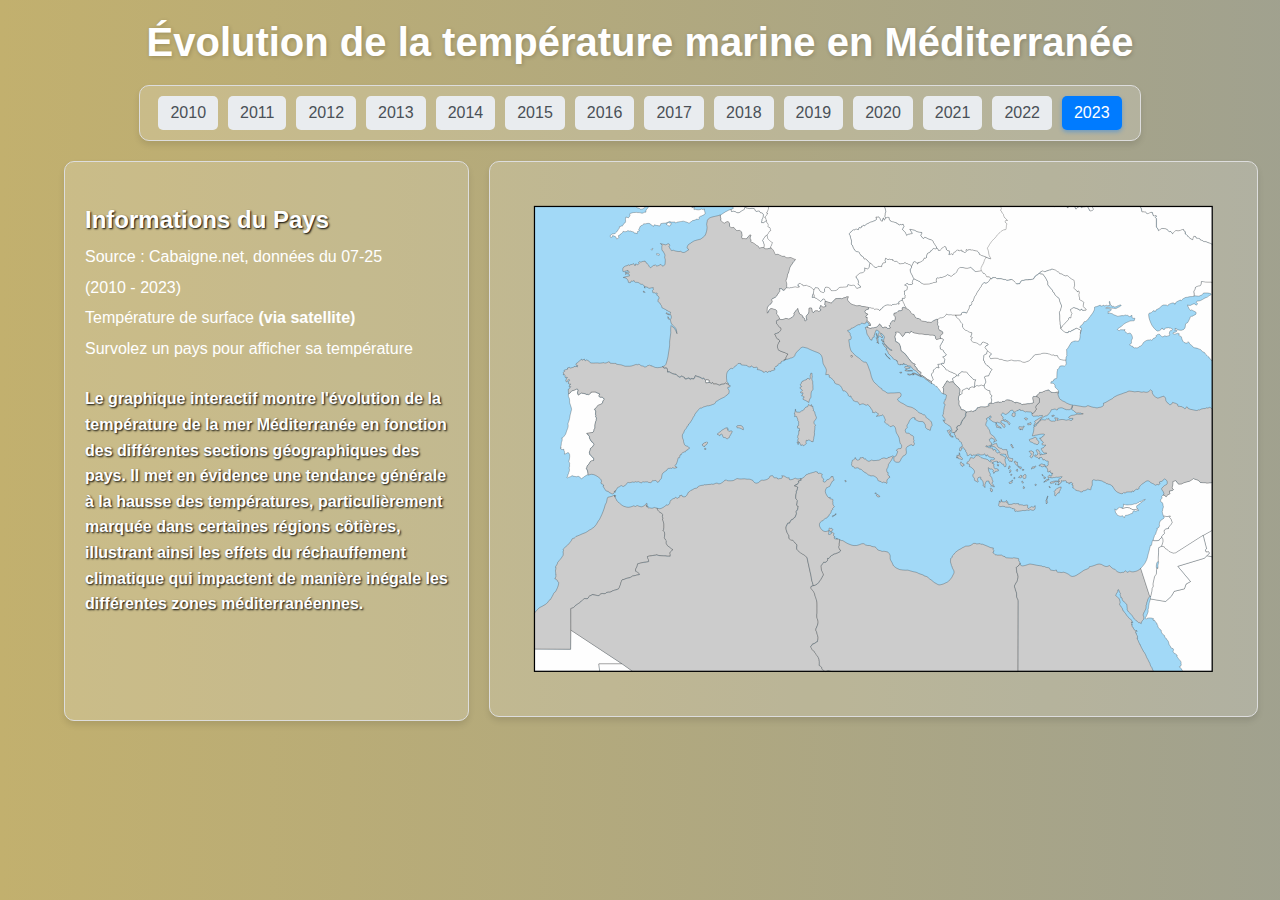
<file: newtemp.html>
<!DOCTYPE html>
<html lang="fr">
<head>
    <meta charset="UTF-8">
    <meta name="viewport" content="width=device-width, initial-scale=1.0">
    <title>Carte de la Méditerranée</title>
    <style>
        body {
            font-family: 'Roboto', sans-serif;
            margin: 0;
            padding: 0;
            background-color: #01181f;
            color: #ffffff;
            display: flex;
            flex-direction: column;
            align-items: center;
        }

        h1 {
            margin: 20px 0;
            font-size: 2.5rem;
            color: #ffffff;
            text-align: center;
            text-shadow: 1px 1px 4px rgba(0, 0, 0, 0.2);
        }

        /* Frise chronologique */
        #timeline {
            display: flex;
            justify-content: center;
            flex-wrap: wrap;
            gap: 10px;
            padding: 10px 0;
            background-color: #ffffff2b;
            border: 1px solid #ddd;
            border-radius: 10px;
            width: 90%;
            max-width: 1000px;
            box-shadow: 0 4px 6px rgba(0, 0, 0, 0.1);
        }

        .year {
            padding: 8px 12px;
            cursor: pointer;
            border-radius: 5px;
            background-color: #e9ecef;
            color: #495057;
            font-weight: 500;
            transition: all 0.3s ease;
        }

        .year:hover {
            background-color: #d6e4f5;
        }

        .year.selected {
            background-color: #007bff;
            color: #fff;
            box-shadow: 0 2px 4px rgba(0, 123, 255, 0.4);
        }

        /* Main container */
        #main-container {
            display: flex;
            flex-wrap: wrap;
            justify-content: center;
            gap: 20px;
            margin: 20px auto;
            width: 90%;
            max-width: 1200px;
        }

        /* Info box */
        #info-box {
            flex: 1;
            min-width: 300px;
            max-width: 400px;
            padding: 20px;
            background-color: #ffffff2b;
            border: 1px solid #ddd;
            border-radius: 10px;
            box-shadow: 0 4px 6px rgba(0, 0, 0, 0.1);
        }

        #info-box h3 {
            font-size: 1.5rem;
            margin-bottom: 10px;
            color: #ffffff;
        }

        #info-box p {
            margin: 5px 0;
            line-height: 1.6;
        }

        /* Map container */
        #map-container {
            position: relative;
            flex: 2;
            max-width: 800px;
            text-align: center;
        }

        svg {
            flex: 1;
            min-width: 400px;
            max-width: 8000px;
            padding: 20px;
            background-color: #ffffff2b;
            border: 1px solid #ddd;
            border-radius: 10px;
            box-shadow: 0 4px 6px rgba(0, 0, 0, 0.1);
            width: 100%;
            height: auto;
        }

        /* Interactive styles */
        path:hover {
            fill: rgb(244, 228, 137) !important;
            cursor: pointer;
            filter: brightness(1.2);

        }

        path.fixed {
            fill: rgb(239, 219, 105) !important;
        }

       /* Style pour le body */
    body {
      font-family: 'Roboto', sans-serif;
      margin: 0;
      padding: 0;
      background: linear-gradient(to right, #c2b06e, #909A9F, #19242D);
      background-size: 300% 300%; /* Agrandit la zone du dégradé pour permettre l'animation */
      animation: gradientAnimation 8s ease infinite; /* Animation fluide et infinie */
      color: #ffffff;
      display: flex;
      flex-direction: column;
      align-items: center;
      justify-content: center; /* Centre verticalement et horizontalement le contenu */
    }

    /* Animation des couleurs */
    @keyframes gradientAnimation {
      0% {
        background-position: 0% 50%;
      }
      50% {
        background-position: 100% 50%;
      }
      100% {
        background-position: 0% 50%;
      }
    }
/* Encadré de Température */
#temperature-box {
    position: absolute;
    background-color: rgba(0, 0, 0, 0.7);
    color: white;
    padding: 10px;
    border-radius: 5px;
    font-size: 14px;
    pointer-events: none; /* Pour éviter que l'encadré n'interfère avec l'interaction sur la carte */
    transition: all 0.3s ease;
    z-index: 10; /* S'assurer que l'encadré est au-dessus de la carte */
}

    </style>
</head>
<body>
    <h1>Évolution de la température marine en Méditerranée</h1>

    <!-- Frise chronologique -->
    <div id="timeline">
        <span class="year" data-year="2010">2010</span>
        <span class="year" data-year="2011">2011</span>
        <span class="year" data-year="2012">2012</span>
        <span class="year" data-year="2013">2013</span>
        <span class="year" data-year="2014">2014</span>
        <span class="year" data-year="2015">2015</span>
        <span class="year" data-year="2016">2016</span>
        <span class="year" data-year="2017">2017</span>
        <span class="year" data-year="2018">2018</span>
        <span class="year" data-year="2019">2019</span>
        <span class="year" data-year="2020">2020</span>
        <span class="year" data-year="2021">2021</span>
        <span class="year" data-year="2022">2022</span>
        <span class="year selected" data-year="2023">2023</span>
    </div>

    <div id="main-container">
        <!-- Info box -->
        <div id="info-box">
          <h3 style="text-shadow: 1px 1px 2px black;">Informations du Pays</h3>
            <p>Source : Cabaigne.net, données du 07-25</p>
            <p>(2010 - 2023)</p>
            <p>Température de surface <B>(via satellite)</B></p>
            <p style="margin-bottom: 25px;">Survolez un pays pour afficher sa température</p>
            <p style="text-shadow: 1px 1px 2px black;"></pstyle><b>Le graphique interactif montre l'évolution de la température de la mer Méditerranée en fonction des différentes sections géographiques des pays. Il met en évidence une tendance générale à la hausse des températures, particulièrement marquée dans certaines régions côtières, illustrant ainsi les effets du réchauffement climatique qui impactent de manière inégale les différentes zones méditerranéennes.</b></p>
        </div>
<!-- Encadré de Température -->
<div id="temperature-box" style="display:none;">
  <p id="temp-info"></p>
</div>

        <!-- Map container -->
        <div id="map-container">
            <!-- Place SVG here -->
        <div id="map-container">
    <!-- Conteneur principal avec la carte et l'encadré des informations -->
            <svg xmlns="http://www.w3.org/2000/svg" xml:space="preserve" width="297mm" height="210mm" version="1.1" style="shape-rendering:geometricPrecision; text-rendering:geometricPrecision; image-rendering:optimizeQuality; fill-rule:evenodd; clip-rule:evenodd"
            viewBox="0 0 29700 21000"
             xmlns:xlink="http://www.w3.org/1999/xlink">
             <defs>
                <style type="text/css">
                    .str1 {stroke:black;stroke-width:10;stroke-opacity:0.501961}
                    .str3 {stroke:black;stroke-width:50}
                    .str5 {stroke:#434242;stroke-width:10}
                    .str0 {stroke:black;stroke-width:10}
                    .str2 {stroke:black;stroke-width:10}
                    .str6 {stroke:#2B2A29;stroke-width:7.62}
                    .str4 {stroke:black;stroke-width:7.62}
                    .fil4 {fill:none}
                    .fil2 {fill:none;fill-rule:nonzero}
                    .fil3 {fill:#FEFEFE}
                    .fil9 {fill:#D9DADA}
                    .fil0 {fill:#A2D9F7}
                    .fil1 {fill:#FEFEFE;fill-rule:nonzero}
                    .fil7 {fill:#D9DADA;fill-rule:nonzero}
                    .fil8 {fill:#434242;fill-rule:nonzero}
                    .fil6 {fill:black;fill-rule:nonzero}
                    .fil5 {fill:#FEFEFE;fill-rule:nonzero;fill-opacity:0.501961}
                </style>            
             </defs>
             <g id="Plan_x0020_1">
              <metadata id="CorelCorpID_0Corel-Layer"/>
              <rect class="fil0" x="1000" y="1000" width="27700" height="19000"/>
              <path id="Maroc" class="fil1 str0" d="M1000 19098l1481 5 12 -789 0 0 -3 -883c64,-21 111,-30 155,-80 15,-17 17,-34 36,-48 21,-15 37,-18 60,-30 15,-8 20,-19 33,-30 28,-24 51,-31 83,-51 30,-19 41,-38 66,-63 33,-33 49,-55 89,-78 19,-10 28,-30 51,-30 23,0 37,9 60,9 29,0 55,-1 72,-24 18,-25 24,-45 42,-72 10,-16 25,-16 42,-24 38,-17 60,-25 95,-48l203 39 59 0c38,0 38,-51 72,-66 4,-1 8,1 12,0 22,-6 36,-18 60,-18 25,0 40,9 66,9 37,0 60,-5 89,-27 10,-7 9,-22 21,-27 10,-4 18,-3 30,-3 16,0 26,-6 42,-6l61 0c10,0 16,-5 25,-9 24,-10 37,-21 60,-33 34,-18 57,-27 95,-36 47,-11 75,-18 119,-36 31,-12 54,-19 72,-48 15,-25 14,-45 24,-72 10,-28 25,-42 33,-72 3,-13 2,-22 6,-36 9,-33 13,-52 27,-83 4,-10 9,-16 12,-27 6,-22 6,-45 27,-54 27,-11 47,-7 75,-15 43,-13 64,-32 107,-45 51,-16 84,-11 134,-30 19,-7 30,-14 48,-24 24,-13 35,-28 60,-39 13,-5 22,-4 36,-6 33,-4 52,-9 83,-18 22,-6 37,-14 60,-18 43,-7 72,-5 110,-27 -1,-4 1,-8 0,-12 -3,-5 -9,-4 -12,-9 -13,-23 -28,-34 -48,-51 -8,-7 -12,-16 -21,-21 -12,-7 -22,-7 -36,-12 -9,-4 -15,-10 -24,-15 -9,-4 -25,-1 -25,-12 0,-14 5,-22 4,-36 -1,-9 -4,-15 -4,-24 0,-15 8,-22 13,-36 5,-14 7,-25 15,-39 28,-47 48,-77 48,-131 0,-9 -4,-16 -6,-24 40,-20 67,-23 110,-33 52,-12 81,-25 134,-33 47,-7 75,-6 122,-12 19,-2 29,-7 48,-9 14,-1 24,3 36,-3 13,-7 18,-18 18,-33 0,-54 -26,-81 -45,-131 -3,-9 -6,-15 -9,-24 -1,-5 -9,-6 -9,-12 0,-13 15,-16 27,-21 22,-8 37,-10 60,-15 37,-7 60,-8 98,-15 8,-2 16,-4 24,-6 50,-10 80,-7 131,-15 14,-2 21,-12 36,-12 24,0 37,10 60,15 13,3 22,7 36,9 48,6 75,8 122,12 57,4 89,2 146,6 33,2 51,11 84,11l118 0 0 -69c0,-23 -12,-36 -12,-59 0,-34 21,-54 48,-75 30,-23 42,-48 78,-60 -12,-15 -25,-19 -42,-27 -15,-7 -22,-19 -36,-27 -35,-22 -46,-48 -80,-69 -28,-17 -52,-21 -72,-48 -15,-21 -18,-37 -30,-60 -7,-13 -18,-20 -18,-35l0 -61c0,-12 9,-17 9,-29 0,-20 -17,-27 -30,-42 -17,-20 -24,-36 -36,-60 -9,-18 -21,-28 -21,-48 0,-14 7,-22 9,-36 1,-8 -1,-15 0,-24 2,-28 9,-44 9,-72 0,-28 -6,-44 -9,-72 -3,-25 -15,-40 -36,-54 -8,-5 -24,-4 -24,-15 0,-21 18,-28 24,-48 4,-13 1,-22 3,-36 2,-13 7,-21 7,-35l0 -148c0,-33 -12,-51 -19,-83 -5,-23 -6,-38 -15,-60 -7,-18 -21,-28 -21,-48 0,-20 21,-37 24,-57 -16,-30 -36,-49 -36,-83 0,-25 18,-36 36,-54 -37,-52 -77,-69 -131,-101 -19,-12 -31,-25 -48,-42 -37,-37 -64,-70 -68,-124l0 0c-19,-5 -38,-10 -59,-12 -43,-5 -48,-19 -57,-19 -30,0 -28,33 -105,33 -55,0 -64,-15 -83,-15 -48,0 -73,25 -76,-52l0 0 -46 -5 -21 -42 30 -41 0 0c-1,-5 -1,-10 -1,-15 1,-100 -54,41 -137,82 -66,33 -72,39 -149,21 -32,-8 -64,-20 -94,-33 -13,-6 -11,-19 -42,1 -45,29 -49,44 -95,10 -35,-25 14,-12 -125,28l-51 15c-109,24 -154,-6 -247,-31 -61,-17 -135,-91 -185,-128 -31,-23 -41,-49 -72,-70 -63,-42 -26,-31 -55,-82 -24,-43 -54,-71 -48,-119l0 0 -26 -15 -2 -45 0 0c-59,12 -65,43 -129,57 -47,10 -95,16 -142,31 -31,10 -37,159 -60,219 -2,4 -51,86 -58,124 -18,95 -119,359 -174,461 -13,24 -41,94 -55,110 -41,44 -92,143 -128,201 -15,24 -37,43 -55,66 -33,39 -22,41 -76,67 -23,11 -51,41 -75,57 -26,18 -45,21 -72,36 -50,28 -88,72 -154,101l-146 57c-66,23 -119,63 -204,88 -52,15 -36,12 -67,43 -67,67 -68,30 -115,60 -22,14 -31,8 -34,37 -5,41 -84,126 -115,168 -30,41 -91,93 -131,124 -12,9 -110,99 -110,107 0,16 35,22 7,86 -6,13 -9,-1 -9,24 0,30 21,85 4,131 -11,30 -16,13 -33,51 -36,79 -134,164 -170,222 -24,39 -30,22 -27,49 4,35 -73,122 -81,158 0,8 1,13 1,21 7,1 11,2 18,2 -2,33 -5,75 -15,106 -4,14 -13,21 -13,36 0,27 16,5 16,114l6 29 -3 -6c2,32 6,51 6,83 0,24 -42,82 -45,103 12,4 6,2 19,2 20,0 65,53 73,58 9,6 12,-7 15,15 7,57 52,50 52,86 0,63 -45,199 -75,253 -10,18 -18,32 -25,51 -13,35 -23,66 -52,76 -31,11 -62,63 -72,95 -22,71 -79,124 -97,179 -14,42 -18,31 -46,43 -35,15 -65,93 -97,121 -76,64 -54,52 -140,101 -19,11 -93,55 -109,61 -146,63 -87,69 -140,101 -19,12 -99,103 -118,134 -5,9 -17,31 -22,38l0 1446z"/>
              <polygon class="fil1 str0" points="1000,20000 3665,20000 3632,19696 4592,19696 4592,19696 2493,18314 2493,18314 2481,19103 1000,19098 "/>
              <polygon class="fil1 str0" points="3666,20000 3632,19697 4592,19696 4592,19696 5019,20000 "/>
              <path id="Algérie" class="fil1 str0" d="M13155 20000c-2,-1 -4,-2 -6,-3 -13,-5 -22,-5 -36,-9 -34,-10 -52,-24 -88,-24 -29,0 -46,1 -73,12 -19,7 -29,24 -51,24 -42,0 -56,-37 -92,-57 -19,-10 -37,-11 -48,-30 -10,-16 -10,-29 -15,-48 -3,-13 -4,-22 -6,-36 -1,-11 -10,-16 -18,-24 -11,-11 -19,-19 -33,-27 -13,-7 -24,-12 -36,-21 -3,-2 -10,0 -12,-3 -10,-16 3,-31 3,-50l0 -112c0,-13 -5,-22 -6,-35 -1,-14 2,-22 0,-36 -1,-9 -6,-15 -9,-24 -16,-49 -28,-79 -57,-122 -20,-31 -42,-42 -60,-75 -7,-13 -10,-22 -18,-36 -8,-16 -22,-20 -30,-36 -14,-28 -23,-46 -42,-72 -18,-9 -36,-11 -51,-24 -16,-13 -18,-29 -27,-48 -16,-33 -32,-49 -45,-83 -2,-7 -9,-10 -9,-18 0,-26 31,-29 45,-51 5,-8 10,-15 15,-24 1,-4 -2,-9 0,-12 6,-8 15,-11 24,-15 22,-9 38,-10 60,-21 24,-13 37,-24 60,-39 18,-12 28,-22 48,-30 8,-4 19,-1 24,-9 2,-3 -1,-8 0,-12 4,-13 6,-22 9,-36 12,-48 18,-76 18,-125 0,-60 -32,-89 -42,-149 -2,-13 -1,-22 -3,-36 -4,-25 -15,-37 -24,-60 -10,-25 -24,-39 -24,-66 0,-51 22,-78 42,-125 19,-45 30,-74 42,-122 3,-13 9,-21 9,-35l0 -61c0,-53 -22,-80 -39,-130 -12,-36 -12,-59 -12,-97 0,-42 -4,-69 9,-109 1,-148 0,-237 0,-385 0,-54 -4,-85 -18,-136 -4,-15 -8,-24 -12,-39 -4,-18 -7,-30 -12,-48 -10,-37 -25,-58 -36,-95 -17,-60 -16,-101 -48,-155 -19,-34 -34,-54 -60,-83 -19,-22 -24,-41 -45,-60 -7,-6 -18,-7 -18,-17l0 -63c4,-4 4,-10 9,-12 31,-16 52,-25 84,-41l0 0c-8,-34 -17,-50 -27,-82 -5,-17 -5,-31 -12,-48 -22,-54 -29,-88 -39,-146 -4,-22 -2,-37 -6,-60 -7,-42 -14,-66 -21,-107 -2,-13 -7,-22 -9,-36 -5,-32 -7,-52 -18,-83l-116 -529c-1,-15 0,-22 0,-37 0,-16 -16,-22 -27,-33 -25,-25 -45,-34 -69,-60 -22,-24 -42,-32 -72,-48 -20,-11 -31,-22 -51,-33 -52,-30 -83,-50 -125,-92 -34,-34 -61,-45 -83,-89 -3,-13 -6,-25 -6,-39 0,-34 1,-53 6,-86 1,-8 6,-15 6,-24 0,-25 -10,-39 -24,-60 -10,-13 -26,-13 -36,-27 -17,-24 -25,-42 -48,-60 -8,-6 -16,-10 -21,-18 -5,-8 -4,-16 -9,-24 -12,-22 -29,-31 -54,-36 -19,-4 -31,1 -51,-3 -15,-4 -22,-11 -36,-18 -27,-14 -48,-32 -48,-63 0,-42 5,-69 -9,-107 -15,-41 -40,-57 -60,-95 -6,-13 -7,-22 -12,-36 -9,-22 -15,-36 -21,-60 -11,-45 -21,-72 -21,-119 0,-9 5,-16 6,-24 4,-28 7,-47 21,-72 16,-28 27,-44 42,-72 1,-4 -2,-8 0,-12 5,-10 18,-9 30,-9 12,0 18,6 30,6 19,0 25,-21 30,-39 4,-15 10,-22 18,-36 4,-24 17,-37 36,-51 4,-2 2,-10 6,-12 7,-4 16,-3 24,-6 42,-17 54,-48 92,-72 40,-25 48,-58 66,-101 13,-34 27,-53 27,-89 0,-28 -12,-43 -12,-72 0,-13 13,-17 21,-27 20,-24 31,-42 42,-72 16,-45 7,-77 24,-122 -18,-7 -33,-5 -48,-18 -15,-13 -18,-28 -18,-48 0,-15 7,-22 12,-36 9,-28 4,-46 9,-75 2,-18 12,-29 12,-48 0,-17 -16,-23 -27,-36 -25,-28 -45,-46 -45,-83 0,-52 4,-83 12,-134 5,-35 18,-54 18,-89 0,-16 -7,-26 -3,-42 5,-22 25,-28 33,-48 9,-21 7,-37 9,-60 1,-26 12,-39 12,-66 0,-10 -14,-13 -24,-15 -14,-4 -22,-7 -36,-12 -27,-11 -45,-11 -72,-24 12,-15 25,-19 42,-27 28,-12 45,-19 72,-33 25,-12 31,-31 48,-54 6,-9 15,-15 15,-27 0,-17 -9,-28 -18,-42 4,-4 4,-10 9,-12 43,-22 81,-13 116,-48 -4,-3 -8,-5 -12,-9 -3,-3 -12,-1 -12,-6 0,-14 0,-22 4,-35l0 0c-169,50 -225,-16 -231,-16 -19,0 -80,70 -211,70 -44,0 -32,-53 -32,-80 -107,0 -76,2 -142,-36 -14,-8 -25,-10 -37,-21 -37,-31 -54,-16 -100,-25 -62,-13 -1,3 -1,43 0,66 -70,69 -110,69 -24,0 -35,16 -59,16 -50,0 -21,-36 -47,-45 -16,-5 -76,0 -101,-3 -51,-6 -42,-28 -52,-48 -31,-58 -40,-39 -104,-31 -26,3 -60,28 -60,57 0,30 6,23 -24,43 -70,47 -77,51 -151,70 -121,31 -96,-11 -142,9 -81,36 -47,19 -88,67 -15,18 -66,47 -98,49 -41,3 -19,16 -72,-6 -23,-10 -34,-17 -52,-33 -56,-51 17,-43 -97,-92 -89,-39 -98,-28 -183,-28 -51,0 -78,-15 -103,-15 -49,0 -76,4 -125,6 -150,3 -135,-19 -151,-19 -18,0 -26,9 -44,10 -47,5 -28,14 -69,34 -58,30 -65,48 -128,48 -74,0 -215,17 -218,-30 -10,-2 -70,4 -80,12 -2,2 -4,20 -13,24 -40,16 -11,23 -110,79 -43,24 -48,40 -108,40 -81,0 -31,-28 -102,-27 -59,1 -130,68 -188,43 -4,-2 -7,-7 -12,-7 -15,0 -22,12 -38,12 -97,0 -141,18 -234,22 -10,0 -23,-10 -24,-10 -18,0 -11,17 -43,24 -43,9 -72,-1 -127,18 -67,23 -29,9 -61,16 -14,3 -24,36 -30,46 -9,18 -30,13 -46,24 -18,12 -10,24 -47,24 -33,0 -10,-13 -66,15 -31,16 -75,51 -104,60 -20,5 -18,-6 -34,13 -35,42 -52,31 -88,64 -36,33 -53,132 -115,173 -35,23 -21,21 -61,21 -80,0 -91,-9 -95,-63 -34,-4 -40,12 -92,12 0,98 -23,62 -57,86 -13,9 -18,25 -34,25 -10,0 -76,-29 -82,-37 -33,14 -21,24 -40,43l-10 -10c-9,0 -19,13 -40,21 -65,23 -66,55 -107,69 -38,13 -13,126 -80,171 -23,15 -57,48 -70,7 -66,32 -101,96 -241,151 -63,24 -111,7 -165,-7l0 0c4,54 31,86 68,124 16,16 28,30 48,42 54,33 94,49 131,101 -18,18 -36,28 -36,54 0,34 19,54 36,83 -3,20 -24,37 -24,57 0,20 13,30 21,48 9,22 10,37 15,60 7,32 19,50 19,83l0 148c0,14 -5,22 -7,35 -2,13 1,22 -3,36 -6,19 -24,27 -24,48 0,10 16,10 24,15 21,14 33,28 36,54 3,28 9,44 9,72 0,28 -7,44 -9,72 -1,9 1,16 0,24 -2,13 -9,22 -9,36 0,20 12,30 21,48 12,24 19,40 36,60 13,15 30,22 30,42 0,12 -9,17 -9,29l0 61c0,15 11,22 18,35 12,22 15,39 30,60 19,27 43,31 72,48 34,21 45,47 80,69 14,8 21,19 36,27 17,8 30,12 42,27 -36,12 -48,37 -78,60 -27,21 -48,40 -48,75 0,23 12,36 12,59l0 69 -118 0c-33,0 -51,-9 -84,-11 -57,-4 -89,-1 -146,-6 -48,-4 -75,-6 -122,-12 -14,-1 -22,-6 -36,-9 -23,-5 -36,-15 -60,-15 -15,0 -22,10 -36,12 -51,8 -81,5 -131,15 -8,1 -16,4 -24,6 -38,7 -61,7 -98,15 -23,4 -37,7 -60,15 -12,4 -27,7 -27,21 0,6 7,7 9,12 3,9 6,15 9,24 19,50 45,78 45,131 0,15 -5,26 -18,33 -12,6 -22,1 -36,3 -19,2 -29,7 -48,9 -48,6 -75,5 -122,12 -53,7 -82,21 -134,33 -43,10 -70,13 -110,33 2,8 6,15 6,24 0,54 -20,84 -48,131 -7,13 -10,25 -15,39 -5,13 -13,21 -13,36 0,9 4,15 4,24 1,14 -4,22 -4,36 0,10 16,7 25,12 9,4 15,11 24,15 13,5 24,4 36,12 9,5 13,14 21,21 20,17 34,28 48,51 3,4 9,4 12,9 1,4 -1,8 0,12 -38,22 -67,20 -110,27 -23,4 -37,12 -60,18 -31,9 -51,14 -83,18 -14,2 -23,1 -36,6 -25,11 -36,26 -60,39 -18,10 -28,17 -48,24 -50,19 -83,14 -134,30 -43,13 -64,31 -107,45 -28,8 -48,4 -75,15 -21,9 -21,31 -27,54 -3,10 -8,17 -12,27 -13,31 -18,51 -27,83 -4,13 -3,22 -6,36 -7,30 -22,43 -33,72 -10,27 -9,47 -24,72 -17,28 -41,36 -72,48 -45,18 -72,25 -119,36 -38,9 -61,18 -95,36 -22,12 -36,22 -60,33 -9,4 -14,9 -25,9l-61 0c-16,0 -26,6 -42,6 -12,0 -19,-2 -30,3 -12,5 -10,19 -21,27 -29,22 -53,27 -89,27 -25,0 -40,-9 -66,-9 -24,0 -37,12 -60,18 -4,1 -8,-1 -12,0 -34,15 -34,66 -72,66l-59 0 -203 -39c-35,23 -57,31 -95,48 -16,7 -31,8 -42,24 -18,27 -24,46 -42,72 -16,23 -42,24 -72,24 -23,0 -37,-9 -60,-9 -22,0 -31,19 -51,30 -40,22 -57,45 -89,78 -25,25 -36,44 -66,63 -32,19 -55,27 -83,51 -13,10 -18,22 -33,30 -22,12 -39,15 -60,30 -19,13 -21,31 -36,48 -44,51 -91,60 -155,80l3 883 0 0 2099 1383 0 0 427 304 8137 0z"/>
              <path id="Libye" class="fil1 str0" d="M20765 20000l7 -2885c2,-35 -20,-61 -36,-92 -13,-26 -18,-43 -27,-72 0,-47 -3,-79 -3,-126 0,-60 -24,-89 -45,-145 -10,-27 -7,-47 -15,-75 -8,-31 -27,-45 -27,-78 0,-38 22,-57 39,-89 12,-22 14,-40 30,-60 10,-13 21,-19 30,-33 21,-32 13,-60 24,-95 12,-43 27,-68 27,-113 0,-12 -4,-19 -6,-30 -10,-51 -16,-83 -36,-131 -4,-9 -10,-14 -12,-24 -7,-26 -7,-44 -9,-72 -1,-14 -7,-21 -7,-35 0,-37 -2,-59 -2,-96 9,-16 22,-19 39,-27 20,-10 31,-19 48,-36 34,-34 38,-62 65,-103l0 0c-7,-23 -20,-53 -46,-90 -43,-63 12,-43 -21,-103l-184 -31c-42,-4 -15,26 -130,13 -57,-6 -117,-8 -174,-13 -31,-3 -44,-22 -72,-37 1,-4 3,-7 4,-12 -79,-6 -125,-57 -133,-60 -67,0 -105,1 -173,1 -22,0 -32,-16 -54,-16 -22,0 -19,13 -40,-6 -26,-24 -31,-47 -69,-61 -20,-8 -19,-7 -19,-28 0,-25 8,-23 27,-24 0,-29 12,-45 12,-48 0,-20 -52,-38 -25,-89 4,-8 10,-7 12,-16 -43,-10 -86,-11 -128,-22 -45,-12 -76,-43 -121,-55l-206 -83c-18,-3 -56,6 -69,0 -13,-6 -14,-25 -28,-25 -23,0 -85,15 -125,15 -47,0 8,-24 -136,-24 -13,0 -119,112 -223,112 -195,0 -74,4 -189,46 -86,31 -81,58 -152,83 -48,18 -175,116 -204,151 -27,32 -50,68 -78,100 -26,31 -30,16 -33,51 -2,28 -31,73 -61,78 0,48 -9,89 -9,137 0,23 25,69 31,97 4,25 2,41 9,58 5,12 20,7 24,40 10,92 85,128 85,223 0,66 -61,129 -80,190 -9,29 -120,160 -143,180 -67,58 -117,60 -183,100 -37,22 -153,51 -193,51 -45,0 -63,-11 -99,-33 -33,-20 -57,-37 -94,-52 -50,-20 -69,-71 -128,-104 -145,-82 -144,-154 -270,-170 -81,-10 -17,-25 -79,-48 -58,-21 -121,-33 -179,-60 -65,-30 -68,-45 -162,-60 -82,-12 -276,-75 -278,-75 -86,0 -140,7 -227,-7 -161,-27 -61,1 -203,-58 -38,-16 -72,-39 -103,-66 -47,-40 -48,-26 -75,-86 -37,-83 -30,-81 -83,-161 -77,-115 5,-180 -58,-280 -5,-8 -58,-73 -63,-76 -22,-14 -150,-37 -179,-37 -33,0 -69,14 -98,-7 -33,-24 -49,-21 -89,-27 -92,-14 -103,-133 -171,-146 -26,-5 -42,-2 -69,-6 -95,-14 -100,-48 -138,-48 -61,0 -120,0 -177,-25 -31,-14 -46,-70 -146,-49 -41,8 -35,12 -73,27 -18,7 -113,40 -151,45 -146,18 -222,-24 -346,-73 -54,-21 -209,-126 -218,-127 -40,-4 -38,11 -75,-10 -17,-10 -25,-21 -43,-28 -2,-1 -5,-2 -7,-2l0 0c-11,46 -10,81 -17,127 -3,21 -15,32 -15,54 0,20 9,31 9,51 0,27 -21,39 -21,66 0,28 8,45 18,72 7,19 10,36 27,48 7,4 16,1 24,6 6,3 9,10 9,18 0,29 -17,47 -42,63 -4,2 -8,-2 -12,0 -9,5 -13,12 -21,18 -21,16 -42,18 -66,27 -31,11 -45,27 -78,33 -8,1 -16,-2 -24,0 -25,6 -37,20 -60,33 -15,8 -23,16 -39,24 -28,15 -49,20 -69,45 -14,18 -24,31 -36,51 -13,22 -28,39 -54,39 -13,0 -19,-3 -32,-3 0,33 7,51 0,83 -5,22 -21,31 -39,45 -25,19 -45,30 -78,30 -16,0 -25,-3 -41,-3 -10,0 -10,15 -15,24 -11,21 -23,32 -39,51 -15,17 -23,29 -36,48 -10,14 -21,24 -21,42 0,39 7,62 12,101 2,23 1,38 9,60 16,44 30,69 51,110 9,19 13,31 18,51 1,4 6,7 6,12 0,45 -24,69 -48,107 -5,9 -7,17 -12,27 -19,32 -30,51 -48,83 -11,21 -27,28 -39,48 -17,28 -27,45 -45,72 -32,47 -66,61 -116,86 -31,16 -49,33 -84,33 -4,0 -9,-2 -14,-2l0 0c-32,16 -52,24 -84,41 -5,2 -4,8 -9,12l0 63c0,10 11,11 18,17 21,19 26,38 45,60 26,30 40,50 60,83 31,54 31,95 48,155 10,37 25,58 36,95 5,18 7,30 12,48 4,15 8,24 12,39 14,51 18,83 18,136 0,148 1,237 0,385 -13,40 -9,66 -9,109 0,38 0,61 12,97 16,50 39,78 39,130l0 61c0,14 -6,22 -9,35 -12,48 -23,77 -42,122 -19,47 -42,74 -42,125 0,27 14,41 24,66 9,23 19,35 24,60 2,13 1,22 3,36 10,60 42,89 42,149 0,49 -6,78 -18,125 -3,13 -5,22 -9,36 -1,4 2,9 0,12 -5,7 -16,5 -24,9 -19,8 -30,18 -48,30 -22,15 -36,26 -60,39 -22,11 -37,12 -60,21 -9,4 -18,7 -24,15 -2,3 1,8 0,12 -4,9 -10,16 -15,24 -14,22 -45,25 -45,51 0,7 7,11 9,18 13,34 28,51 45,83 9,19 11,35 27,48 15,13 33,15 51,24 19,25 28,43 42,72 7,16 22,20 30,36 7,13 10,22 18,36 18,32 39,44 60,75 28,43 40,73 57,122 3,9 7,15 9,24 2,13 -1,22 0,36 1,13 6,22 6,35l0 112c0,19 -13,34 -3,50 1,3 9,1 12,3 12,9 22,14 36,21 14,7 22,16 33,27 8,8 16,13 18,24 2,13 3,22 6,36 4,19 5,31 15,48 11,19 29,19 48,30 37,20 50,57 92,57 22,0 31,-16 51,-24 27,-11 44,-12 73,-12 36,0 54,14 88,24 13,4 23,4 36,9 2,1 4,2 6,3l7609 0z"/>
              <path id="Égypte" class="fil1 str0" d="M20765 20000l7 -2885c2,-35 -20,-61 -36,-92 -13,-26 -18,-43 -27,-72 0,-47 -3,-79 -3,-126 0,-60 -24,-89 -45,-145 -10,-27 -7,-47 -15,-75 -8,-31 -27,-45 -27,-78 0,-38 22,-57 39,-89 12,-22 14,-40 30,-60 10,-13 21,-19 30,-33 21,-32 13,-60 24,-95 12,-43 27,-68 27,-113 0,-12 -4,-19 -6,-30 -10,-51 -16,-83 -36,-131 -4,-9 -10,-14 -12,-24 -7,-26 -7,-44 -9,-72 -1,-14 -7,-21 -7,-35 0,-37 -2,-59 -2,-96 9,-16 22,-19 39,-27 20,-10 31,-19 48,-36 34,-34 38,-62 65,-103l0 0c23,73 -12,88 84,104 7,1 11,4 18,4 73,0 178,-44 252,-66 69,-20 87,-3 167,6 115,13 190,55 312,55 73,0 66,34 109,34 80,0 41,-8 105,25 36,19 152,15 157,40 17,100 73,75 139,91 82,20 62,0 139,-19 7,21 7,34 16,54 31,63 60,34 113,39l71 13c26,2 74,-15 83,-15 17,0 94,25 107,30 18,6 24,16 42,22 131,48 116,122 233,122 124,0 225,-102 301,-140l72 -51c146,-110 132,-65 255,-130 109,-58 5,-85 104,-85 26,0 148,-41 180,-54 97,-38 149,-63 259,-34 45,12 170,135 289,67 74,-42 43,-5 112,46 36,27 59,60 106,77 54,20 47,-2 82,49 6,9 19,17 27,27 33,39 112,67 164,75 35,0 54,-15 89,-15 9,0 15,4 24,4 38,0 84,-65 100,-73 68,80 44,77 110,51 31,-12 51,-31 51,-31 57,0 63,57 231,13 91,-23 111,-34 183,-88 25,-18 37,-31 47,-42l0 0 373 1155 0 0c-2,2 -4,5 -7,7 -45,37 -92,116 -94,174 -1,23 -43,61 -33,124 4,26 -25,31 -25,56 0,97 9,113 -37,198 -8,14 -19,20 -22,36 -11,55 -16,33 -31,64 -61,125 -1,143 -1,178 0,39 7,83 -23,113 -59,59 -29,33 -55,70 -5,7 -11,9 -15,16 -20,36 0,54 -13,72 -46,-23 -14,-20 -67,-39 -52,-18 -17,-2 -43,-2 -11,0 -55,-50 -60,-60 -18,-34 -107,-45 -155,-152 -7,-15 -16,-16 -21,-25 -9,-18 5,-19 -18,-42 -33,-29 -102,-120 -125,-136 -55,-38 -47,-52 -72,-92 -35,-57 -4,-75 -4,-86 0,-8 -19,-6 -19,-102 0,-76 -12,-38 -46,-82 -26,-33 -7,-33 -76,-76 -13,-8 -17,-17 -30,-24 -24,-13 -16,-13 -22,-36 -2,-7 -9,-10 -13,-16 -8,-13 -4,-44 -12,-70 -8,-26 -16,-17 -48,-17 -4,-20 -4,-32 -6,-53 -4,-43 -21,-34 -21,-46 0,-31 -14,-52 12,-78 -10,-13 -49,-58 -49,-67 0,-32 14,-16 -15,-51 -12,-14 -5,-11 -18,-39 -52,17 -24,24 -24,63 0,19 -34,59 -43,76 -19,34 -33,15 -33,72 0,15 -16,20 -16,36 0,5 8,5 12,7 25,16 42,38 64,57 40,34 40,20 66,61 22,36 21,79 34,119 19,59 -13,59 -13,106 0,55 10,19 28,57 54,113 69,42 91,152 13,63 6,52 30,61 31,12 30,29 45,54 26,42 54,57 89,125 15,28 38,47 60,69 16,16 47,67 64,75 39,17 31,2 64,51 22,32 34,22 66,109 -24,-4 -41,-34 -72,-24 2,9 4,9 12,15 32,27 19,27 19,40 5,20 13,30 21,49 -20,-5 -7,-7 -34,-7 -2,2 -3,3 -6,4 27,27 29,21 30,70 0,27 13,22 30,34 26,19 26,48 36,75 18,50 25,26 55,49 12,9 15,24 30,24 13,0 20,-9 33,-9 7,0 24,31 25,37 -50,-24 -81,4 -63,57 8,22 8,15 28,15 0,25 0,40 10,63 37,83 40,24 40,75 -25,4 -22,35 -15,39 15,9 19,-3 19,36 -11,2 -11,2 -21,-4 -14,18 2,39 16,52 25,23 48,108 67,145 12,22 22,34 33,57l-3 -7 63 134c14,32 68,121 73,137 12,37 11,20 31,40l64 112c33,57 31,94 49,118 42,56 59,120 91,176 76,131 30,62 58,137 29,78 43,72 58,92 10,13 20,68 45,112 16,29 6,17 6,33 0,6 3,10 7,14l-5523 0z"/>
              <path class="fil1 str0" d="M28700 15317l-212 -44 0 0 -115 107 -1082 328 522 623 -182 104 -66 194 -417 101 -119 203 -232 212 -622 -104 0 0c-16,62 -55,168 -55,193 0,65 -18,53 -18,156 0,42 -25,66 -25,94 0,40 29,39 -25,165 -19,44 -37,87 -58,130 -10,20 -27,26 -34,48 40,23 -2,36 54,36 5,-45 100,-45 168,-45 21,0 112,21 127,39 -14,6 -23,8 -36,16 26,15 15,42 33,55 7,-13 11,-22 24,-30 13,20 56,69 58,91 4,40 44,9 49,54 8,73 51,76 51,98 0,31 -16,33 6,61 20,27 35,58 67,75 84,42 57,96 57,116l66 98c80,53 59,23 75,85 0,1 38,78 46,82 26,12 17,-10 30,24 16,42 82,63 95,180 11,91 63,89 66,127 8,108 122,54 122,108 0,15 -5,59 -12,69 -16,26 6,49 25,72 14,17 16,40 43,39 24,-1 19,-4 30,18 12,25 63,31 63,48 0,91 -22,26 55,139 29,43 58,50 101,130 6,11 5,22 9,34 -41,20 7,28 7,63 0,14 -15,19 -15,32 0,39 2,57 -60,61 0,3 -3,3 -3,6 0,7 9,6 12,12 3,7 3,12 6,18 22,45 60,47 69,63 8,15 -1,30 31,63 18,18 27,30 31,38l1192 0 0 -4683z"/>
              <path class="fil1 str0" d="M28700 14234l-370 209 0 0 140 549c-13,16 -22,22 -34,31 -8,6 -21,10 -21,21 0,6 8,7 9,12 7,28 13,45 24,72 33,-5 51,-1 83,-6 8,-1 15,-6 24,-6 13,0 12,18 15,30 2,11 9,18 9,30 0,7 -7,9 -12,15 -7,9 -13,15 -21,24 -19,22 -41,37 -58,60l0 0 212 44 0 -1083z"/>
              <path class="fil1 str0" d="M28700 12272c-25,7 -36,13 -62,17 -18,2 -29,-2 -48,0 -43,5 -67,12 -110,12 -28,0 -42,-15 -69,-15l-73 0c-25,0 -39,-1 -63,-3 -23,-2 -38,2 -60,-6 -21,-7 -25,-25 -42,-39 -11,-10 -20,-15 -30,-27 -10,-12 -16,-22 -30,-30 -22,-13 -39,-9 -63,-18 -28,-11 -47,-12 -75,-24 -9,-4 -15,-8 -24,-12 -5,-2 -6,-9 -12,-9 -16,0 -22,10 -36,18 -13,7 -22,14 -33,24 -12,10 -22,16 -36,24 -19,11 -28,23 -48,33 -30,15 -51,16 -83,24 -28,7 -49,19 -78,21 -37,12 -60,14 -95,30 -13,6 -22,10 -36,15 -15,6 -21,18 -36,24 -25,10 -44,7 -72,9 -21,2 -33,6 -54,6 -23,0 -31,-21 -45,-39 -20,-27 -36,-41 -54,-69 -10,-15 -14,-36 -33,-36 -50,0 -74,30 -122,42 1,10 6,15 6,25l0 73c0,42 -10,65 -21,105 -3,11 -9,18 -9,30 0,23 7,39 21,57 7,9 15,13 24,21 4,4 12,5 12,12 0,12 -11,19 -21,24 -17,10 -28,15 -48,18 -37,6 -60,12 -98,12l0 44c0,20 2,33 9,51 2,6 12,5 12,12 0,21 -22,28 -42,36 -19,7 -29,11 -48,18 -13,4 -25,10 -30,24 -7,21 -7,51 -30,51 -10,0 -16,-9 -24,-15 -13,-10 -20,-18 -33,-27 -23,-16 -41,-21 -70,-21l0 0c-4,6 -9,12 -13,20 -22,32 -10,22 -43,42 16,39 34,49 4,83 -52,60 -30,35 -30,61 0,10 -24,19 -24,37 0,6 10,9 21,31 17,34 43,-1 75,60l-6 3c18,36 16,71 22,110 5,28 17,1 10,48 -5,32 -18,47 -25,79 -5,22 -2,43 -9,66 -11,36 -21,-5 -9,55 13,68 10,56 34,130 4,12 11,25 18,39l0 0 143 19c12,0 18,-4 30,-6 38,-4 60,-4 95,-18 -9,18 -15,29 -21,48 -1,5 -9,6 -9,12 0,16 17,18 30,27 9,6 13,13 18,24 10,18 16,29 24,48 11,27 16,44 24,72 2,9 9,14 9,24 0,25 -13,37 -24,60 -30,60 -69,89 -119,134 -3,25 -3,38 -3,63 -35,4 -55,4 -89,9 -13,2 -25,1 -36,9 -7,6 -9,16 -15,24 -6,9 -17,12 -24,21 -13,18 -21,31 -21,54 0,29 21,42 21,72 0,18 -17,25 -30,36 -17,15 -24,30 -42,45 -27,22 -51,40 -51,75 0,10 12,17 17,25l0 0c31,31 40,56 40,100l0 61c0,53 -18,81 -36,130 -10,27 -14,43 -21,72l0 0c28,2 49,15 78,18 14,2 25,-6 36,3 7,5 5,15 9,24 12,29 25,50 54,63 13,5 23,8 36,15 10,5 13,13 24,18 34,19 43,45 75,69 32,24 57,30 95,42 34,10 51,30 87,30 28,0 46,-5 74,-6l1134 -723 0 0 370 -209 0 -1962z"/>
              <path id="Turquie" class="fil1 str0" d="M28700 9276c-36,-20 -77,-69 -100,-69 -10,0 -15,7 -24,12 -80,49 -101,-12 -143,25 -25,22 -4,15 -79,16 -18,0 -90,17 -109,22 -32,9 -42,39 -75,39 -8,0 -10,-10 -18,-10 -11,0 -37,28 -101,28 -70,0 -160,-43 -217,-45 -50,-1 -42,-15 -76,-24 -12,-3 -20,-1 -31,-6 -27,-12 9,-44 -54,-64 -9,-3 -15,-7 -24,-10 -80,161 -78,37 -146,16 -9,-3 -15,-2 -24,-4 -21,-6 3,-18 -63,-24 -21,-2 -59,-13 -69,-13 -50,0 -53,13 -58,-67 -2,-29 -22,-24 -36,-28 -22,-7 -22,-22 -95,-36 -31,-6 -44,-24 -75,-27 -39,61 -36,95 -123,95 -29,0 -42,-51 -60,-58 -12,-5 -38,-20 -46,-40 -16,-38 -54,-32 -54,-116 0,-69 -20,-67 -60,-121 -4,-5 -5,-12 -12,-12 -75,0 -198,78 -250,78 -21,0 -131,-60 -146,-82 -28,-40 -83,-106 -83,-158 0,-73 26,-11 -64,-101 -60,42 -76,103 -178,103 -64,0 -88,-18 -102,-18 -52,0 -71,34 -165,-3 -74,-29 -160,5 -213,1 -67,-5 -209,-48 -268,-19 -27,13 -53,45 -85,45 -38,0 -163,59 -209,70 -89,22 -197,73 -273,119 -57,35 -15,43 -118,88 -87,38 -256,164 -320,164 6,61 24,92 -45,133 -55,33 -74,28 -134,39 -15,3 -67,19 -78,19 -43,0 -69,-12 -110,-21 -7,0 -11,4 -18,4 -65,-8 -165,-43 -227,-70 -33,-14 -16,-11 -48,10 -88,59 -178,26 -268,12 -87,-14 -172,-32 -259,-43 -10,-1 -15,-5 -24,-9 -26,35 -50,40 -51,42 -6,11 -6,43 -13,61 -4,10 1,25 -5,35 -7,13 -23,13 -31,26 27,40 63,39 85,61 21,21 16,24 43,39 14,8 11,23 45,34 23,8 9,15 18,30 12,21 61,-6 94,-6 15,0 22,9 37,9 24,0 49,-10 73,0 22,10 -8,18 72,22 8,0 13,0 21,3 -41,20 -144,21 -199,21 -10,0 -14,-9 -24,-9 -5,0 -9,13 -33,13 -61,0 -23,6 -107,27 -49,13 -124,9 -152,30 -26,19 -72,37 -86,67 52,16 19,46 55,45 41,-3 81,-6 122,-6l4 36c-51,0 -10,51 -87,51 -36,0 -48,-30 -104,-30 -35,0 -53,21 -89,21 -16,0 -125,-57 -259,-21 -42,11 -68,13 -113,28 -14,-43 1,-25 36,-60 28,-28 1,-33 -46,-36 -58,-4 -32,-12 -83,-12 -5,17 17,42 22,61 7,27 38,12 27,48 -3,4 -8,2 -12,4 -16,9 -13,27 -56,27 -16,0 -25,-4 -40,-4 -33,0 -60,12 -93,0 -13,-7 -18,-15 -31,-21 -9,-4 -55,-19 -55,-42 0,-14 17,-14 4,-36 -14,-25 -36,15 -64,15 -23,0 -30,-26 -51,3 -53,73 -90,14 -168,27 -61,10 -68,-4 -80,39 -8,26 -87,103 -113,113 -37,15 -16,29 -39,69 -22,38 -44,49 -86,55 -46,7 -19,37 -19,68 0,94 -14,152 -43,239 -16,48 -15,15 -15,78 18,2 90,-25 113,-30 24,-6 40,-3 64,-7 27,-5 81,-23 119,-28 31,-4 69,-13 100,-13 12,0 18,4 30,4 33,0 63,-17 63,25 0,35 -46,38 -63,55 -7,7 -7,21 -18,21 -7,0 -4,-11 -16,7 -9,13 -8,27 -21,36 -56,38 -31,7 -69,7l-2 43c14,6 57,14 57,30 0,34 -17,32 49,67 16,8 40,35 40,54 0,16 -50,27 -55,31 -9,7 -6,73 34,73 31,0 41,-7 45,-7 2,0 12,10 21,10 19,0 29,-9 48,-10 -4,26 -14,40 -36,49 -17,7 -19,22 -34,33 -35,26 9,30 -40,40 -41,9 -77,8 -66,51 14,53 20,25 40,76 13,32 46,48 58,67 25,41 21,-12 128,22 -44,29 -151,43 -207,57 -7,-15 -8,-28 -19,-40l-45 69c-8,-33 -2,-35 -18,-70 -10,-21 -12,-13 0,-28 26,-34 -10,-32 -21,-58 -14,-32 -24,-76 -80,-76 -76,0 -32,52 -25,66 10,18 6,39 18,54 10,13 30,15 30,31 0,10 -19,57 -25,64 -10,11 -60,27 -67,9 -19,-45 -25,7 -43,45l70 39c11,0 17,-7 28,-7l54 40c15,25 11,33 43,43 14,-93 -8,-63 57,-63 20,0 21,-9 34,-6 0,27 43,35 51,88 9,63 21,-4 52,-4l67 49c37,45 108,-9 106,45l-10 76c0,4 33,74 -48,100 -44,14 -25,10 -78,10 -3,27 45,31 76,68 6,7 36,72 36,78 -3,20 -12,72 3,89 47,-10 24,-3 43,-3 4,0 22,-22 34,-30 11,-7 19,-10 30,-16l1 6c-25,33 -36,35 3,66 4,-4 6,-7 10,-10 15,15 -6,28 32,28 -1,9 -1,15 0,24 19,5 28,-15 46,-22 6,22 -20,40 -27,54 -13,26 5,60 -34,69 -72,16 -32,-78 -86,-33 -27,23 -21,27 -34,40 -22,22 0,15 0,80 39,0 36,-39 61,-39l37 2c5,8 4,-8 4,28 21,0 22,-10 42,-10 21,0 35,7 57,-3 6,-3 8,-9 15,-9 38,0 24,15 82,-7 42,-16 20,1 91,-1 9,-1 15,-6 24,-6 19,0 1,8 48,-3 48,-11 -9,-12 107,-12 -11,19 -39,34 -51,51 -34,49 -36,23 -85,36 13,45 -18,18 -18,55 0,14 16,45 -18,39 -105,-20 -125,0 -152,0 -8,0 -13,-4 -21,-4 -16,0 1,15 -43,22 -124,20 -70,27 -106,46 -2,1 -2,4 -4,6 12,6 38,27 48,27 13,0 35,-25 75,-25 15,0 34,13 51,-21 18,-37 12,-27 62,-27 38,0 21,8 75,0 55,-8 20,-6 80,-36 7,28 -42,66 -60,79l48 39c-5,9 -10,9 -19,15 -8,5 -18,28 -41,1l0 33c24,0 52,-15 70,-30 26,-22 21,-49 45,-54 48,-9 36,-59 39,-95l7 -1c18,32 45,16 75,25 4,-11 6,-20 15,-28 28,59 54,-20 94,24 3,4 10,4 10,9 0,9 -12,13 -12,28 0,35 35,19 43,21 96,18 51,39 86,67 50,-41 1,-32 1,-49 0,-11 45,-14 75,-31 17,41 63,44 63,57 0,23 -34,7 -34,54 24,3 32,1 49,12 -16,28 -14,21 -7,36 15,33 -13,42 -13,69 0,9 27,10 33,13 24,19 42,23 60,51 11,16 25,24 27,27 20,31 14,17 46,16 22,3 31,21 53,21 79,0 44,-1 70,18 45,33 23,16 54,16 9,0 20,20 51,4 28,-14 -14,-13 18,-21 35,-8 22,-31 46,-31 21,0 34,15 73,-10 12,-8 5,-3 20,-3 26,0 21,-51 77,-51 39,0 80,42 95,42 5,0 18,-24 21,-28 17,-30 1,-66 18,-95 30,-51 43,-58 43,-118 0,-44 -9,-4 -3,-90 3,-50 3,-67 52,-86 38,-15 29,18 101,22 63,4 44,-18 113,-2 36,9 70,17 107,22 69,11 21,27 140,64 71,23 53,55 84,55 59,0 29,4 53,15 54,24 48,-10 122,46 18,13 34,15 46,33l-7 0c17,22 32,12 49,55 9,22 75,118 89,133 61,61 123,87 204,116 57,21 98,7 133,-39 17,7 26,16 45,16 47,0 36,-1 58,-27 12,-14 21,-6 78,-12l63 -2c10,0 15,4 25,4 4,0 15,-9 27,-9 15,0 22,10 36,16 26,-65 25,-69 75,-19 8,-51 54,-54 83,-83 15,-15 32,-50 57,0 23,-26 73,-19 76,-46 4,-32 -8,-58 51,-107 62,-53 46,-64 128,-110 76,-43 137,-140 246,-79 8,4 18,40 137,94 18,8 35,9 52,19 18,12 36,46 61,46 29,0 38,-31 67,-31 42,0 79,49 104,-30 3,-10 16,-11 21,-30 -29,-5 -27,-2 -27,-25 0,-43 36,-34 65,-34 72,0 56,-48 114,-91 23,-17 31,-23 54,-4 55,46 85,46 85,157 0,68 -71,76 -112,101 -16,10 -121,110 -121,131 0,38 65,109 72,128 31,92 37,73 -6,134l0 0c29,0 47,5 70,21 13,9 20,17 33,27 8,6 13,15 24,15 22,0 22,-30 30,-51 5,-13 16,-19 30,-24 19,-7 29,-10 48,-18 19,-7 42,-15 42,-36 0,-7 -10,-6 -12,-12 -7,-19 -9,-31 -9,-51l0 -44c38,0 61,-6 98,-12 19,-3 31,-7 48,-18 10,-5 21,-12 21,-24 0,-7 -7,-8 -12,-12 -9,-7 -17,-12 -24,-21 -13,-18 -21,-34 -21,-57 0,-12 6,-19 9,-30 11,-40 21,-63 21,-105l0 -73c0,-10 -4,-15 -6,-25 48,-12 72,-42 122,-42 19,0 23,21 33,36 18,28 34,42 54,69 13,18 22,39 45,39 21,0 33,-4 54,-6 28,-2 46,2 72,-9 15,-6 21,-18 36,-24 13,-5 22,-9 36,-15 35,-16 59,-18 95,-30 28,-2 50,-14 78,-21 33,-8 54,-9 83,-24 19,-10 29,-22 48,-33 13,-8 24,-13 36,-24 11,-10 19,-16 33,-24 13,-7 20,-18 36,-18 6,0 7,7 12,9 9,4 15,8 24,12 28,12 46,13 75,24 23,9 41,5 63,18 13,7 20,18 30,30 10,12 19,17 30,27 16,14 21,31 42,39 22,7 37,4 60,6 25,2 39,3 63,3l73 0c28,0 42,15 69,15 43,0 67,-7 110,-12 19,-2 30,2 48,0 25,-4 36,-10 62,-17l0 -2996zm-7365 194c7,30 -2,39 14,71 4,9 31,34 40,34 14,0 25,-4 39,-3 58,5 120,-23 176,0 21,-28 43,-20 73,-22 29,-2 53,-9 84,-9 0,36 -10,77 -54,77 0,45 -40,-4 -127,72 -40,34 -140,76 -140,94 0,24 28,34 28,49 0,3 -59,109 -61,133 46,5 91,-70 119,-101 59,-65 83,-71 92,-80 11,-11 36,-42 39,-55 8,-37 14,13 45,-48 7,-14 39,-27 55,-36 27,-15 38,-45 118,-79 24,-10 28,4 78,-21 45,-22 84,-97 119,-133 47,-47 38,-109 70,-113 10,-1 15,0 25,1l115 -24c24,1 9,37 66,37 71,0 4,-47 67,-63 94,-23 132,-45 255,30 32,19 57,9 61,12 7,6 3,22 13,22 25,0 37,-16 61,-16 23,0 27,33 116,-22 36,-22 46,-62 46,-97 0,-23 26,-43 28,-70 -85,0 -37,-2 -103,-13 -54,-9 -61,-34 -112,-49 -66,-20 -45,-45 -191,-97 -17,-6 -23,-16 -37,-27 -48,-36 -85,-37 -113,-119 -20,-57 -46,-112 -51,-173l30 7c2,-8 1,-36 -3,-64l0 0c-28,7 -55,3 -82,12 -28,9 -43,18 -72,18l-67 0c-40,0 -69,-2 -96,-30 -8,-8 -18,-8 -27,-15 -30,-22 -34,-63 -72,-63 -34,0 -51,17 -83,24 -8,1 -16,-1 -24,0 -10,2 -15,8 -24,12 -42,17 -65,32 -107,48 -27,10 -43,21 -72,21 -19,0 -28,-3 -47,-3 -14,0 -15,17 -21,30 -12,25 -22,43 -45,57 -18,10 -36,8 -48,24 -2,3 -1,8 -3,12 -8,18 -12,29 -18,48l0 0c34,14 60,22 89,45 14,10 22,20 30,36 2,4 7,6 7,11l0 127c0,12 2,22 -7,29 -8,5 -16,5 -24,12 -7,7 -10,16 -15,24 -14,21 -31,25 -48,45 -22,26 -32,42 -48,72 -7,13 -15,21 -15,36 0,16 13,21 18,36 6,19 9,33 9,54 0,28 -31,34 -45,57 -10,16 -10,30 -18,48 -10,26 -37,28 -63,39 -15,7 -33,25 -45,34l0 0zm-174 396l0 57c10,1 15,3 25,3 22,0 35,-7 57,-9 19,-2 34,6 48,-6 10,-9 9,-22 9,-36 0,-9 -1,-16 -3,-24 -3,-10 -4,-24 -15,-24 -10,0 -16,5 -24,9 -15,7 -21,19 -36,24 -22,8 -37,6 -61,6zm1073 -334c-10,0 -16,-1 -26,-1 -9,0 -15,-2 -23,1 -4,2 -6,7 -10,9 -7,2 -11,-1 -18,-1l-10 0 0 18c0,8 3,13 6,21 2,5 1,12 6,12 4,0 8,-2 12,-3 15,-3 23,-6 37,-12 9,-4 15,-6 24,-10 9,-4 18,-8 18,-18 0,-7 -9,-12 -15,-15z"/>
              <path class="fil1 str0" d="M25794 1000l-14 54c13,18 26,27 33,48 6,19 4,31 6,51 1,19 4,30 9,48 4,13 7,30 21,30 14,0 22,-9 36,-9 16,0 24,9 39,12 22,5 37,-1 60,3 23,4 24,31 39,48 10,11 20,18 36,18 22,0 34,-10 54,-15 42,-12 63,-29 101,-51 3,4 2,10 6,12 16,7 28,4 45,6 0,33 6,54 18,83 5,14 9,24 18,36 10,13 16,27 33,27 22,0 30,-21 51,-21l29 0c1,12 3,18 3,30 0,20 -33,19 -33,39 0,8 7,11 12,18 13,19 30,28 30,50l0 279c0,19 -5,30 0,47 9,28 28,36 45,60 22,34 27,59 45,95 17,-17 30,-25 51,-36 18,-10 25,-20 42,-33 24,-18 44,-24 75,-24 25,0 38,4 63,6 36,2 60,5 89,24 30,19 48,30 72,57 16,19 22,45 48,45 19,0 29,-9 48,-9 12,0 16,10 24,18 13,13 25,20 33,36 9,17 16,39 36,39 10,0 13,-13 18,-21 5,-8 9,-16 15,-24 11,-15 21,-22 33,-36 25,-28 45,-51 83,-51 12,0 19,7 30,9 18,3 29,6 48,6 69,0 100,-37 167,-54 13,-3 22,-9 36,-9 10,0 9,14 12,24 4,13 7,24 15,36 5,8 10,14 18,18 12,5 30,4 30,17l0 73c0,20 20,27 36,38 15,11 22,22 36,36 28,28 48,42 72,75 20,27 42,37 69,57 17,13 28,22 48,30 13,6 22,15 37,15l26 0c0,-31 -1,-49 9,-77 8,-24 16,-36 24,-60 31,10 66,-3 80,27 6,13 2,24 9,36 7,13 18,21 34,21l58 0c19,0 31,4 48,12 13,7 13,22 21,36 8,14 21,17 36,24 28,12 48,13 75,27 20,11 26,30 48,36 28,7 46,-1 75,3 22,3 36,13 57,21 48,19 78,37 128,48 19,0 35,1 48,15 14,16 19,33 35,49l0 -1573 -2906 0zm2906 3090c-20,-3 -35,-10 -59,-10l-133 0c-64,0 -101,-5 -165,-15 -14,-2 -22,-9 -37,-9 -19,0 -28,1 -47,1 0,28 -7,43 -9,71 -3,33 -9,52 -24,80 -4,9 -7,19 -15,24 -16,10 -29,-2 -48,0 -24,3 -39,7 -60,18 -9,4 -14,11 -24,15 -25,9 -47,9 -63,30 -11,16 -7,31 -12,51 -5,24 -8,39 -21,60 -16,26 -36,40 -36,72 0,39 15,60 15,98 0,31 -5,53 -9,83l0 0 45 -7c48,-1 107,16 161,16 16,0 39,-24 73,-36 60,-21 59,-16 92,-66 18,-27 14,-31 37,-31 40,0 113,-4 151,1 36,6 116,19 140,37 37,28 -26,46 -51,60 -93,51 -31,56 -191,107 -37,12 -163,122 -252,122 -98,0 -55,-6 -113,52 15,11 18,24 33,34 53,34 -8,83 -33,83 -22,0 -57,-57 -82,-57 -8,0 -89,35 -95,39 -39,22 -34,30 -90,30 -104,0 -110,-67 -62,54 16,41 61,121 94,154 49,-49 58,-11 134,19 19,8 27,22 48,27 45,11 49,40 49,83 0,40 -70,57 -100,75 -6,4 -22,22 -22,22 -68,30 -114,-12 -128,82 -2,17 -61,128 -75,158 -28,63 -82,52 -100,78 -19,27 1,186 -69,221 -89,44 -82,51 -180,40 -86,-9 -119,-72 -186,-72 -5,16 27,42 4,57 -59,39 50,19 51,19 42,0 37,12 13,40 -26,30 -23,31 -69,37 -31,4 -42,18 -69,25 -60,16 29,60 54,60 16,0 113,-43 138,-43 15,0 21,10 35,15 57,18 -10,32 -10,67 0,10 102,50 110,63 15,23 16,117 78,198 23,30 44,47 82,54 39,6 95,24 115,-25 3,-8 0,-17 3,-25 55,55 51,45 61,86 2,9 114,88 121,98 16,24 20,45 46,58 52,27 130,9 176,37 33,20 26,14 61,28 37,14 73,25 89,61 33,72 102,44 122,82 30,57 48,79 97,116 15,12 20,22 34,34 79,68 44,35 101,119 0,0 47,36 72,63l0 -3220z"/>
              <g>
               <path class="fil1" d="M23316 1000c4,8 8,16 13,24 6,9 12,16 21,21 4,2 6,9 12,9 5,0 7,-5 12,-6 20,-4 31,-12 51,-18 30,-10 49,-5 80,-9 31,-4 47,-18 78,-18 13,0 17,10 27,18 7,6 14,10 21,18 38,40 25,91 66,128 12,10 16,27 33,27 14,0 22,-6 36,-9 7,-2 13,-3 21,-7 8,-10 18,-8 26,-11 24,-9 42,-28 42,-54 0,-21 -16,-29 -24,-48 -5,-13 -11,-22 -15,-36 -3,-11 -4,-21 -4,-30l-495 0zm-237 0c5,22 17,38 30,60 14,23 23,38 39,60 18,-25 23,-49 51,-63 13,-7 23,-5 36,-12 10,-5 7,-20 18,-24 8,-2 16,1 24,-3 10,-5 15,-11 22,-18l-219 0zm-328 0c0,2 0,1 0,3 3,16 11,27 24,36 16,12 29,18 48,27 4,-27 2,-45 8,-66l-80 0zm-507 0c6,9 21,11 33,15 2,-6 3,-10 4,-15l-37 0zm-2223 0c3,4 7,9 9,14l0 0c5,-7 9,-9 13,-14l-23 0z"/>
               <path id="1" class="fil2 str0" d="M23316 1000c4,8 8,16 13,24 6,9 12,16 21,21 4,2 6,9 12,9 5,0 7,-5 12,-6 20,-4 31,-12 51,-18 30,-10 49,-5 80,-9 31,-4 47,-18 78,-18 13,0 17,10 27,18 7,6 14,10 21,18 38,40 25,91 66,128 12,10 16,27 33,27 14,0 22,-6 36,-9 7,-2 13,-3 21,-7 8,-10 18,-8 26,-11 24,-9 42,-28 42,-54 0,-21 -16,-29 -24,-48 -5,-13 -11,-22 -15,-36 -3,-11 -4,-21 -4,-30l-495 0zm-237 0c5,22 17,38 30,60 14,23 23,38 39,60 18,-25 23,-49 51,-63 13,-7 23,-5 36,-12 10,-5 7,-20 18,-24 8,-2 16,1 24,-3 10,-5 15,-11 22,-18m-546 0c0,2 0,1 0,3 3,16 11,27 24,36 16,12 29,18 48,27 4,-27 2,-45 8,-66l-80 0zm-507 0c6,9 21,11 33,15 2,-6 3,-10 4,-15l-37 0zm-2223 0c3,4 7,9 9,14l0 0c5,-7 9,-9 13,-14l-23 0z"/>
              </g>
              <path class="fil1 str0" d="M28700 2573c-1,-1 -1,-1 -2,-2 -16,-16 -19,-32 -33,-48 -13,-13 -28,-15 -48,-15 -51,-11 -80,-28 -128,-48 -21,-8 -34,-18 -57,-21 -28,-4 -47,4 -75,-3 -22,-6 -28,-25 -48,-36 -26,-14 -47,-15 -75,-27 -15,-7 -28,-10 -36,-24 -7,-13 -7,-29 -21,-36 -17,-8 -29,-12 -48,-12l-58 0c-16,0 -26,-7 -34,-21 -7,-12 -3,-23 -9,-36 -14,-30 -49,-16 -80,-27 -7,24 -16,36 -24,60 -10,28 -9,47 -9,77l-26 0c-15,0 -23,-9 -37,-15 -19,-8 -31,-17 -48,-30 -27,-20 -48,-30 -69,-57 -24,-32 -43,-46 -72,-75 -13,-13 -21,-25 -36,-36 -16,-11 -36,-18 -36,-38l0 -73c0,-13 -18,-12 -30,-17 -8,-4 -13,-10 -18,-18 -7,-12 -10,-22 -15,-36 -3,-10 -2,-24 -12,-24 -14,0 -22,6 -36,9 -67,16 -98,54 -167,54 -19,0 -30,-3 -48,-6 -11,-1 -18,-9 -30,-9 -38,0 -59,22 -83,51 -12,14 -22,21 -33,36 -6,8 -10,16 -15,24 -5,8 -7,21 -18,21 -20,0 -27,-22 -36,-39 -8,-16 -20,-23 -33,-36 -8,-8 -12,-18 -24,-18 -19,0 -29,9 -48,9 -25,0 -32,-26 -48,-45 -23,-27 -42,-38 -72,-57 -30,-19 -54,-22 -89,-24 -25,-2 -38,-6 -63,-6 -31,0 -51,6 -75,24 -16,13 -24,23 -42,33 -21,11 -34,19 -51,36 -18,-37 -22,-62 -45,-95 -16,-24 -36,-32 -45,-60 -5,-17 0,-28 0,-47l0 -279c0,-22 -17,-31 -30,-50 -4,-7 -12,-10 -12,-18 0,-20 33,-19 33,-39 0,-12 -2,-18 -3,-30l-29 0c-22,0 -30,21 -51,21 -16,0 -23,-14 -33,-27 -9,-12 -13,-22 -18,-36 -12,-30 -18,-51 -18,-83 -17,-2 -29,1 -45,-6 -4,-1 -3,-8 -6,-12 -38,22 -60,39 -101,51 -20,5 -32,15 -54,15 -16,0 -26,-7 -36,-18 -15,-17 -16,-44 -39,-48 -22,-4 -37,2 -60,-3 -15,-3 -23,-12 -39,-12 -14,0 -22,9 -36,9 -14,0 -17,-16 -21,-30 -5,-18 -7,-29 -9,-48 -2,-20 0,-32 -6,-51 -7,-21 -19,-30 -33,-48l13 -54 -1981 0c1,10 1,19 4,30 4,14 10,22 15,36 7,19 24,27 24,48 0,26 -18,44 -42,54 -9,3 -19,1 -26,11 -8,4 -14,5 -21,7 -13,3 -22,9 -36,9 -16,0 -21,-16 -33,-27 -40,-37 -28,-88 -66,-128 -7,-7 -13,-12 -21,-18 -10,-8 -14,-18 -27,-18 -31,0 -47,14 -78,18 -31,4 -51,-1 -80,9 -19,6 -31,14 -51,18 -4,1 -7,6 -12,6 -6,0 -7,-7 -12,-9 -9,-5 -15,-12 -21,-21 -6,-9 -9,-16 -14,-24l-18 0c-6,7 -12,13 -22,18 -7,4 -16,1 -24,3 -11,4 -7,19 -18,24 -13,7 -22,5 -36,12 -28,13 -33,38 -51,63 -16,-22 -25,-37 -39,-60 -14,-22 -25,-38 -30,-60l-248 0c-5,20 -4,40 -8,66 -19,-9 -31,-15 -48,-27 -13,-9 -21,-20 -24,-36 0,-1 0,-2 0,-3l-470 0c-1,5 -2,10 -4,15 -12,-4 -28,-6 -33,-15l-2200 0c-4,4 -10,8 -14,14l0 0c13,24 32,28 32,55 0,10 -12,14 -15,24 -10,26 -10,43 -15,72 27,11 38,32 48,60 5,14 6,25 18,36 22,19 40,29 48,57 6,19 3,34 9,54 11,35 22,54 42,83 6,10 16,10 24,18 37,37 66,51 92,95 -11,-2 -18,-6 -30,-6 -12,0 -19,4 -30,6 -8,1 -17,1 -24,6 -11,9 -12,21 -12,36 0,45 38,60 72,89 -26,45 -21,81 -27,134 -1,19 -4,29 -6,48 -1,19 5,34 -6,48 -6,7 -15,7 -24,9 -28,7 -44,5 -72,12 -25,6 -38,19 -60,33 -24,15 -39,22 -60,42 -21,21 -37,45 -63,60 -25,25 -45,36 -69,63 -25,30 -39,50 -60,83 -26,42 -51,58 -86,89 -22,19 -29,35 -51,54 -38,33 -50,62 -80,101 -18,24 -30,38 -45,63 -17,28 -23,46 -39,75 -10,19 -22,29 -33,48 -9,15 -21,24 -21,42 0,7 6,11 9,18 14,31 22,50 30,83 10,41 13,65 18,107 3,28 8,44 15,72 3,13 3,23 9,36 9,19 27,23 36,42 13,27 9,51 27,75 -30,-4 -45,-14 -72,-27 -13,-6 -21,-11 -36,-12 -9,-1 -16,0 -24,-3 -10,-4 -9,-24 -21,-24 -13,0 -21,-1 -34,0l0 0c-12,24 -23,42 -35,66 -14,29 -31,42 -39,75 -9,38 -13,61 -30,95 -16,34 -23,54 -42,86 -8,14 -17,22 -24,36 -6,13 -6,23 -12,36 -13,26 -27,42 -27,72 0,33 10,56 10,89l0 0c38,22 54,51 74,90 4,9 4,18 12,24 7,5 16,1 24,3 19,4 31,8 48,18 26,14 28,39 42,66 4,9 13,12 18,21 7,13 3,28 15,36 7,4 15,2 24,3 16,1 24,3 40,3 17,0 27,-3 44,-3 12,0 19,10 24,21 10,18 15,28 24,46l0 0c16,8 44,7 63,7 8,0 11,-8 15,-15 9,-15 16,-24 24,-39l74 0c20,0 33,-1 51,6 11,4 10,15 18,24 10,12 22,16 36,21l24 -6c50,1 78,3 127,3 54,0 80,36 135,36 23,0 38,-7 60,0 23,7 29,33 54,33 49,0 78,-9 125,-21 21,-5 32,-18 54,-18 13,0 18,8 30,12 34,10 55,25 75,54 22,34 42,50 72,78 19,18 28,36 51,48 34,-13 54,-18 89,-18 9,0 16,2 24,0 4,-1 3,-8 6,-12 17,-19 21,-35 33,-57 16,-28 29,-48 60,-60 19,-7 31,-1 51,-3 20,-2 35,-8 54,-15 25,-1 39,-9 63,-9l76 0c16,0 24,-12 40,-12l64 0c31,0 48,-7 78,-12 8,-1 16,-1 24,-3 19,-6 26,-22 36,-39 13,-22 22,-33 36,-54 19,-29 31,-50 63,-66 13,-7 22,-8 36,-15 21,-10 28,-27 48,-39 13,-7 28,-15 41,-23l0 0c19,-34 38,-48 73,-67 19,-10 31,-24 54,-24 37,0 54,25 91,27l189 -69c9,4 14,9 24,9 8,0 11,-7 18,-12 23,-15 37,-33 66,-33 37,0 57,14 92,27 23,8 39,10 60,21 29,16 36,42 66,57 27,13 58,6 72,33 9,19 5,39 24,48 13,6 22,4 36,6 24,3 37,7 60,12 19,4 25,19 39,33 14,14 29,13 48,18 21,6 28,27 51,27 5,0 7,-5 12,-6 18,-5 29,-12 48,-12 23,0 34,16 54,27 34,18 46,40 75,69 28,28 48,42 83,57 23,9 41,7 60,24 18,16 15,36 21,60 7,28 8,45 12,75 0,4 4,7 4,11l0 91c0,37 -31,54 -31,92 0,12 12,14 18,24 16,26 33,40 60,54 37,19 53,45 69,83 4,-2 9,-1 12,-3 10,-7 8,-19 18,-27 8,-6 17,-6 27,-9 7,28 21,42 21,72 0,31 -18,47 -18,78 0,16 4,26 6,42 3,18 -1,31 6,48 7,18 18,28 18,47l0 61c0,15 14,19 27,26 23,12 39,18 63,30 13,7 22,14 36,21 19,10 37,15 45,36l-30 173c22,31 45,42 78,63 15,10 19,23 30,36 13,14 19,25 21,45 -33,0 -51,4 -83,9 -16,2 -25,9 -42,9 -17,0 -22,-16 -33,-30 -12,-16 -25,-24 -45,-27 -11,27 -25,40 -48,57 -10,-11 -13,-22 -24,-33 -10,-10 -22,-10 -36,-15 -24,-10 -35,-22 -60,-30 -19,-6 -32,-8 -51,-15 -31,-11 -48,-27 -80,-27 -34,0 -48,25 -78,42 -13,7 -22,14 -36,21 -12,6 -27,7 -27,21 0,54 23,83 42,134 5,14 21,20 21,36 0,12 -13,13 -18,24 -15,27 -16,45 -24,75l0 63c-9,1 -14,3 -23,3 -12,0 -19,-9 -31,-9 -16,0 -32,4 -39,18 -7,14 3,25 3,42 0,19 -14,26 -27,39 -20,20 -31,37 -51,57 -17,17 -22,34 -42,48 -18,13 -31,20 -45,36 -27,29 -40,50 -66,80 -11,13 -25,16 -36,30 -20,25 -40,70 -57,98l0 0c29,31 42,54 78,75 16,10 22,22 36,36 37,37 71,54 123,54 24,0 44,0 64,1 13,-9 22,-38 25,-55 4,0 7,-3 11,-3 21,0 31,18 51,18 22,0 29,-22 48,-33 8,-4 15,-7 24,-12 23,-11 37,-18 60,-30 19,-10 31,-17 51,-27 35,-17 54,-39 92,-39 18,0 21,21 36,30 17,10 29,11 48,18 31,11 63,24 63,57 0,36 -21,54 -21,89 0,12 5,21 10,32l0 0c26,-90 49,-92 57,-225 3,-45 -79,-7 -79,-42 0,-9 16,-21 26,-37 31,-49 137,-74 126,-142 27,-5 20,-32 43,-54 21,18 24,13 48,0 56,-29 109,-83 140,-139 51,-91 43,-47 82,-112 11,-19 29,-31 40,-51 36,-59 48,-65 80,-137 27,-60 24,-57 24,-122 0,-59 53,-38 55,-38 19,0 106,-39 134,-52 111,-51 -20,18 113,18 47,0 77,-70 77,-19 25,0 32,15 45,15 24,0 29,-31 54,-31 21,0 9,28 118,16 49,-5 30,-29 25,-63 -7,-54 -15,-24 -15,-60 0,-119 31,1 36,45 12,107 50,70 78,91 12,10 2,36 18,36 13,0 47,-34 66,-4 13,20 21,11 36,10 75,-4 108,-46 112,-46 5,0 7,4 12,4 10,0 62,-39 85,-39 129,0 -73,103 -104,113 -25,8 -60,40 -86,37l-95 -15c-66,-8 -73,19 -145,-19 -106,-58 -232,33 -116,33 9,0 12,-18 34,-18 28,0 136,47 158,66 -26,19 -48,57 -75,63 -112,22 -58,13 -58,54 0,82 -21,12 49,12 11,0 17,8 27,12 29,12 72,11 95,25 17,10 14,19 48,36 45,22 69,19 131,49 71,34 28,11 130,0 41,-4 85,-16 127,-12 17,2 19,12 49,-4 13,-7 18,-22 33,-22 18,0 48,17 70,18 11,0 26,-8 37,-3 10,5 -2,10 39,30 60,30 17,44 107,-18 9,-6 17,-8 26,-15 0,157 34,122 119,122 2,27 1,9 -4,27 -25,86 -3,78 -87,78 -140,0 -128,33 -243,69 -10,3 -100,56 -110,63 -31,21 -98,93 -106,98 -49,33 -110,55 -149,101 -16,18 -18,15 -6,36 10,17 56,34 75,34 23,0 22,-37 45,-37 43,0 97,6 127,6 23,0 35,-10 59,-12 -48,65 -8,63 43,115 101,101 37,42 104,42 22,0 31,-19 54,-19 11,0 88,92 95,159 4,43 21,49 -15,109 -38,63 -19,54 -19,130 0,57 -61,50 -80,83 15,9 52,48 67,52 11,3 48,8 60,12 8,3 18,36 19,45 57,9 33,24 51,24 16,0 25,-10 41,-10 7,0 85,28 153,-27 10,-8 9,-18 18,-27 18,-18 71,5 122,-91 34,-64 44,-78 106,-119 59,-40 110,-51 178,-51 21,0 31,-13 53,-13 43,0 29,72 83,-25 28,-50 51,-21 107,-63 59,-44 6,-79 54,-103 40,-20 88,-57 127,-18 18,18 77,82 86,89 20,15 11,6 24,-1 8,-4 27,-3 43,-7 17,-5 40,-31 51,-31 11,0 62,37 101,16 5,-3 6,-9 10,-12 19,-10 92,5 92,-40 0,-27 -21,-40 -21,-67 0,-21 25,-73 25,-80 19,-12 30,-46 42,-46 13,0 9,42 46,-2 15,-18 16,-27 7,-48 -8,-19 -3,-10 -18,-12 -16,-2 -17,-24 -33,-24 -25,0 -41,8 -66,-4 -56,-28 -38,-5 -139,2 -48,3 -24,20 -46,45 -20,22 -64,15 -86,0 -12,-8 -14,-36 -27,-49 -10,8 -12,18 -18,30 -9,16 -21,21 -31,36 -27,40 -34,40 -80,51 -42,10 -45,22 -83,0 -46,-26 -167,-161 -197,-216 -59,-107 -139,-300 -139,-420 0,-58 -9,-65 48,-91 9,-4 14,-9 24,-10 7,30 29,0 46,-10 15,-9 19,-21 30,-34 22,-25 44,-28 70,-48 27,53 37,13 51,45 23,-18 17,-68 69,-92 51,-24 17,0 91,-46 54,-34 88,-101 165,-130 19,-7 32,-3 52,-3 116,0 62,4 131,37 42,-57 4,-51 133,-100 54,-20 48,-21 107,-21 42,0 25,22 51,57 5,-79 140,-137 204,-165 71,-31 40,46 79,-13 24,-36 90,-68 131,-91 66,-36 74,-4 125,-27 53,-24 113,-18 167,-22l74 -12 0 0c4,-31 9,-53 9,-83 0,-39 -15,-60 -15,-98 0,-31 20,-45 36,-72 13,-21 16,-36 21,-60 4,-19 1,-35 12,-51 16,-21 38,-21 63,-30 10,-4 15,-10 24,-15 21,-10 36,-15 60,-18 19,-2 32,10 48,0 8,-5 10,-15 15,-24 15,-28 21,-48 24,-80 2,-28 9,-43 9,-71 19,0 28,-1 47,-1 15,0 22,7 37,9 63,10 101,15 165,15l133 0c24,0 40,7 59,10l0 -1516z"/>
              <path id="Grèce" class="fil1 str0" d="M17977 10125c-7,5 -10,12 -18,13 -7,2 -11,1 -18,3 -10,3 -15,8 -25,10 -10,2 -15,2 -25,3 -10,1 -22,2 -22,12 0,10 9,13 15,21 8,9 10,18 13,30 3,9 3,16 7,24 4,8 12,10 18,16 8,8 9,16 18,24 6,5 14,7 16,15 6,16 7,26 13,42 12,29 22,49 49,66 9,5 14,10 24,13 7,2 11,1 18,1 21,3 33,7 54,12 8,2 -10,-29 -13,-43 -12,4 -21,6 -34,6 -24,0 -37,-16 -48,-37 -8,-15 -15,-25 -15,-42 0,-11 7,-16 7,-27 0,-6 2,-12 -3,-15 -9,-6 -16,-7 -24,-13 -4,-4 -5,-8 -7,-13 -8,-18 -4,-31 -6,-51 12,1 20,0 30,-6 10,-6 19,-11 19,-22 0,-9 -12,-9 -19,-13 -7,-4 -10,-10 -15,-16 -4,-4 -6,-6 -9,-12zm380 948c2,20 4,32 4,52 0,30 -19,60 -49,60 -6,0 -7,-5 -12,-9 -9,-7 -13,-12 -21,-21 -4,27 -9,42 -19,67 -6,14 -12,23 -12,39 0,6 -2,10 2,15 1,1 4,1 6,1 10,5 18,3 30,6 2,-33 9,-89 25,-22 2,9 -3,15 0,24 3,13 15,16 22,27 5,8 10,15 19,15 8,0 10,-10 18,-12 6,-1 9,-1 15,-1 19,0 28,10 45,19 10,6 19,6 30,9 5,2 7,6 12,6l12 0c2,-20 6,-31 6,-51 0,-9 -6,-14 -13,-19 -7,-5 -11,-9 -18,-15 -9,-8 -13,-14 -19,-24 -1,-3 -2,-6 -4,-7 -8,-6 -15,-7 -25,-7 -13,0 -30,-3 -30,-16 0,-16 9,-25 9,-42 0,-22 -5,-35 -12,-57 -6,-18 -2,-33 -16,-45l-3 9zm80 364c-2,1 -5,-2 -6,0 -7,11 -9,19 -15,31 -6,14 -15,21 -15,36 0,10 4,15 9,24 4,7 13,9 15,18 3,15 5,23 13,36 3,4 3,9 7,12 3,2 8,0 12,1 7,2 11,8 18,12 12,7 20,12 27,25 4,-9 6,-15 9,-25 3,-11 4,-20 13,-25 15,-9 27,-6 45,-6 -6,-13 -13,-18 -19,-30 -4,-9 -3,-18 -10,-25 -6,-6 -15,-5 -24,-6 -5,-1 -9,-3 -13,-3 -13,-1 -23,-2 -31,-12 -3,-4 -3,-8 -6,-12 -7,-10 -16,-14 -19,-25 -3,-10 -4,-16 -9,-25zm1245 1109c-3,-10 -5,-18 -12,-27 -2,-3 -4,-3 -6,-6 -4,-6 -4,-13 -10,-13 -7,0 -8,7 -12,12 -4,4 -7,7 -10,12l13 42c-7,14 -7,24 -7,40 0,9 -1,14 0,22 0,3 3,4 4,6 7,10 17,11 28,15 13,4 17,14 30,19 3,-17 0,-28 4,-43 2,-8 9,-9 15,-15 2,-2 3,-5 4,-7 4,-4 10,-6 10,-12 0,-4 -4,-7 -7,-9 -6,-4 -11,-6 -18,-9 -12,-5 -19,-16 -27,-27zm1750 851l-39 22 -34 0c-22,0 -35,-5 -54,-15 -11,-6 -17,-13 -30,-13 -25,0 -35,16 -58,25 -5,2 -8,6 -13,6 -9,0 -15,-4 -24,-6 -9,-2 -15,-2 -24,-3 -7,-1 -12,-3 -19,-3 -9,0 -15,2 -24,4 -30,7 -46,16 -77,16 -17,0 -27,-4 -44,-4l-38 0c-19,0 -28,9 -47,12 -24,5 -38,6 -63,10 -35,6 -54,7 -89,10 -10,1 -15,4 -25,4 -16,0 -22,-15 -37,-15 -16,0 -22,19 -38,19 -17,0 -29,-17 -29,-34 0,-21 10,-32 10,-54 0,-11 -12,-15 -22,-18 -12,-3 -19,-4 -31,-6 -12,-1 -18,-4 -30,-4 -12,-1 -20,0 -30,-6 -9,-6 -10,-19 -21,-21 -14,-2 -23,-3 -36,-9 -18,-9 -29,-14 -48,-22 -7,-3 -10,-7 -18,-7 -16,0 -23,13 -39,13 -14,0 -21,-6 -35,-6 -8,0 -13,1 -20,1 -7,0 -12,-3 -19,-3 -16,0 -24,1 -40,1 -13,0 -7,-26 -20,-26 -1,0 -2,-2 -3,-2 -2,0 -3,3 -6,3 -4,0 -6,0 -10,0 -25,0 -39,-13 -64,-13 -23,0 -35,6 -58,9 -12,1 -19,1 -31,3 -9,1 -15,6 -24,6 -16,0 -22,-15 -34,-25 -7,-6 -12,-7 -19,-12 -7,-5 -9,-12 -9,-21 0,-12 0,-19 4,-30 2,-5 6,-7 7,-12 0,-2 0,-4 0,-6 5,-18 9,-28 12,-46 3,-18 8,-28 8,-47 0,-15 -2,-23 -2,-38 2,0 5,-2 6,0 6,7 6,15 10,24 3,6 7,7 12,12 9,9 16,15 28,15 12,0 25,-7 25,-19 0,-18 -6,-27 -6,-45l0 -41c2,1 5,0 6,1 6,10 7,18 10,30 4,14 8,22 15,34 7,14 13,30 29,30 33,0 51,-1 84,-1 6,0 10,3 16,3 18,0 29,-10 38,-25 8,-14 8,-28 21,-37 9,9 12,15 18,25 9,15 16,24 19,42 -12,4 -19,8 -30,15 1,2 0,5 1,6 15,9 26,12 43,12 7,0 11,-3 18,-6 0,2 3,3 3,6 0,13 -4,19 -4,32 0,17 5,36 22,38l64 -9 50 0c14,0 20,-7 33,-12 29,-10 45,-24 75,-24 24,0 36,9 60,12l45 -6 78 0c0,13 -1,22 4,33 3,7 10,8 18,10 5,1 9,3 14,3l59 0c5,0 8,2 12,3 20,4 32,4 52,6 7,1 11,-1 18,2 10,3 13,13 24,16 4,1 8,2 12,3l130 -22c9,0 13,2 21,6 4,2 10,3 10,7 0,8 -4,12 -4,19 -2,17 -1,27 -1,44 0,15 -2,25 3,40 3,8 9,12 15,18 7,6 12,10 22,10 21,0 29,-15 44,-30 6,-6 12,-9 19,-15 3,-2 3,-4 6,-6 6,-3 11,-1 18,-1 3,0 3,-4 6,-6 13,-9 23,-16 39,-16 24,0 32,24 56,24 8,0 13,-4 19,-9 12,-7 18,-13 30,-21 9,-14 10,-25 22,-37 2,1 5,0 6,2 5,10 3,18 3,29l0 51c0,9 1,15 1,24 0,13 -5,20 -10,32 -2,4 -2,8 -4,12 -1,2 -4,1 -6,3 -5,6 -10,10 -15,16zm465 -365c0,7 6,9 9,15 9,14 10,25 10,42 0,14 -7,22 -7,36 0,3 4,4 6,6 2,2 3,4 4,6 6,8 10,15 13,24 7,-15 7,-24 13,-39 5,-11 14,-14 22,-22 3,-3 6,-5 6,-9 0,-7 -6,-9 -9,-15 -7,-13 -13,-22 -13,-37 0,-7 2,-11 0,-18 -3,-10 -12,-16 -12,-27 0,-11 8,-17 12,-27 9,-20 9,-35 9,-58 0,-7 7,-9 10,-15 4,-9 6,-15 9,-24 3,-11 9,-18 9,-30 0,-6 -12,-9 -15,-4 -2,4 -1,7 -1,12 0,7 2,13 -1,19 -2,4 -7,5 -10,7 -7,4 -10,10 -12,18 -1,7 1,11 0,18 -1,7 -4,11 -6,18 -8,21 -13,34 -19,55 -3,9 -5,15 -10,24 -6,10 -16,14 -16,25zm610 -562c-9,5 -15,2 -25,3 -16,1 -24,7 -39,12 -32,12 -47,26 -77,42 -11,6 -20,7 -31,13 -15,9 -20,21 -31,34 -4,5 -9,6 -12,12 -3,6 -2,11 -4,18 -3,10 -11,14 -19,21 -8,7 -15,10 -24,16 -4,3 -9,5 -9,10 0,6 5,9 9,13 5,6 9,10 15,15 9,7 6,18 6,29 0,22 1,34 1,56 -7,6 -13,11 -13,21 0,13 8,19 13,30 5,10 7,22 18,22 4,0 7,-3 10,-6 12,-9 15,-19 24,-31 12,-15 18,-24 30,-39 13,-16 20,-27 36,-40 7,-6 12,-12 21,-15l34 6 12 0c-3,-16 -10,-23 -10,-39 0,-10 1,-17 7,-24 9,-9 21,-10 27,-21 10,-18 6,-32 12,-51 5,-16 15,-23 22,-37 4,-7 8,-11 9,-19 1,-7 -1,-12 1,-18 4,-9 7,-14 7,-24 0,-38 -7,-17 -19,-10zm-222 -127c0,4 3,7 6,10 4,4 10,1 13,4 5,4 8,26 13,13 3,-6 2,-11 4,-18 1,-4 6,-6 6,-10 0,-6 -3,-9 -6,-13 -2,-3 -2,-8 -6,-7 -5,0 -7,4 -12,6 -8,4 -19,6 -19,15zm-235 94c-2,2 -1,5 -3,6 -11,4 -28,3 -28,15 0,7 6,10 12,12 4,1 9,0 12,3 3,3 2,8 3,12 2,5 7,6 12,9 6,3 9,6 15,6 5,0 12,-2 12,-7 0,-5 -4,-8 -6,-12 -4,-7 -8,-11 -12,-18 -6,-10 -8,-18 -16,-25zm-228 -182c0,22 -4,34 9,8 1,-3 4,-3 6,-4 12,-10 22,-11 36,-16 7,-2 10,-5 18,-6 9,-1 16,4 24,0 4,-2 6,-6 10,-9 11,-9 15,-17 27,-25 10,-7 18,-9 30,-13 4,-2 7,-5 12,-7 15,-9 27,-10 43,-16 -6,-4 -12,-4 -18,-9 -4,-3 -2,-9 -6,-12 -3,-2 -6,-2 -10,-1 -3,0 -3,5 -6,6 -4,2 -8,2 -12,3 -23,6 -39,5 -60,16 -24,13 -34,28 -51,51 -9,12 -20,16 -34,21 -9,3 -18,7 -18,16zm31 -141c-8,4 -9,11 -16,15 -2,1 -4,0 -6,0 -3,-7 -4,-11 -7,-18 -3,-6 -9,-8 -9,-15 0,-13 12,-17 12,-30 0,-11 -6,-16 -7,-27 18,6 27,10 37,25 9,3 15,4 25,4l0 39c-9,-1 -19,4 -28,5zm-106 -167c-1,3 -4,5 -4,9 0,7 3,10 4,16 1,4 1,8 3,12 1,2 4,2 6,4 6,9 7,15 15,22l18 -1c1,-4 3,-5 3,-9 0,-6 -6,-7 -9,-12 -4,-6 -6,-11 -9,-18 -6,-12 -14,-19 -27,-24zm-1142 -2510c-16,-1 -25,-3 -42,-3 -11,0 -16,12 -21,21 -7,13 -11,22 -18,36 -7,15 -12,26 -12,43 0,7 -3,16 3,19 4,2 7,5 12,6 4,1 8,-5 12,-3 4,3 6,7 9,12 5,8 4,24 15,24 16,0 25,-7 42,-9 18,-2 39,-6 39,-24l0 -37c0,-5 -4,-10 -3,-14 3,-15 21,-20 21,-36 0,-9 -10,-11 -18,-15 -13,-6 -25,-16 -39,-21zm477 197c-7,0 -9,9 -15,12 -13,7 -22,8 -36,9 -1,5 -6,7 -6,12 0,24 33,22 45,42 6,10 6,24 18,24 18,0 25,-13 39,-24 12,-10 30,-11 30,-27 0,-19 -22,-23 -39,-30 -14,-5 -20,-18 -36,-18zm-161 396c-5,-9 -4,-18 -12,-24 -10,-9 -22,-3 -36,-3 -23,1 -37,-3 -60,-3 -9,0 -18,6 -18,15 0,12 9,18 9,30 0,9 -6,15 -6,24 0,13 11,19 21,27 7,5 13,10 21,15l25 -18c1,14 1,22 0,36l13 3c8,-17 12,-28 15,-48 11,23 24,35 45,51 15,-15 11,-31 18,-51 5,-14 14,-21 24,-33 20,-25 29,-41 39,-72 -4,0 -7,-3 -11,-3 -16,0 -24,9 -37,18 -16,12 -33,27 -51,36zm554 405l-24 -6c-9,4 -16,5 -24,9 -9,4 -7,17 -15,24 -7,6 -15,6 -24,9 -19,7 -28,14 -48,18 -23,4 -39,7 -60,18 -9,4 -14,10 -24,12 -13,2 -33,-2 -33,12 0,9 4,16 6,24 7,30 16,54 45,66 37,16 64,13 95,36 9,7 18,8 27,15 13,10 15,25 30,30 22,7 38,2 60,9 21,7 31,21 54,21 22,0 37,-11 48,-30 11,-18 27,-27 27,-48 0,-34 -4,-61 -30,-83 -18,-15 -37,-18 -48,-39 -8,-16 -3,-29 -3,-48 0,-12 -10,-19 -21,-24 -18,-10 -22,-13 -39,-24zm-963 298c-14,-7 -23,-10 -39,-12 1,20 0,31 0,51 0,15 18,16 27,27 10,11 14,22 21,36 4,8 3,16 9,24 9,11 21,13 36,15 1,-5 9,-6 9,-12 0,-15 -4,-24 -12,-36 -6,-9 -16,-11 -21,-21 -1,-4 1,-8 0,-12 -6,-24 -18,-39 -30,-60zm-534 826c-19,-1 -30,-6 -48,-6 -9,0 -14,1 -23,3l-3 12c19,17 28,36 51,48 13,-22 14,-33 24,-57zm453 45c-14,3 -26,4 -36,15 -12,13 -10,29 -12,48 -2,23 -7,37 -9,60 4,-1 9,2 12,0 16,-15 22,-27 36,-45 10,-14 21,-24 21,-42 0,-12 -3,-29 -12,-36zm21 158c-12,13 -25,19 -36,33 10,14 21,24 21,42 0,17 -13,25 -18,42l12 6c11,-19 16,-33 33,-48 10,-9 21,-16 21,-30 0,-10 -12,-13 -18,-21 -6,-8 -10,-16 -15,-24zm152 -317c0,5 -2,9 0,13 5,9 18,4 24,12 2,3 1,8 3,12 4,8 4,16 9,24 5,8 14,10 21,18 7,7 9,16 15,24 21,26 41,36 69,54 4,-8 9,-14 9,-24 0,-28 -13,-43 -15,-72 -1,-19 3,-29 3,-48 -25,-3 -38,-6 -63,0 -4,-25 -8,-54 -33,-54 -22,1 -42,18 -42,40zm155 177c16,16 19,31 33,48 13,15 31,16 48,27 16,10 21,22 36,33 16,-29 16,-50 24,-83 -30,-4 -47,-3 -77,-3 -7,0 -15,2 -19,-3 -5,-7 -1,-18 -9,-24 -7,-5 -27,7 -36,6zm-66 173c0,16 13,23 27,30l24 0c1,-12 3,-18 3,-30 0,-12 -4,-19 -6,-30 -2,-8 -3,-16 -6,-24 -2,-6 -7,-16 -12,-12 -10,10 -4,24 -12,36 -7,11 -18,16 -18,30zm250 -60c-4,11 -6,18 -6,30 0,11 1,27 12,27 10,0 15,-7 24,-9 13,-2 23,-3 36,-9l0 -19c-16,-1 -25,0 -41,0 -13,0 -12,-16 -25,-19zm-66 244c-35,35 -58,50 -89,86 -2,3 -1,8 -3,12 11,2 18,3 30,3 17,0 25,12 42,12 9,0 16,-4 24,-6 10,-3 19,-4 24,-12 7,-12 -1,-22 0,-36 1,-15 5,-22 12,-36 -9,-2 -15,-2 -24,-3l-15 -21zm-420 -6c0,14 13,24 27,24 16,0 21,-15 30,-27l-3 -24c-12,-2 -19,-6 -30,-3 -14,4 -24,15 -24,30zm137 155c7,1 11,3 18,3 10,0 21,-7 21,-18 0,-62 -39,-76 -39,15zm-83 60c1,14 -2,22 3,36 1,4 9,3 12,6 4,-2 10,1 12,-3 5,-10 6,-18 6,-30 0,-13 -19,-10 -33,-9zm-15 48c-9,5 -14,10 -24,12 -8,1 -16,-2 -24,0 -10,2 -15,10 -24,15 -4,1 -9,-2 -12,0 -11,10 -12,21 -12,36 0,19 20,30 39,30 15,0 22,-10 36,-15 19,-7 48,-6 48,-27 0,-18 -10,-28 -21,-42 -2,-3 -2,-7 -6,-9zm554 -292c-27,13 -35,29 -57,48 -13,11 -33,15 -33,33 0,21 5,34 9,54 1,11 12,14 18,24 5,8 4,24 15,24 10,0 15,-7 24,-9 13,-2 24,3 36,-3 13,-7 19,-19 21,-33 6,-37 6,-58 6,-95 0,-19 -23,-33 -39,-42zm-113 274c-11,10 -24,17 -24,33 0,21 18,28 30,45 5,7 9,14 15,21 12,-8 24,-15 24,-30 0,-10 -10,-13 -15,-21 -9,-12 -23,-34 -30,-48zm373 -1231l-86 15c0,5 -6,7 -6,12 0,12 12,14 18,24 10,17 23,25 39,36 22,16 33,37 33,66 0,13 -13,16 -21,27 -1,3 -1,9 -3,12 -12,17 -36,21 -36,42 0,6 6,7 9,12 5,8 13,12 21,18 14,10 23,17 36,30 5,-9 9,-16 15,-24 7,-9 19,-7 24,-18 4,-8 5,-15 9,-24 9,-22 30,-30 30,-54 0,-12 -6,-18 -6,-30 0,-5 4,-7 4,-12 0,-5 -4,-7 -4,-12 0,-5 6,-7 6,-12 0,-23 1,-37 6,-60 -23,-11 -39,-14 -60,-30 -4,-3 -2,-9 -6,-12 -3,-2 -17,-4 -21,-6zm173 623c-35,26 -65,25 -107,33 -14,2 -25,1 -36,12 -3,3 -1,8 -3,12 -13,22 -22,35 -30,60 5,0 7,6 12,6 17,0 18,-22 33,-30 7,-4 15,0 24,0 19,1 31,-7 48,-15 29,-13 44,-28 63,-54 3,-4 10,-4 12,-9 4,-7 -14,-6 -15,-15zm376 -57c-25,-4 -42,-2 -66,-9 -25,-7 -39,-21 -66,-21 -22,0 -36,9 -54,21 -4,3 -4,10 -9,12 -8,5 -17,3 -24,9 -11,10 -12,22 -15,36 28,4 45,-4 72,3 16,4 25,13 33,27 5,10 6,24 18,24 19,0 19,-28 36,-33 4,-1 8,1 12,0 13,-4 22,-4 36,-9 14,-4 27,-3 36,-15 10,-13 3,-29 -3,-45 0,-1 -5,1 -6,0zm-367 805c-15,0 -39,-9 -39,6 0,20 15,29 21,48l12 3c16,-16 18,-30 30,-48l-24 -9zm-513 125c-5,10 -12,17 -12,30 0,7 7,9 12,12 8,5 13,12 24,12 7,0 7,-8 12,-12 9,-7 18,-12 18,-24 0,-24 -21,-34 -36,-51 8,-39 -13,24 -18,33zm-1318 -3455c31,13 47,27 80,27 27,0 36,-24 60,-36 16,-8 30,-6 48,-9 43,-7 66,-27 110,-27 22,0 31,24 54,24 12,0 18,-7 30,-9 19,-2 31,7 48,0 9,-4 10,-14 18,-21 10,-10 21,-15 36,-15 19,0 29,9 48,9 10,0 16,-10 24,-15 35,-24 50,-60 92,-60 23,0 37,5 60,9 22,4 38,1 60,9 10,3 14,10 24,12 13,4 22,1 36,6 19,6 30,13 48,24 23,13 41,17 60,36 19,19 32,30 57,42 6,-12 6,-20 6,-33l23 0c54,0 82,19 135,30 30,6 48,13 72,33 16,14 23,33 45,33 25,0 36,-17 60,-24 18,-5 29,-1 48,0 41,3 64,-15 105,-15l79 0c10,0 18,-5 28,-6 25,-3 40,-6 66,-12 19,-4 30,-8 48,-15 12,-4 27,-7 27,-21 0,-10 -7,-15 -9,-24 -6,-19 -6,-31 -9,-51 -5,-32 -18,-51 -18,-83 0,-22 -1,-36 6,-57 4,-13 12,-27 27,-27 9,0 15,5 24,6 28,3 44,-6 72,-3 14,1 10,2 24,3l0 0c34,14 60,22 89,45 14,10 22,20 30,36 2,4 7,6 7,11l0 127c0,12 2,22 -7,29 -8,5 -16,5 -24,12 -7,7 -10,16 -15,24 -14,21 -31,25 -48,45 -22,26 -32,42 -48,72 -7,13 -15,21 -15,36 0,16 13,21 18,36 6,19 9,33 9,54 0,28 -31,34 -45,57 -10,16 -10,30 -18,48 -10,26 -37,28 -63,39 -15,7 -33,25 -45,34l0 0c-2,-9 -5,-19 -10,-32 -22,-57 -38,-39 -86,-42 -16,-1 -26,-4 -42,-4 -48,0 -81,-10 -83,-10 -20,0 -29,15 -49,15 -5,0 -74,-42 -92,-48 -31,-10 -20,-19 -28,-19 -34,0 -23,20 -104,-7 1,-16 7,-10 4,-26 -10,2 -16,-1 -27,-1 -40,0 -33,27 -49,37 -34,22 -47,-16 -78,33 -22,36 -87,43 -110,16 -52,-61 -18,-75 -103,-49 -45,14 -57,17 -76,66 -12,30 -21,22 -42,33 -25,13 -71,64 -107,64 -18,0 -56,-23 -70,-37 -49,-49 -72,-7 -103,34 -19,26 5,57 27,73 80,59 32,71 32,76 0,70 3,57 69,83 17,7 25,32 36,-18 30,30 -9,10 58,45 52,27 39,5 86,60 51,58 54,45 24,97 -14,24 -20,6 -33,-12 -37,-54 -25,-51 -40,-75 -18,-30 -89,-28 -122,-45 -19,-10 -56,-37 -78,-37 -17,0 -25,16 -42,15 -24,-1 -36,-2 -36,25 0,57 45,61 70,80 22,17 9,30 66,39 32,5 19,31 25,54 3,12 10,18 10,30 0,14 -24,58 -39,58 -16,0 -59,-67 -70,-89 -5,-11 -15,-13 -22,-22 -44,-64 -25,-74 -80,-83 -26,-4 -108,-36 -118,-36 -57,0 -37,76 3,100 31,19 2,47 48,63 44,15 79,42 79,42 32,10 28,19 46,45 -63,0 -95,-37 -158,-37 -50,0 -25,18 -37,-43 -4,-22 -27,-30 -27,-53 0,-74 33,-98 -52,-111 -89,-13 -136,-78 -142,-80 -23,-8 -47,-7 -55,-40 -9,-36 -10,-21 -28,-46 29,0 50,-6 75,-21 24,-15 5,-22 2,-42 -5,-28 -4,-18 -28,-30 -33,-16 -7,26 -48,42 -15,6 -21,-1 -28,16 -17,42 -33,19 -45,19 -12,0 -13,27 -25,36 -9,-2 -10,-4 -18,0 7,15 11,23 12,39 2,29 22,25 22,31 0,37 -29,51 -37,88l-21 84c-6,34 82,113 85,118 12,23 0,45 25,60 53,32 51,103 69,156 16,51 1,46 51,76l89 63c27,27 62,80 76,113 22,52 90,74 18,85 -36,5 -74,50 -97,54 7,-15 23,-36 36,-46 17,-13 3,-10 3,-26 0,-45 6,-36 -24,-54 -16,-10 -22,-22 -40,-28 -23,-8 -23,6 -40,-16 -21,-27 -23,-13 -28,-12 19,45 -28,33 -48,36 -24,4 -48,61 3,112 105,105 10,86 88,97 -17,31 -36,47 -70,55 -51,13 -29,15 -58,30 -65,33 -82,-8 -119,-13 -3,9 -15,29 -15,34 0,39 64,-9 94,31 16,21 1,23 45,21l60 9c63,20 67,-16 78,24 5,20 16,47 16,67 26,1 54,-4 52,-34 16,4 38,27 51,27 9,0 14,-4 24,-3 0,37 -35,47 12,86 6,5 7,13 13,18 46,39 55,4 89,4 12,0 18,9 30,9 6,0 32,-8 4,-31 -44,-36 -32,-57 -104,-110 -38,-28 -77,-83 -83,-88 -77,-57 -93,2 -137,-36 -24,-21 -57,44 -88,13 13,-15 26,-17 45,-24 36,-13 65,-34 97,-54 58,-35 3,-31 61,-36 90,-7 70,-62 97,43 5,19 13,29 19,48 20,56 59,61 110,86 63,31 23,-26 76,31 43,47 66,26 120,27l80 1c-9,48 2,80 40,89 -4,12 -19,39 -19,51 0,46 39,107 39,130 0,71 23,72 128,91 21,4 40,-2 45,1 20,16 -10,83 -15,104 -18,73 -26,-7 -66,-7 -23,0 -17,14 -22,27 -25,-14 -9,-28 -39,-30 -8,0 -12,-5 -18,-9 28,-28 -21,-51 -24,-55 -6,-8 -6,-15 -12,-24 -12,-18 -15,-8 -15,-33 -1,-39 -34,-24 -43,-54 -4,-12 -3,-32 -10,-42 -4,-6 -15,-6 -15,-13 0,-35 20,-34 -41,-34 -21,0 -32,-10 -53,-10 -36,0 -50,6 -80,-2 -47,-12 -74,29 -28,37 30,6 126,52 152,78 20,20 66,32 66,39 0,28 -38,30 -46,42 -10,16 14,165 28,186 3,4 7,6 10,10 20,30 -4,52 -4,81 0,35 17,37 -30,39 -29,1 -32,13 -42,-22 -3,-12 -12,-17 -15,-30 -3,-13 6,-23 0,-36 -14,-30 -58,-4 -61,-4 -27,0 -31,-83 -76,-86 -41,-3 -15,-37 -110,34l-6 -1c-1,-23 -10,-16 -10,-38 9,0 15,0 24,0 7,-31 -41,-34 -65,-34 -93,0 -97,34 -127,39l6 -2c-10,6 -16,12 -27,12 -25,0 -37,-15 -28,36 21,-5 51,18 78,22 0,8 4,13 4,21 0,15 -7,23 -13,37l9 36c3,27 -2,34 9,61 23,60 73,40 103,40 14,0 18,16 31,16 33,0 21,-7 34,27l15 37c0,21 -121,28 -133,28l0 18c-39,17 -21,-5 -51,57 -10,20 -5,9 -16,10 0,-34 -12,-60 -36,-73 3,-14 36,-30 36,-37 0,-14 -99,-76 -107,-76 -7,0 -9,10 -16,10 -70,0 -55,-51 -100,-58 9,36 8,62 12,98 11,87 72,138 72,171 0,23 -33,59 4,79 28,15 33,10 48,43 15,33 20,61 25,97 5,34 31,42 31,78 0,38 -21,8 -27,39 -12,59 -11,30 21,69 27,33 29,38 46,79 5,13 16,16 22,28 -35,0 -28,-6 -67,-6 0,-4 -3,-30 -6,-33 -4,-4 -27,-12 -33,-12 -16,0 -8,27 -31,36 -5,-16 4,-25 4,-42 0,-38 -51,-55 -58,-70 -14,-31 14,-25 -27,-25 0,-14 -7,-45 -7,-80 -152,0 -88,-1 -125,52 -3,5 -9,4 -12,9 -11,20 -6,36 -16,57 -3,5 -9,6 -10,12 -16,47 16,95 -1,134 -10,-8 -9,-19 -16,-30 -8,-12 -36,-19 -51,-34 -20,-22 1,-15 1,-73 0,-76 -4,-38 -11,-78 -12,-63 -16,-43 -34,-72 -20,-30 -10,-54 -66,-54 -2,-38 30,-82 -9,-82 -46,0 -105,6 -111,61 -9,91 -11,38 18,95 17,33 7,16 -28,42 -12,9 -13,7 -40,-27 -32,-40 -48,19 -75,-45 -22,-52 5,-44 -16,-85 -20,-37 -43,-51 -46,-57 -4,-8 -2,-15 -4,-24 -19,-69 -7,-51 22,-91 41,-56 37,-31 37,-118 0,-30 -92,-133 -136,-153 -20,-9 -51,-40 -73,-33 20,-124 -3,-96 -106,-121 6,-17 13,-26 13,-45 0,-48 42,1 88,-79 67,-117 21,-119 70,-113 14,2 22,-3 36,-1 29,2 50,24 57,24 27,0 54,-28 67,-49 67,-108 40,-63 103,-63 82,0 36,3 76,22 19,9 24,1 39,21 45,58 57,44 107,60 54,17 -6,18 116,31 16,2 23,12 39,16 47,15 51,11 86,61 5,7 51,45 61,45 90,0 14,-59 6,-75 14,-4 23,-3 37,-6 6,-1 9,-7 15,-7 18,0 27,12 45,12 17,0 26,-10 42,-15 55,-18 34,-38 30,-51 -8,-25 -27,-29 -55,-27 -17,1 -19,1 -31,-7 -13,-9 -31,3 -45,3 -20,0 -26,-20 -46,-24 -20,-4 -38,2 -51,-13 -11,-13 4,-26 -24,-34 -27,-8 -28,-17 -30,-42 -16,-5 -13,5 -27,9 -37,10 -16,18 -28,48 -62,-83 -65,-137 -94,-78 -18,38 -50,18 -80,18 -19,0 -36,16 -43,16 -16,0 3,-17 -51,-31 -129,-35 -88,13 -131,13 -9,0 -12,-6 -21,-6 -17,0 -16,30 -33,30 -12,0 -39,-16 -63,-16 -26,0 -34,22 -55,36 -31,20 -30,-19 -34,-39 -2,-7 -39,-5 -46,-36 -25,18 -119,130 -127,40 -10,-116 -63,-125 -63,-143 0,-47 14,-59 -29,-75 -54,-19 -28,-28 -43,-63 -19,-45 -51,0 -61,0 -13,0 -18,-11 -30,-18l-10 51c0,3 -1,74 -31,74 -32,0 -24,-30 -45,-3 4,-68 -7,-89 46,-148 18,-20 19,-10 55,-18 38,-9 21,-19 13,-33 -5,-11 3,-20 3,-30 0,-15 -37,-23 -37,-80 0,-43 -5,-16 -42,-42 -28,-20 -24,-30 -36,-49 -13,-21 -40,-28 -43,-37 -8,-21 10,-26 -12,-48l-35 0c-57,0 -49,-32 -54,-61 -3,0 -3,3 -6,3 -7,0 -28,-31 -28,-37 0,-4 4,-5 4,-9 0,-48 -1,-50 -31,-55 0,-14 -3,-12 -10,-22 -13,-20 4,-29 4,-42 0,-21 -33,-25 -48,-31l0 0c14,0 20,-10 34,-10 24,-1 40,0 60,-12 13,-7 17,-21 21,-36 2,-8 -1,-17 3,-24 5,-8 15,-8 24,-12 16,-7 22,-17 36,-27 -15,-37 -30,-60 -30,-101 0,-18 23,-19 33,-33 9,-13 10,-31 27,-33 19,-2 30,6 48,3 11,-1 15,-11 24,-18 14,-10 27,-16 33,-33 4,-13 4,-23 9,-36 9,-24 15,-36 24,-60 13,-34 25,-52 42,-83 2,-4 2,-8 3,-12 10,-19 32,-16 45,-33 9,-12 10,-22 18,-36 5,-10 13,-13 18,-24 1,-4 1,-9 3,-12 15,-21 45,-25 45,-51 0,-5 -5,-7 -6,-12 -2,-11 -3,-19 -3,-31 0,-46 13,-81 30,-124l0 0c4,0 7,3 11,3 15,0 22,-7 37,-9 37,-4 60,2 95,-9 30,-10 45,-27 78,-27 25,0 29,33 54,33 12,0 11,-19 21,-24 13,-7 22,-10 36,-12 13,-2 23,-1 36,-6 4,-1 9,0 12,-3 6,-6 2,-16 6,-24 5,-9 13,-12 21,-18 17,-13 22,-28 33,-48 8,-15 14,-26 30,-33 13,-5 22,2 36,0 13,-2 22,-7 36,-9 20,-4 28,-20 48,-24 16,-2 25,0 42,0 51,0 80,9 131,9 12,0 19,-4 30,-6 13,-2 24,3 36,-3 10,-5 11,-16 21,-21 27,-13 72,3 72,-27 0,-19 -12,-29 -12,-48 0,-25 27,-35 51,-42 22,-6 42,-14 66,-18l0 0z"/>
              <path class="fil1 str0" d="M18641 9392c4,0 7,3 11,3 15,0 22,-7 37,-9 37,-4 60,2 95,-9 30,-10 45,-27 78,-27 25,0 29,33 54,33 12,0 11,-19 21,-24 13,-7 22,-10 36,-12 13,-2 23,-1 36,-6 4,-1 9,0 12,-3 6,-6 2,-16 6,-24 5,-9 13,-12 21,-18 17,-13 22,-28 33,-48 8,-15 14,-26 30,-33 13,-5 22,2 36,0 13,-2 22,-7 36,-9 20,-4 28,-20 48,-24 16,-2 25,0 42,0 51,0 80,9 131,9 12,0 19,-4 30,-6 13,-2 24,3 36,-3 10,-5 11,-16 21,-21 27,-13 72,3 72,-27 0,-19 -12,-29 -12,-48 0,-25 27,-35 51,-42 22,-6 42,-14 66,-18l0 0c2,-28 3,-45 12,-72 3,-9 9,-14 9,-24 0,-23 1,-38 -6,-60 -7,-20 -18,-32 -18,-54 0,-22 11,-34 21,-54 5,-10 18,-12 18,-24 0,-16 -17,-21 -30,-30 -18,-13 -32,-22 -42,-42 -16,-31 -12,-54 -12,-89l0 -45c-42,0 -66,-16 -104,-33 -34,-15 -54,-23 -83,-45 -9,-6 -10,-15 -18,-24 -16,-19 -23,-35 -27,-60 -2,-13 -9,-21 -9,-35 0,-5 0,-7 0,-12l0 0c-28,-2 -49,-5 -75,-15 -18,-7 -28,-18 -48,-18 -38,0 -51,42 -89,42 -12,0 -19,-4 -30,-6 -13,-2 -23,-1 -36,-6 -5,-2 -3,-12 -9,-12 -21,0 -30,16 -48,27 -14,8 -25,12 -36,24 -10,12 -17,20 -30,24l0 0c-3,1 -6,3 -9,3 -28,0 -42,-18 -69,-18 -13,0 -22,2 -35,3 -15,7 -26,20 -42,24 -14,3 -25,3 -36,12 -23,20 -21,45 -30,75 -18,-24 -30,-40 -57,-54 -9,-4 -13,-12 -24,-12 -16,0 -22,13 -36,18 -42,17 -66,35 -107,54 -18,8 -36,5 -48,21 -8,11 -7,22 -9,36 -5,26 -9,42 -9,69 0,12 7,19 3,30 -5,15 -19,19 -33,27 -18,10 -26,19 -45,28l0 0c-20,8 -42,16 -47,37 -4,13 -4,22 -6,36 -6,32 -9,52 -9,85 0,15 -3,23 0,37 7,31 24,46 24,78 0,23 -9,37 -9,60 0,45 4,74 24,113 13,25 34,33 45,60 9,22 10,37 18,60 5,14 7,28 21,36 30,18 54,4 86,15 25,8 38,19 60,33 19,11 30,25 45,42l0 0z"/>
              <path id="Montenegro" class="fil1 str0" d="M17711 8659l-2 -58 13 -89c-4,-31 2,-49 -9,-77 -7,-19 -24,-27 -24,-48 0,-12 16,-13 24,-21 16,-14 21,-27 33,-45 14,-22 17,-37 30,-60 30,-51 66,-73 80,-131l12 -3c31,22 46,45 83,54 4,1 7,6 12,6 10,0 15,-7 24,-9 36,-7 58,-9 95,-9 14,0 17,0 30,5l0 0c0,-24 1,-35 1,-59 0,-15 -5,-24 -13,-35 -5,-7 -15,-11 -15,-21 0,-16 2,-30 15,-39 25,-18 47,-18 72,-36 13,-9 24,-14 36,-24 25,-21 33,-44 62,-61l0 0c-37,-41 -65,-57 -115,-79 -29,-13 -48,-15 -75,-33 -33,-22 -59,-22 -95,-36 -20,-7 -31,-14 -51,-24 -15,-7 -23,-16 -33,-30 -7,-10 -13,-21 -27,-21 -7,0 -10,9 -18,9 -34,0 -39,-37 -60,-63 -22,-28 -37,-43 -63,-69 -16,-16 -25,-30 -45,-42 -14,-8 -28,-13 -36,-27 -13,-22 -16,-37 -27,-60l0 0c-55,13 -92,22 -149,27 10,24 22,35 30,60 4,13 2,22 6,36 4,16 15,25 15,42 0,4 -3,7 -3,11 -22,-14 -34,-24 -60,-30 -4,-1 -7,-6 -12,-6 -16,0 -22,13 -33,24 -16,16 -29,22 -48,33 -21,13 -26,29 -45,45 -12,10 -27,15 -27,31l0 58c0,5 4,8 3,13 -11,25 -33,28 -57,42 -14,7 -16,23 -18,39 -2,16 -6,25 -6,42 0,33 21,48 33,77 9,23 12,40 21,63 5,13 15,21 15,36 0,27 -19,39 -39,57 -13,11 -25,23 -41,31l0 0c7,32 8,50 18,81l0 0c8,1 18,1 33,1 17,0 18,34 41,34 18,0 30,-14 49,22 26,49 37,64 101,64 6,49 50,78 82,110 9,9 9,18 13,30 6,13 19,12 30,21 18,16 12,35 21,57 8,20 80,78 110,83l0 0z"/>
              <path class="fil1 str0" d="M18114 8174c18,18 36,24 47,46 4,7 1,16 6,24 2,4 9,4 12,9 24,31 44,45 75,72 13,10 19,19 33,30 35,28 56,48 78,86 7,13 17,21 21,36 4,20 0,33 0,54 0,21 3,34 0,54 -3,21 -18,32 -18,54 0,27 14,40 24,64l0 0c19,-9 27,-19 45,-28 14,-7 28,-12 33,-27 4,-11 -3,-18 -3,-30 0,-27 4,-42 9,-69 2,-13 1,-25 9,-36 12,-16 30,-13 48,-21 42,-19 65,-37 107,-54 14,-5 20,-18 36,-18 10,0 15,7 24,12 27,14 39,30 57,54 9,-30 7,-54 30,-75 10,-9 22,-9 36,-12 16,-4 27,-16 42,-24 13,-1 22,-3 35,-3 28,0 42,18 69,18 3,0 6,-2 9,-3l0 0c3,-42 13,-65 18,-107 3,-28 0,-44 3,-72 6,-53 16,-83 36,-131 -42,3 -71,7 -107,-15 -15,-9 -17,-22 -27,-36 -22,-30 -37,-47 -69,-66 -24,-13 -31,-31 -51,-51 -28,-28 -50,-42 -69,-78 -16,-31 -28,-51 -57,-72 -42,0 -65,1 -107,1 -31,0 -48,-12 -78,-12 -19,0 -33,10 -42,27 -7,13 -9,25 -21,33 -7,5 -16,5 -24,9 -14,6 -22,13 -36,21 -9,5 -24,4 -24,15 0,14 4,22 9,36 2,7 9,10 9,18 0,7 -6,12 -12,15 -4,2 -6,9 -12,9 -21,0 -31,-16 -46,-31l0 0c-28,16 -37,40 -62,61 -12,10 -23,15 -36,24 -25,18 -46,18 -72,36 -13,9 -15,23 -15,39 0,10 10,13 15,21 8,11 13,20 13,35 0,24 -1,35 -1,59l0 0z"/>
              <path id="Albanie" class="fil1 str0" d="M17711 8659l-2 -58 13 -89c-4,-31 2,-49 -9,-77 -7,-19 -24,-27 -24,-48 0,-12 16,-13 24,-21 16,-14 21,-27 33,-45 14,-22 17,-37 30,-60 30,-51 66,-73 80,-131l12 -3c31,22 46,45 83,54 4,1 7,6 12,6 10,0 15,-7 24,-9 36,-7 58,-9 95,-9 14,0 17,0 30,5l0 0c18,18 36,24 47,46 4,7 1,16 6,24 2,4 9,4 12,9 24,31 44,45 75,72 13,10 19,19 33,30 35,28 56,48 78,86 7,13 17,21 21,36 4,20 0,33 0,54 0,21 3,34 0,54 -3,21 -18,32 -18,54 0,27 14,40 24,64l0 0c-20,8 -42,16 -47,37 -4,13 -4,22 -6,36 -6,32 -9,52 -9,85 0,15 -3,23 0,37 7,31 24,46 24,78 0,23 -9,37 -9,60 0,45 4,74 24,113 13,25 34,33 45,60 9,22 10,37 18,60 5,14 7,28 21,36 30,18 54,4 86,15 25,8 38,19 60,33 19,11 30,25 45,42l0 0c-17,42 -30,78 -30,124 0,12 1,20 3,31 1,4 6,7 6,12 0,26 -30,30 -45,51 -1,3 -1,8 -3,12 -5,10 -13,13 -18,24 -7,13 -9,24 -18,36 -13,17 -35,14 -45,33 -1,4 -1,8 -3,12 -17,31 -29,49 -42,83 -9,24 -15,36 -24,60 -4,13 -4,23 -9,36 -6,16 -19,22 -33,33 -9,7 -13,16 -24,18 -18,3 -29,-5 -48,-3 -16,1 -18,20 -27,33 -10,14 -33,15 -33,33 0,41 15,64 30,101 -13,10 -20,20 -36,27 -9,4 -19,4 -24,12 -4,7 -1,16 -3,24 -4,15 -8,28 -21,36 -20,12 -36,10 -60,12 -14,1 -20,10 -34,10l0 0c-30,-12 -64,8 -49,-36 19,-57 3,-41 3,-74 0,-74 -31,-33 -31,-57 0,-28 18,9 -13,-66 -18,-42 -70,-45 -81,-57 -4,-5 -4,-12 -7,-18 -12,-19 -33,-15 -52,-27 -8,-5 -9,-13 -18,-16 -21,-9 -33,-13 -52,-24 -46,-24 -98,-123 -98,-151 26,11 41,61 46,61 28,0 30,-79 30,-102 0,-16 -47,-25 -89,-110 -32,-66 25,-54 25,-90 0,-15 -4,-23 -4,-38 0,-54 15,-34 15,-97 0,-6 19,-97 19,-111 2,-68 32,-91 32,-112 0,-54 3,-43 -47,-64 2,-14 6,-22 6,-36 0,-46 7,-28 24,-61 42,-84 15,-47 15,-73 0,-3 3,-3 3,-6 13,0 27,24 36,-34 4,-25 34,-124 19,-139 -32,-31 -72,-43 -118,-43 -1,0 -2,0 -4,0l0 0z"/>
              <path class="fil1 str0" d="M19663 9028c31,13 47,27 80,27 27,0 36,-24 60,-36 16,-8 30,-6 48,-9 43,-7 66,-27 110,-27 22,0 31,24 54,24 12,0 18,-7 30,-9 19,-2 31,7 48,0 9,-4 10,-14 18,-21 10,-10 21,-15 36,-15 19,0 29,9 48,9 10,0 16,-10 24,-15 35,-24 50,-60 92,-60 23,0 37,5 60,9 22,4 38,1 60,9 10,3 14,10 24,12 13,4 22,1 36,6 19,6 30,13 48,24 23,13 41,17 60,36 19,19 32,30 57,42 6,-12 6,-20 6,-33l23 0c54,0 82,19 135,30 30,6 48,13 72,33 16,14 23,33 45,33 25,0 36,-17 60,-24 18,-5 29,-1 48,0 41,3 64,-15 105,-15l79 0c10,0 18,-5 28,-6 25,-3 40,-6 66,-12 19,-4 30,-8 48,-15 12,-4 27,-7 27,-21 0,-10 -7,-15 -9,-24 -6,-19 -6,-31 -9,-51 -5,-32 -18,-51 -18,-83 0,-22 -1,-36 6,-57 4,-13 12,-27 27,-27 9,0 15,5 24,6 28,3 44,-6 72,-3 14,1 10,2 24,3l0 0c6,-19 10,-30 18,-48 1,-4 1,-9 3,-12 12,-16 30,-13 48,-24 23,-13 33,-32 45,-57 6,-13 7,-30 21,-30 19,0 28,3 47,3 29,0 45,-11 72,-21 42,-16 66,-31 107,-48 9,-4 14,-10 24,-12 8,-1 16,1 24,0 33,-7 50,-24 83,-24 37,0 42,40 72,63 9,7 19,7 27,15 28,28 57,30 96,30l67 0c29,0 45,-9 72,-18 27,-9 55,-5 82,-12l0 0c-3,-21 -9,-43 -16,-57 -19,-34 -136,-119 -136,-148 0,-11 15,-16 -1,-64 -9,-27 -50,-78 -91,-78l-44 3c-8,0 -11,-10 -40,-6 54,-77 -3,-71 86,-80 58,-6 13,-61 48,-61l12 0c5,-48 34,-35 75,-46 47,-14 30,-14 34,-76 4,-64 7,-130 7,-195 0,-24 16,-35 16,-59 0,-13 -7,-20 -7,-33 0,-5 27,-11 33,-16 52,-42 53,-118 83,-133 7,-3 74,-10 104,-10 91,0 23,60 126,-36 51,-47 1,-111 6,-167 1,-15 3,-29 4,-43l0 0c-66,5 -106,1 -171,-10 -16,-2 -26,-5 -42,-9 -20,-5 -31,-16 -48,-27 -19,-12 -32,-22 -42,-42 -9,-19 -17,-28 -24,-48 -4,-13 -4,-23 -9,-36 -5,-11 -17,-12 -30,-12 -28,0 -42,6 -70,6 -15,0 -28,1 -37,-9 -7,-7 -4,-17 -12,-24 -4,-4 -11,0 -18,0 -23,0 -37,6 -60,6 -33,0 -51,-12 -80,-24 -12,-5 -27,-18 -36,-23 -5,1 -11,2 -17,2 -20,0 -31,-12 -51,-15 -57,-8 -91,-18 -149,-18 -44,0 -68,13 -110,24 -22,6 -32,18 -54,18 -8,0 -15,0 -23,0 -44,0 -69,14 -113,18 -14,1 -22,-2 -36,0 -19,3 -31,12 -48,21 -15,8 -26,13 -36,27 -3,4 -2,11 -6,15 -3,3 -9,3 -12,6 -17,17 -25,31 -39,51 -25,34 -47,50 -78,80 -26,26 -41,45 -75,60 -32,14 -54,20 -86,33 -16,6 -25,7 -42,12 -13,4 -22,9 -36,9 -48,0 -80,-4 -122,-27 -18,-10 -27,-24 -48,-30 -19,-5 -31,-2 -51,-3 -25,-2 -39,-6 -64,-6 -17,0 -27,6 -44,6 -26,0 -53,0 -79,0 -22,0 -37,0 -57,-9 -28,-13 -45,-27 -78,-27 -54,0 -80,42 -134,42 -48,0 -75,-6 -122,-15 -22,-4 -35,-10 -57,-15 -37,-7 -53,-30 -89,-36 -30,-5 -48,4 -78,-3 -35,-8 -49,-29 -83,-39 -4,-1 -8,0 -12,0 -35,-5 -57,-6 -92,-6 -31,0 -48,2 -78,6 -18,3 -31,0 -48,6 -14,5 -20,18 -36,18 -6,0 -5,-7 -9,-12 -6,-7 -9,-16 -15,-24 -14,-18 -36,-25 -36,-48 0,-25 11,-41 27,-60 11,-13 19,-20 33,-30 9,-7 24,-9 24,-21 0,-34 -40,-37 -69,-57 -10,-7 -13,-16 -24,-24 -22,-16 -37,-24 -60,-39 -3,-2 -7,-5 -9,-7l0 0c-9,23 -35,36 -38,61 -2,23 10,45 -6,60 -6,5 -16,4 -24,6 -20,4 -34,13 -48,27 -13,13 -25,17 -36,30 -3,4 -11,4 -12,9 -4,20 3,33 3,54 0,29 -9,45 -9,74l0 72c18,7 33,14 39,33 4,13 -3,22 0,36 3,14 10,22 15,36 11,27 27,39 48,60 16,16 19,33 39,45 26,16 47,18 72,36 19,13 20,34 36,51 18,19 32,30 57,42 10,5 16,10 24,18 7,7 18,10 18,21 0,9 -9,12 -15,18 -16,16 -28,24 -39,45 -12,24 -18,39 -30,63 -24,48 -41,74 -57,125 -9,-1 -15,-6 -24,-6 -5,0 -7,6 -12,6 -29,2 -48,1 -75,12 -25,10 -60,11 -60,39 0,66 54,94 54,159 0,25 3,40 -3,64 -7,27 -30,34 -39,60 -10,26 -14,44 -21,72l0 0c0,5 0,7 0,12 0,14 7,22 9,35 4,25 11,41 27,60 7,9 9,18 18,24 30,22 50,30 83,45 39,17 62,33 104,33l0 45c0,35 -4,57 12,89 10,20 24,28 42,42 13,9 30,13 30,30 0,12 -13,13 -18,24 -10,20 -21,31 -21,54 0,22 10,34 18,54 7,22 6,37 6,60 0,10 -6,15 -9,24 -9,27 -10,43 -12,72l0 0z"/>
              <path class="fil1 str0" d="M17627 7427c11,22 13,38 27,60 8,14 22,19 36,27 20,12 28,25 45,42 25,25 40,41 63,69 21,26 26,63 60,63 7,0 10,-9 18,-9 13,0 19,10 27,21 10,13 18,22 33,30 19,10 31,16 51,24 37,13 63,13 95,36 26,18 45,20 75,33 50,22 78,38 115,79l0 0c15,15 25,31 46,31 6,0 7,-7 12,-9 6,-3 12,-7 12,-15 0,-7 -7,-11 -9,-18 -4,-13 -9,-22 -9,-36 0,-10 15,-10 24,-15 13,-7 22,-15 36,-21 8,-4 16,-4 24,-9 12,-8 14,-20 21,-33 9,-16 22,-27 42,-27 31,0 48,12 78,12 42,0 65,-1 107,-1 29,21 40,41 57,72 19,35 40,49 69,78 19,19 27,37 51,51 32,19 46,36 69,66 10,13 12,27 27,36 37,22 65,18 107,15 -20,48 -30,78 -36,131 -3,28 0,44 -3,72 -5,42 -15,65 -18,107l0 0c13,-3 20,-12 30,-24 10,-12 22,-16 36,-24 18,-10 27,-27 48,-27 6,0 4,10 9,12 13,5 22,4 36,6 11,2 18,6 30,6 38,0 51,-42 89,-42 20,0 30,10 48,18 26,10 46,13 75,15l0 0c7,-28 11,-46 21,-72 9,-25 32,-33 39,-60 6,-25 3,-39 3,-64 0,-66 -54,-94 -54,-159 0,-28 34,-28 60,-39 27,-10 45,-10 75,-12 5,0 7,-6 12,-6 9,0 15,4 24,6 16,-51 33,-78 57,-125 12,-24 18,-39 30,-63 10,-21 22,-28 39,-45 6,-6 15,-9 15,-18 0,-10 -11,-14 -18,-21 -8,-8 -13,-13 -24,-18 -25,-12 -39,-22 -57,-42 -16,-17 -17,-37 -36,-51 -25,-18 -45,-19 -72,-36 -19,-12 -22,-28 -39,-45 -21,-21 -37,-33 -48,-60 -5,-13 -12,-22 -15,-36 -3,-13 4,-22 0,-36 -6,-19 -21,-25 -39,-33l0 -72c0,-29 9,-45 9,-74 0,-21 -7,-34 -3,-54 1,-5 9,-5 12,-9 11,-13 23,-17 36,-30 14,-14 28,-22 48,-27 8,-1 18,-1 24,-6 16,-15 4,-37 6,-60 3,-25 30,-38 38,-61l0 0c-15,-14 -19,-32 -30,-52 -5,-10 -18,-9 -24,-18 -12,-17 -13,-30 -24,-48 -9,-14 -32,-16 -30,-33 3,-22 27,-24 39,-42 5,-8 7,-18 15,-24 3,-2 8,-1 12,-3 26,-16 67,-11 69,-42 2,-42 -51,-44 -89,-63 -18,-9 -29,-15 -48,-21 -4,-1 -8,2 -12,0 -9,-4 -10,-16 -18,-21 -7,-5 -15,-3 -24,-3 -37,0 -63,22 -80,54 -7,13 -5,25 -12,39 -11,19 -28,30 -51,30 -32,0 -51,-18 -72,-42 -7,-9 -14,-12 -24,-18 -29,-19 -48,-29 -83,-33 -38,-4 -59,-12 -95,-21 -14,-3 -23,-5 -36,-12 -25,-14 -19,-45 -45,-60 -5,-4 -12,-31 -12,-39 0,-18 20,-22 30,-36 11,-16 20,-24 27,-42 -26,-13 -42,-24 -72,-24 6,-37 27,-53 36,-89 4,-18 3,-31 9,-48 3,-10 12,-13 12,-24 0,-5 -5,-7 -6,-12 -34,-2 -52,-10 -83,-21 -28,-9 -45,-13 -72,-27 -19,-10 -22,-29 -42,-39 -18,-9 -32,-2 -51,-9 -25,-9 -39,-21 -60,-39 -17,-15 -25,-28 -36,-48 -5,-9 -9,-16 -15,-24 -9,-13 -27,-13 -27,-29l0 -73c0,-11 6,-18 6,-29 0,-19 -13,-27 -27,-39 -23,-21 -38,-34 -57,-60 -28,-37 -20,-78 -57,-107 -39,-31 -63,-48 -104,-78 -13,-9 -13,-22 -18,-36 -9,-27 -15,-40 -17,-68l0 0c-23,1 -46,-1 -69,-3 -23,-2 -37,4 -60,3 -25,-1 -38,-9 -63,-12 -33,-4 -51,5 -83,3 -25,-2 -40,1 -63,-9 -16,-7 -24,-21 -42,-21 -24,0 -27,28 -39,48 -13,22 -27,30 -45,48 -22,22 -42,28 -72,39 -19,7 -28,18 -48,18l-64 0c-5,0 -8,4 -13,6 -32,13 -42,38 -75,51 -5,1 -16,1 -22,1l0 0c0,6 1,13 1,19 0,13 0,27 0,40 0,9 -4,14 -3,23 3,29 15,45 15,75 0,15 -15,21 -15,36 0,28 -2,53 18,72 17,16 36,27 36,51 0,20 -21,28 -21,48 0,19 18,25 24,42 3,8 3,16 6,24 6,19 18,31 36,39 18,8 33,7 51,15 9,4 15,11 24,15 13,6 25,9 33,21 15,24 8,51 9,73 -20,8 -34,23 -50,40 -25,25 -57,38 -57,75 0,14 6,22 9,36 3,13 1,25 9,36 6,7 5,10 13,15l0 0c25,1 47,12 70,21 15,5 36,7 36,24 0,31 -12,48 -27,75 -16,28 -23,46 -39,75 -5,10 -13,13 -18,24 -11,23 -16,38 -30,60 -10,17 -24,27 -24,48 0,24 8,37 12,60 3,18 -1,31 6,48 7,19 25,19 45,24 23,5 39,7 60,18 13,7 13,22 18,36 10,30 21,48 42,72 19,21 37,31 54,54 9,12 21,20 21,36 0,14 -16,16 -27,24 -19,13 -25,31 -48,39 -28,10 -49,4 -75,18 20,25 34,37 57,60 19,19 36,35 36,63 0,15 -10,22 -15,36 -7,17 -10,29 -12,48 -1,25 4,63 -21,63 -21,0 -31,-15 -52,-15 -19,0 -34,7 -43,24l0 0z"/>
              <path class="fil1 str0" d="M16782 7905c14,1 33,-6 46,-4 37,7 51,34 83,54 37,22 58,37 92,63 24,18 32,36 60,48 24,10 37,21 60,33 28,15 47,19 72,39 7,6 11,14 19,19l0 0c16,-8 28,-20 41,-31 19,-18 39,-30 39,-57 0,-15 -10,-22 -15,-36 -9,-23 -12,-39 -21,-63 -12,-30 -33,-45 -33,-77 0,-16 4,-26 6,-42 2,-16 4,-31 18,-39 24,-13 45,-17 57,-42 2,-4 -3,-7 -3,-13l0 -58c0,-16 15,-20 27,-31 19,-16 24,-32 45,-45 19,-11 32,-17 48,-33 10,-10 17,-24 33,-24 5,0 7,5 12,6 25,6 38,16 60,30 0,-4 3,-7 3,-11 0,-17 -10,-26 -15,-42 -4,-13 -2,-22 -6,-36 -8,-25 -20,-36 -30,-60 57,-4 94,-13 149,-27l0 0c9,-16 25,-24 43,-24 21,0 31,15 52,15 25,0 19,-37 21,-63 1,-19 5,-31 12,-48 5,-13 15,-21 15,-36 0,-28 -16,-43 -36,-63 -22,-22 -37,-35 -57,-60 25,-14 47,-8 75,-18 22,-8 28,-26 48,-39 11,-7 27,-10 27,-24 0,-16 -12,-24 -21,-36 -17,-22 -34,-33 -54,-54 -21,-23 -32,-42 -42,-72 -4,-14 -4,-28 -18,-36 -21,-11 -37,-13 -60,-18 -19,-4 -37,-5 -45,-24 -7,-17 -3,-30 -6,-48 -4,-23 -12,-36 -12,-60 0,-21 13,-31 24,-48 13,-22 19,-37 30,-60 5,-10 13,-13 18,-24 16,-28 22,-46 39,-75 15,-26 27,-44 27,-75 0,-16 -21,-19 -36,-24 -24,-9 -45,-19 -70,-21l0 0c-33,5 -50,7 -82,15 -33,7 -50,24 -83,24 -20,0 -31,-19 -36,-39 -5,-25 -9,-38 -15,-63 -4,-18 -1,-34 -12,-48 -12,-16 -29,-16 -48,-21 -36,-10 -59,-9 -96,-9l-58 0c-31,0 -47,-16 -78,-18 -36,-2 -57,2 -92,0 -41,-2 -65,-7 -104,-18 -5,-1 -10,1 -15,0 -15,-3 -24,-12 -40,-12l-124 0c-25,0 -39,-11 -63,-18 -43,-12 -72,-11 -116,-18 -9,-1 -15,-6 -24,-9 -17,-5 -31,-4 -48,-12 -10,-4 -11,-18 -21,-24 -22,-13 -36,-19 -60,-27 -9,19 -16,31 -27,48 -12,18 -23,33 -45,33 -10,0 -10,-16 -15,-24 -7,-10 -17,-15 -30,-15 -29,0 -45,15 -74,15 -19,0 -30,-4 -48,-3 -13,34 -11,61 -36,89 -11,13 -19,22 -30,36 -10,13 -13,33 -30,33 -25,0 -34,-24 -45,-45 -14,-26 -30,-36 -48,-60 -31,-41 -57,-75 -108,-75 -34,0 -54,4 -89,1l-3 13c11,17 18,30 18,51 0,49 -48,67 -48,116 0,31 4,49 15,78 3,10 10,14 12,24 6,25 -3,40 -3,66 0,20 4,37 21,48 36,23 69,18 98,48 25,25 38,40 54,72 6,13 7,22 12,36 5,14 13,22 18,36 18,54 3,92 21,146 4,14 4,23 12,36 7,13 19,18 33,27 22,15 36,25 60,39 30,16 43,35 66,60 33,36 51,57 78,98 12,20 27,28 39,48 16,27 22,48 45,69 30,28 51,42 72,78 10,19 13,35 30,48 51,40 86,56 146,80 -1,4 1,8 0,12 -7,14 -21,20 -21,36 0,16 13,23 21,36 15,25 32,32 51,54 10,12 19,21 24,36 8,22 -1,42 15,60 10,11 22,10 36,18 25,14 35,31 60,45 28,16 57,28 57,60 0,19 -18,25 -24,42 -4,13 -13,26 -23,38l0 0c6,5 13,9 20,13 4,2 7,4 11,7l0 0z"/>
              <path id="Croatie" class="fil1 str0" d="M15932 7776l0 8c0,5 3,7 4,12 3,10 10,19 21,19 6,0 6,-8 12,-9 9,-2 15,1 24,0 13,-2 19,-9 30,-15 0,-2 1,-4 0,-6 -10,-10 -22,-9 -37,-10 -21,-1 -33,1 -54,1zm300 -97l-31 -12 -7 0c2,7 4,12 9,18 -3,0 -4,1 -7,1 -9,0 -13,-3 -22,-3 -13,0 -20,0 -32,0 0,4 -2,7 -2,12 0,7 6,9 10,13 10,8 19,10 31,13 12,3 19,3 31,4 5,1 7,4 12,4l31 0 12 -3 36 0 12 -3 139 1c2,-2 4,-3 6,-4 -26,-13 -44,-16 -73,-16 -12,0 -19,-2 -30,0 -17,3 -26,12 -43,12 -17,0 -28,-2 -43,-10 -7,-4 -9,-10 -16,-15 -4,-2 -8,-1 -12,-3 -5,-3 -7,-6 -10,-10zm-16 -137c-10,0 -16,-2 -27,-3 -16,-1 -26,-1 -42,-4 -4,17 -7,28 -18,40 15,7 15,20 25,31 6,6 10,11 18,13 7,2 11,0 18,1 19,3 30,3 49,4 8,0 13,3 21,3 4,0 5,-3 9,-3 20,-2 31,-5 51,-10 12,-3 20,-2 30,-7 7,-4 10,-11 10,-19 0,-6 -5,-9 -10,-12 -9,-4 -15,-5 -24,-7 -14,-3 -22,-4 -36,-6 -7,-1 -12,-1 -18,-4 -2,-1 -1,-5 -3,-6 -10,-6 -19,-6 -30,-10 -3,-1 -5,-4 -9,-4 -6,0 -9,4 -15,4zm-1224 -1310c1,-6 1,-9 1,-15 0,-15 -4,-28 -18,-35 -7,9 -12,16 -12,28 0,11 4,17 7,27 4,10 6,16 12,25 2,4 6,7 7,12 2,6 1,11 1,18 1,12 9,17 13,27 4,9 5,15 7,24 3,12 6,18 6,30 0,9 -3,19 -12,19 -3,0 -4,-3 -6,-3 -16,-3 -20,-16 -30,-28 0,2 -3,3 -3,6 0,10 4,16 7,25 7,21 16,32 24,54 3,9 2,15 3,25 1,13 13,18 13,31l0 32c0,10 -15,12 -15,22 0,6 5,9 6,15 1,5 1,8 1,13 9,-8 11,-16 18,-27 15,11 15,26 28,39 5,5 11,6 18,9l1 -6c-11,-15 -11,-28 -15,-46 -2,-9 -4,-15 -6,-24 -2,-12 0,-20 -1,-33 0,-4 -3,-8 -3,-12 -3,-19 0,-30 0,-49 0,-7 1,-12 -1,-18 -2,-5 -7,-7 -7,-12 0,-16 0,-26 0,-42 0,-6 6,-9 10,-12 10,-8 19,-10 30,-18 -3,-1 -3,-4 -6,-4 -5,0 -8,3 -13,3 -7,1 -11,-1 -18,0 -3,0 -5,3 -9,3 -8,0 -11,-8 -13,-15 -5,-12 -10,-20 -12,-33 -2,-12 0,-21 -3,-33 -1,-6 -9,-5 -12,-10 -1,-2 -1,-10 -1,-12zm201 203l-12 0c-1,7 1,11 2,18 1,9 -2,14 -2,22 0,3 3,4 6,6 7,5 12,7 18,13 6,6 9,11 13,18 7,10 12,16 21,24 4,4 6,9 12,9 9,0 16,-6 16,-15 0,-6 -5,-9 -7,-15 -2,-4 -3,-8 -6,-12 -3,-4 -8,-5 -12,-7 -12,-7 -18,-15 -24,-27 -3,-5 -6,-9 -6,-15 0,-6 6,-12 2,-15 -4,-3 -9,0 -15,-1 -2,0 -4,-3 -6,-3zm160 590c-4,-6 -7,-13 -15,-13 -3,0 -4,3 -6,3l-2 6c10,11 14,19 21,31 4,8 10,11 15,18 6,9 7,15 13,24 3,4 7,6 10,10 1,1 1,4 1,6 5,7 11,9 16,16 7,9 11,15 19,22 9,8 13,13 21,22 7,9 15,11 22,19 6,7 8,13 16,16 12,5 21,7 30,16 10,10 13,19 24,28 1,-3 3,-4 3,-7 0,-5 -5,-7 -7,-12 -4,-7 -7,-12 -12,-18 -12,-13 -17,-25 -33,-31 -12,-5 -20,-4 -30,-12 -11,-9 -10,-21 -21,-30 -12,-10 -16,-18 -27,-28 -10,-10 -19,-15 -27,-27 -10,-17 -10,-30 -19,-48 -3,-5 -11,-9 -15,-13zm904 808c0,7 2,12 2,19 0,9 -2,15 -2,24 17,4 28,1 44,6 8,2 13,5 19,9 7,4 10,12 18,12 14,0 19,-10 31,-18 9,-6 16,-7 27,-9 8,-2 13,-4 21,-4 12,0 18,9 30,9 7,0 11,-3 18,-3 21,0 33,3 54,4 -1,-7 -1,-16 -7,-19 -12,-8 -23,-7 -37,-9 -4,0 -8,0 -12,-1 -3,-1 -4,-3 -6,-4 -2,-1 0,-5 -2,-6 -6,-3 -11,3 -18,3 -17,1 -28,0 -43,7 -15,7 -26,12 -42,9 -9,-2 -15,-6 -24,-7 -13,-2 -22,0 -36,-3 -15,-4 -21,-12 -35,-18zm236 -27c-16,0 -28,-1 -42,7 0,2 -1,4 0,6 6,6 14,5 18,12 2,4 0,8 0,13l82 0 249 120 6 -2c0,-7 -2,-12 -4,-18 -3,-7 -3,-13 -9,-18 -9,-7 -19,-4 -30,-9 -4,-2 -8,-5 -12,-7 -9,-6 -14,-11 -24,-15 -21,-7 -35,-5 -54,-16 -2,-1 -2,-4 -4,-6 -7,-5 -14,-5 -21,-10 -9,-7 -13,-13 -24,-16 -11,-4 -19,-2 -30,-6 -25,-9 -37,-19 -61,-30 -7,-3 -10,-9 -18,-9 -7,0 -11,3 -18,3l-4 1zm1108 -1407c-33,5 -50,7 -82,15 -33,7 -50,24 -83,24 -20,0 -31,-19 -36,-39 -5,-25 -9,-38 -15,-63 -4,-18 -1,-34 -12,-48 -12,-16 -29,-16 -48,-21 -36,-10 -59,-9 -96,-9l-58 0c-31,0 -47,-16 -78,-18 -36,-2 -57,2 -92,0 -41,-2 -65,-7 -104,-18 -5,-1 -10,1 -15,0 -15,-3 -24,-12 -40,-12l-124 0c-25,0 -39,-11 -63,-18 -43,-12 -72,-11 -116,-18 -9,-1 -15,-6 -24,-9 -17,-5 -31,-4 -48,-12 -10,-4 -11,-18 -21,-24 -22,-13 -36,-19 -60,-27 -9,19 -16,31 -27,48 -12,18 -23,33 -45,33 -10,0 -10,-16 -15,-24 -7,-10 -17,-15 -30,-15 -29,0 -45,15 -74,15 -19,0 -30,-4 -48,-3 -13,34 -11,61 -36,89 -11,13 -19,22 -30,36 -10,13 -13,33 -30,33 -25,0 -34,-24 -45,-45 -14,-26 -30,-36 -48,-60 -31,-41 -57,-75 -108,-75 -34,0 -54,4 -89,1l-3 13c11,17 18,30 18,51 0,49 -48,67 -48,116 0,31 4,49 15,78 3,10 10,14 12,24 6,25 -3,40 -3,66 0,20 4,37 21,48 36,23 69,18 98,48 25,25 38,40 54,72 6,13 7,22 12,36 5,14 13,22 18,36 18,54 3,92 21,146 4,14 4,23 12,36 7,13 19,18 33,27 22,15 36,25 60,39 30,16 43,35 66,60 33,36 51,57 78,98 12,20 27,28 39,48 16,27 22,48 45,69 30,28 51,42 72,78 10,19 13,35 30,48 51,40 86,56 146,80 -1,4 1,8 0,12 -7,14 -21,20 -21,36 0,16 13,23 21,36 15,25 32,32 51,54 10,12 19,21 24,36 8,22 -1,42 15,60 10,11 22,10 36,18 25,14 35,31 60,45 28,16 57,28 57,60 0,19 -18,25 -24,42 -4,13 -13,26 -23,38l0 0c-44,-33 -73,-82 -111,-121 -37,-37 -55,-57 -101,-73 -69,-24 -51,-44 -76,-60 -23,-13 -20,-27 -37,-42 -63,-55 -10,-70 -139,-79 -12,-1 -21,5 -30,-1 -6,-4 -6,-12 -13,-15 -9,-4 -18,0 -24,-7 -7,-8 -6,-19 -15,-24 -32,-13 -68,-9 -101,-13 2,-16 4,-25 1,-40 -35,0 -68,17 -34,52l-66 -3c0,-4 -1,-6 -2,-10l-48 0 13 18c-23,-3 -54,2 -70,-6 -15,-7 2,-9 -36,-12 0,-36 -24,-31 -24,-78 0,-12 4,-9 4,-13 0,-10 -7,-14 -7,-24 0,-7 1,-11 0,-18 -16,7 -17,6 -34,4 0,-36 8,-20 13,-30 -47,0 -30,-6 -48,-19 -33,-25 -94,-20 -107,-54 -29,-74 -30,-38 -92,-106 -26,-28 -25,-40 -58,-61 -7,-4 -7,-13 -13,-18 -61,-49 -35,-18 -43,-60 -4,-24 -15,-8 -15,-60 -46,-46 -42,-23 -46,-54 -22,2 -15,-13 -36,-19 15,-20 24,-9 34,-9 3,0 3,-4 5,-4l0 -42c-47,0 -31,-4 -39,-9l3 -12c-13,-11 -14,-9 -21,-24 -13,-32 -35,-3 -48,-43 -9,-27 -74,-115 -76,-125 19,15 31,23 46,42 12,14 46,-10 78,46 16,28 25,23 48,61 6,10 23,14 37,39l58 58c58,35 57,60 78,60 18,0 6,-7 58,0 -8,-10 -18,-13 -30,-18 -35,-15 -124,-82 -145,-115 -35,-56 -117,-100 -134,-140 -4,-10 -16,-11 -25,-42 -42,-142 21,-190 21,-218 0,-15 -48,-96 -57,-104 -24,-24 -47,-27 -75,-48 -15,-12 -19,-22 -33,-34 5,22 13,34 18,55l-6 12c-3,29 63,51 85,118 -9,2 -15,1 -24,0 1,8 2,13 0,21 -28,-19 -26,-12 -51,-22 -24,-10 -12,-39 -33,-42 -53,-6 -60,0 -103,-48 50,-73 30,6 57,-101 7,-27 19,-24 -13,-57 -24,-24 -57,-40 -101,-49 -10,10 -73,168 -73,195 0,41 -24,18 -24,39 0,19 18,26 18,45 0,30 -32,10 -46,10 -9,0 -22,36 -28,45 -40,54 -12,55 -21,86 -68,-34 -73,-12 -94,-60 -28,-64 0,-43 -57,-109 -91,-107 -63,-199 -80,-243 -3,-8 -43,-75 -43,-113 15,0 33,4 33,4 20,-3 17,-21 31,-30 5,-3 9,-5 14,-8l0 0 7 25 -6 12c26,8 45,2 72,9 25,6 34,27 60,27 10,0 15,-7 24,-12 17,-9 28,-15 48,-15l58 0c33,0 54,-5 84,-15 18,-6 31,-6 48,-15 10,-5 13,-16 21,-24 12,-10 19,-19 30,-30 25,-25 38,-42 54,-75 13,19 25,30 45,42 8,4 18,7 24,15 8,10 4,22 6,36 2,14 13,21 24,30 22,18 37,33 66,33 17,0 19,-27 36,-27 28,0 46,-3 72,6 34,12 36,57 72,57 40,0 61,-15 98,-27 -13,-28 -25,-40 -39,-66 -4,-9 -12,-13 -12,-24 0,-29 49,-25 54,-54 3,-18 -10,-32 0,-48 5,-8 16,-10 21,-18 2,-3 2,-8 3,-12 10,-21 27,-28 39,-48 4,-8 7,-19 15,-24 7,-4 15,1 24,0 9,-1 16,-4 24,-6 9,19 22,25 42,30l33 -134c-2,-25 -10,-38 -21,-60 -10,-20 -29,-25 -39,-45 -2,-5 -9,-6 -9,-12 0,-16 7,-24 9,-39 3,-19 4,-36 21,-45 25,-13 45,-2 72,-9 34,-10 45,-34 72,-57 9,-7 10,-19 21,-24 16,-8 29,-9 48,-9l61 0c10,0 16,-2 25,-6 4,-2 10,0 12,-3 9,-10 3,-22 3,-36 1,-21 0,-33 0,-54 0,-28 34,-39 63,-39 15,0 22,7 36,12 25,9 44,10 72,6l0 0c4,9 -1,17 6,24 18,16 37,13 60,24 13,7 23,12 36,21 14,10 15,26 30,36 13,8 26,10 36,21 30,34 19,81 60,101 28,14 42,28 72,39 13,4 28,4 36,15 8,11 4,23 9,36 6,15 17,22 24,36 6,13 4,26 15,36 6,5 16,3 24,6 22,9 28,27 45,42l36 -9c27,11 44,17 72,27 14,5 27,6 36,18 8,10 2,23 6,36 3,9 10,13 18,18 16,9 30,4 48,9 40,11 66,13 107,21 14,2 25,2 39,6 25,7 39,21 66,21 16,0 25,-6 42,-6 35,0 54,15 89,15 36,0 49,-27 78,-48 21,-16 37,-22 60,-36 17,-10 30,-13 48,-21 18,-7 28,-20 48,-21 14,0 24,4 38,2l0 -1c0,6 1,13 1,19 0,13 0,27 0,40 0,9 -4,14 -3,23 3,29 15,45 15,75 0,15 -15,21 -15,36 0,28 -2,53 18,72 17,16 36,27 36,51 0,20 -21,28 -21,48 0,19 18,25 24,42 3,8 3,16 6,24 6,19 18,31 36,39 18,8 33,7 51,15 9,4 15,11 24,15 13,6 25,9 33,21 15,24 8,51 9,73 -20,8 -34,23 -50,40 -25,25 -57,38 -57,75 0,14 6,22 9,36 3,13 1,25 9,36 6,7 5,10 13,15l0 0zm-819 1506c14,1 33,-6 46,-4 37,7 51,34 83,54 37,22 58,37 92,63 24,18 32,36 60,48 24,10 37,21 60,33 28,15 47,19 72,39 7,6 11,14 19,19l0 0c7,32 8,50 18,81l0 0c-35,-3 -15,-15 -85,-62 -45,-30 -55,-19 -60,-69 -42,-4 -48,-10 -85,-37 -42,-31 -46,-25 -82,-75 -24,-33 -51,-13 -85,-25 -21,-8 -16,-38 -54,-65l0 0z"/>
              <path class="fil1 str0" d="M18221 5436c2,28 8,41 17,68 4,14 5,27 18,36 41,30 65,46 104,78 37,29 29,70 57,107 19,25 34,39 57,60 13,12 27,20 27,39 0,11 -6,18 -6,29l0 73c0,16 18,16 27,29 6,8 10,15 15,24 11,19 19,33 36,48 21,18 34,30 60,39 19,7 33,0 51,9 19,10 22,28 42,39 26,14 43,18 72,27 31,10 50,19 83,21 1,5 6,7 6,12 0,10 -9,14 -12,24 -6,17 -4,30 -9,48 -9,37 -30,52 -36,89 29,0 45,11 72,24 -7,18 -16,26 -27,42 -10,14 -30,18 -30,36 0,7 7,35 12,39 25,14 19,46 45,60 13,7 22,9 36,12 37,9 57,17 95,21 35,4 54,14 83,33 10,6 16,9 24,18 20,24 40,42 72,42 22,0 40,-10 51,-30 7,-13 5,-25 12,-39 17,-32 43,-54 80,-54 9,0 16,-2 24,3 8,5 9,17 18,21 4,2 8,-1 12,0 19,6 30,12 48,21 38,19 91,21 89,63 -1,31 -42,25 -69,42 -4,2 -9,1 -12,3 -8,6 -10,16 -15,24 -12,18 -35,20 -39,42 -3,17 21,19 30,33 11,17 12,31 24,48 6,9 18,8 24,18 11,20 15,38 30,52l0 0c3,3 6,5 9,7 22,15 38,23 60,39 10,7 14,17 24,24 28,19 69,22 69,57 0,12 -15,14 -24,21 -13,10 -22,17 -33,30 -16,19 -27,34 -27,60 0,23 22,30 36,48 6,8 9,16 15,24 4,5 3,12 9,12 16,0 22,-13 36,-18 17,-6 30,-3 48,-6 30,-4 47,-6 78,-6 36,0 57,1 92,6 4,0 8,-1 12,0 34,9 49,30 83,39 30,7 48,-2 78,3 37,6 53,28 89,36 22,4 35,11 57,15 47,9 75,15 122,15 54,0 80,-42 134,-42 32,0 49,14 78,27 20,9 35,9 57,9 26,0 53,0 79,0 17,0 27,-6 44,-6 25,0 39,4 64,6 20,1 31,-2 51,3 21,5 29,20 48,30 43,23 74,27 122,27 14,0 22,-5 36,-9 16,-5 26,-6 42,-12 33,-13 54,-19 86,-33 34,-15 48,-34 75,-60 31,-31 52,-46 78,-80 14,-19 22,-34 39,-51 3,-3 9,-3 12,-6 4,-4 3,-11 6,-15 10,-13 21,-19 36,-27 17,-9 28,-18 48,-21 13,-2 22,1 36,0 45,-3 69,-18 113,-18 8,0 15,0 23,0 22,0 33,-12 54,-18 42,-11 66,-24 110,-24 58,0 92,10 149,18 19,3 31,15 51,15 6,0 12,-1 17,-2 9,5 25,18 36,23 30,12 48,24 80,24 23,0 37,-6 60,-6 7,0 13,-4 18,0 7,7 5,16 12,24 10,10 22,9 37,9 28,0 42,-6 70,-6 13,0 25,1 30,12 5,13 4,23 9,36 7,19 15,29 24,48 10,20 22,30 42,42 17,10 28,22 48,27 16,4 26,7 42,9 65,11 105,16 171,10l0 0c3,-34 6,-67 6,-102 0,-32 37,-59 37,-91 0,-15 -14,-10 -7,-72 5,-49 -6,-96 -6,-144 0,-57 17,-27 42,-63 8,-12 141,-240 157,-253 33,-28 116,-57 158,-57 58,0 167,66 186,-116 3,-24 9,-37 9,-60 0,-46 -7,-37 6,-89 2,-10 5,-19 7,-27l0 0c-5,-11 -10,-20 -10,-32 0,-36 21,-54 21,-89 0,-33 -32,-45 -63,-57 -19,-7 -31,-7 -48,-18 -15,-9 -18,-30 -36,-30 -39,0 -57,22 -92,39 -20,10 -31,16 -51,27 -22,12 -37,19 -60,30 -9,4 -16,7 -24,12 -19,11 -25,33 -48,33 -21,0 -31,-18 -51,-18 -4,0 -7,3 -11,3 -3,17 -12,45 -25,55 -19,-1 -39,-1 -64,-1 -52,0 -86,-17 -123,-54 -13,-13 -19,-26 -36,-36 -36,-21 -48,-44 -78,-75l0 0c-10,-26 -4,-71 -9,-98 -5,-34 -18,-54 -18,-89l0 -60 -15 -128 0 -143c-4,-29 -3,-49 -9,-78 -4,-16 -12,-25 -12,-42 0,-36 21,-53 39,-83 10,-19 10,-34 18,-54 11,-31 13,-50 24,-80 8,-25 12,-39 12,-66 0,-37 -17,-56 -33,-89 -7,-15 -9,-26 -15,-42 -15,-37 -24,-57 -33,-95 -7,-28 -5,-45 -15,-72 -8,-22 -23,-30 -39,-48 -37,-42 -88,-37 -113,-86 -12,-24 -26,-35 -36,-60 -7,-18 -10,-31 -21,-48 -6,-10 -10,-19 -21,-24 -13,-7 -27,-8 -33,-21 -4,-9 -1,-17 -3,-27 -2,-14 -5,-22 -12,-36 -8,-16 -21,-22 -33,-36 -26,-31 -42,-50 -69,-80 -22,-26 -40,-41 -60,-69 -13,-18 -27,-30 -27,-53l0 -76c0,-19 -11,-29 -18,-47 -10,-29 -20,-45 -36,-72 -13,-22 -16,-39 -30,-63 -15,-25 -28,-36 -45,-60 -9,-13 -16,-22 -24,-36 -17,-33 -30,-60 -66,-69 -28,-7 -45,-6 -75,-9 -19,-2 -32,0 -46,-14l0 0c-13,8 -28,15 -41,23 -20,12 -27,28 -48,39 -13,7 -22,8 -36,15 -31,16 -43,37 -63,66 -13,21 -23,32 -36,54 -10,17 -17,33 -36,39 -8,2 -16,2 -24,3 -30,4 -48,12 -78,12l-64 0c-16,0 -24,12 -40,12l-76 0c-25,0 -39,7 -63,9 -19,7 -34,13 -54,15 -20,2 -32,-4 -51,3 -31,11 -44,31 -60,60 -12,22 -16,38 -33,57 -3,4 -1,11 -6,12 -8,2 -15,0 -24,0 -36,0 -56,5 -89,18 -23,-12 -31,-30 -51,-48 -30,-28 -49,-44 -72,-78 -19,-29 -41,-43 -75,-54 -12,-4 -17,-12 -30,-12 -22,0 -33,13 -54,18 -48,12 -76,21 -125,21 -25,0 -31,-25 -54,-33 -22,-7 -37,0 -60,0 -54,0 -80,-36 -135,-36 -50,0 -78,-2 -127,-3l-24 6c-14,-5 -26,-9 -36,-21 -7,-9 -7,-20 -18,-24 -19,-7 -31,-6 -51,-6l-74 0c-8,15 -15,24 -24,39 -4,7 -7,15 -15,15 -19,0 -46,1 -63,-7l0 0c-4,2 -13,10 -15,13 -25,33 -26,63 -51,95 -11,15 -22,21 -36,33 -28,25 -51,39 -89,39 -14,0 -23,-4 -36,-9 -7,-3 -10,-9 -18,-9 -31,0 -42,24 -66,42 -26,19 -45,34 -54,66 -8,29 -11,50 -33,72 -37,37 -46,66 -72,110 -28,48 -58,69 -83,119 -23,47 -34,76 -60,122 -8,15 -20,20 -30,33 -16,19 -18,36 -27,60 -16,42 -25,66 -30,110 -3,25 -23,34 -45,45 -4,1 -9,-2 -12,0 -16,13 -12,34 -12,55 0,26 9,44 -3,67 -7,14 -18,22 -33,27 -13,4 -25,0 -39,3 -15,3 -14,21 -18,36 -4,18 -7,29 -9,48 -4,41 -16,63 -36,98 -10,19 -23,28 -33,48 -16,31 -17,52 -33,83 -25,-6 -38,-17 -63,-24 -29,-8 -47,-6 -78,-6 -13,0 -20,4 -33,9 -14,4 -27,6 -36,18 -2,3 -1,8 -3,12 -10,22 -6,38 -6,63 -33,0 -51,9 -84,9 -52,0 -93,3 -145,3l0 0z"/>
              <path class="fil1 str0" d="M18221 5436c52,-1 93,-3 145,-3 33,0 51,-9 84,-9 0,-25 -4,-40 6,-63 2,-4 1,-9 3,-12 9,-12 22,-13 36,-18 13,-4 19,-9 33,-9 31,0 48,-2 78,6 25,7 37,18 63,24 16,-31 17,-52 33,-83 10,-19 22,-28 33,-48 20,-36 31,-57 36,-98 2,-19 4,-30 9,-48 4,-15 3,-33 18,-36 14,-3 25,1 39,-3 15,-5 26,-13 33,-27 12,-23 3,-41 3,-67 0,-22 -4,-42 12,-55 3,-2 8,1 12,0 22,-11 42,-20 45,-45 5,-45 14,-69 30,-110 9,-24 11,-40 27,-60 10,-13 22,-18 30,-33 25,-46 37,-75 60,-122 25,-51 56,-71 83,-119 25,-44 35,-74 72,-110 22,-22 25,-42 33,-72 9,-31 28,-46 54,-66 24,-18 35,-42 66,-42 7,0 11,6 18,9 13,5 22,9 36,9 38,0 61,-14 89,-39 14,-12 25,-18 36,-33 25,-33 26,-63 51,-95 2,-3 11,-11 15,-13l0 0c-9,-19 -14,-28 -24,-46 -5,-10 -12,-21 -24,-21 -17,0 -27,3 -44,3 -16,0 -24,-2 -40,-3 -9,-1 -17,1 -24,-3 -12,-8 -8,-23 -15,-36 -4,-9 -13,-12 -18,-21 -13,-27 -16,-51 -42,-66 -17,-10 -28,-14 -48,-18 -8,-1 -17,2 -24,-3 -8,-6 -7,-15 -12,-24 -19,-39 -36,-68 -74,-90l0 0 -221 42c-45,-16 -64,-42 -95,-78 -20,-23 -31,-38 -57,-54 -14,-8 -24,-15 -36,-27 -7,-7 -10,-21 -21,-21 -20,0 -29,14 -48,21 -17,6 -30,4 -48,9 -10,2 -14,9 -25,9l-65 0 -134 -27 -56 0c-16,0 -24,-6 -39,-6 -26,0 -38,16 -60,30 -62,38 -69,92 -101,158 -5,10 -14,15 -21,24 -22,30 -44,43 -78,60 -4,1 -8,-1 -12,0 -16,7 -22,16 -36,27 -21,16 -19,45 -45,54 -11,4 -18,3 -30,3 -18,0 -29,-2 -45,-9 -10,-4 -13,-13 -24,-18 -13,-5 -23,-9 -36,-15 -9,-4 -15,-8 -24,-12 -5,-2 -6,-9 -12,-9 -22,0 -31,17 -48,30 -26,19 -41,34 -72,45 -29,10 -48,13 -78,24 -22,8 -34,24 -58,24 -19,0 -30,-9 -49,-9 -19,0 -24,19 -42,24 -11,3 -18,3 -30,3 -19,0 -29,-9 -48,-9 -21,0 -31,22 -36,42 -7,25 -12,39 -12,66 0,21 13,49 20,69 -30,1 -49,9 -83,12 -25,2 -40,1 -63,9 -16,5 -22,17 -39,21 -29,7 -46,10 -75,18 -15,4 -24,12 -39,12 -82,0 -134,10 -216,9 -4,0 -9,-2 -13,-3 -50,-12 -78,-26 -119,-57 -24,-18 -34,-38 -60,-54 -27,-16 -51,-13 -75,-33 -38,-22 -91,-35 -127,-61 -6,-4 -12,-9 -18,-13 -2,-1 -5,-3 -7,-5l0 0c-9,18 -9,33 -21,49 -5,7 -15,9 -18,18 -7,19 1,32 -6,51 -4,14 -21,20 -21,36 0,25 21,35 21,60 0,10 -10,16 -18,21 -15,10 -29,10 -48,9 -19,-1 -30,-6 -48,-3 -14,2 -21,12 -36,12 -17,0 -20,-19 -33,-30 -4,-3 -4,-11 -9,-12 -16,-4 -25,-3 -42,-3 -23,0 -33,19 -51,33 -16,13 -30,16 -48,27 18,18 37,13 60,21 19,6 31,15 45,30 7,7 15,13 15,24 0,26 -9,40 -12,66 -3,25 -2,45 -21,60 -31,25 -55,32 -95,39 6,28 9,44 9,72 0,2 3,3 3,5 0,25 -6,40 -6,65 0,19 10,28 21,42 3,4 12,3 12,9 0,13 -15,17 -15,30 0,23 8,37 3,60 -2,11 -12,16 -24,18 -34,4 -53,-4 -86,0 4,31 2,44 -3,75l0 0c16,31 22,51 33,83 4,13 4,23 9,36 1,4 8,3 12,6 11,10 19,21 21,36 5,33 11,53 24,83 11,27 33,32 51,54 2,3 7,14 9,18l0 0c4,9 -1,17 6,24 18,16 37,13 60,24 13,7 23,12 36,21 14,10 15,26 30,36 13,8 26,10 36,21 30,34 19,81 60,101 28,14 42,28 72,39 13,4 28,4 36,15 8,11 4,23 9,36 6,15 17,22 24,36 6,13 4,26 15,36 6,5 16,3 24,6 22,9 28,27 45,42l36 -9c27,11 44,17 72,27 14,5 27,6 36,18 8,10 2,23 6,36 3,9 10,13 18,18 16,9 30,4 48,9 40,11 66,13 107,21 14,2 25,2 39,6 25,7 39,21 66,21 16,0 25,-6 42,-6 35,0 54,15 89,15 36,0 49,-27 78,-48 21,-16 37,-22 60,-36 17,-10 30,-13 48,-21 18,-7 28,-20 48,-21 14,0 24,4 38,2l0 -1c6,0 16,1 22,-1 32,-13 42,-37 75,-51 4,-1 7,-6 13,-6l64 0c20,0 30,-11 48,-18 30,-11 49,-16 72,-39 18,-18 31,-26 45,-48 12,-20 15,-48 39,-48 18,0 25,14 42,21 22,10 38,7 63,9 33,2 51,-7 83,-3 25,3 38,10 63,12 23,2 37,-5 60,-3 23,2 46,5 69,3l0 0z"/>
              <path class="fil1 str0" d="M14601 5908l7 25 -6 12c26,8 45,2 72,9 25,6 34,27 60,27 10,0 15,-7 24,-12 17,-9 28,-15 48,-15l58 0c33,0 54,-5 84,-15 18,-6 31,-6 48,-15 10,-5 13,-16 21,-24 12,-10 19,-19 30,-30 25,-25 38,-42 54,-75 13,19 25,30 45,42 8,4 18,7 24,15 8,10 4,22 6,36 2,14 13,21 24,30 22,18 37,33 66,33 17,0 19,-27 36,-27 28,0 46,-3 72,6 34,12 36,57 72,57 40,0 61,-15 98,-27 -13,-28 -25,-40 -39,-66 -4,-9 -12,-13 -12,-24 0,-29 49,-25 54,-54 3,-18 -10,-32 0,-48 5,-8 16,-10 21,-18 2,-3 2,-8 3,-12 10,-21 27,-28 39,-48 4,-8 7,-19 15,-24 7,-4 15,1 24,0 9,-1 16,-4 24,-6 9,19 22,25 42,30l33 -134c-2,-25 -10,-38 -21,-60 -10,-20 -29,-25 -39,-45 -2,-5 -9,-6 -9,-12 0,-16 7,-24 9,-39 3,-19 4,-36 21,-45 25,-13 45,-2 72,-9 34,-10 45,-34 72,-57 9,-7 10,-19 21,-24 16,-8 29,-9 48,-9l61 0c10,0 16,-2 25,-6 4,-2 10,0 12,-3 9,-10 3,-22 3,-36 1,-21 0,-33 0,-54 0,-28 34,-39 63,-39 15,0 22,7 36,12 25,9 44,10 72,6l0 0c-1,-4 -7,-15 -9,-18 -18,-22 -40,-27 -51,-54 -13,-31 -19,-51 -24,-83 -2,-15 -10,-26 -21,-36 -4,-3 -10,-1 -12,-6 -5,-13 -4,-22 -9,-36 -10,-33 -17,-52 -33,-83l0 0c-37,12 -60,25 -95,42 -14,7 -22,15 -36,24 -3,1 -10,0 -12,3 -6,7 -3,16 -3,25 0,29 10,44 15,73l-78 -27c-22,7 -25,36 -48,36 -15,0 -21,-15 -36,-15 -16,0 -22,13 -36,18 -13,5 -22,3 -36,3 -19,1 -34,-2 -48,9 -11,9 -12,27 -27,27 -10,0 -14,-12 -24,-15 -24,-7 -40,-1 -66,-3 -25,-1 -38,-6 -63,-6 -49,0 -78,14 -122,36 -16,8 -20,23 -36,33 -13,7 -22,10 -36,18 -4,2 -10,0 -12,3 -8,11 1,24 -6,36 -11,19 -25,26 -45,36 -35,17 -66,32 -72,72 -7,-8 -13,-13 -21,-21 -12,-12 -17,-25 -33,-30 -13,-4 -22,-4 -36,-9 -9,-3 -14,-9 -24,-9 -28,0 -44,4 -72,9 -7,1 -10,9 -18,9 -28,0 -24,-48 -51,-48l-58 0c-20,0 -29,-10 -48,-15 -28,-7 -44,-3 -72,-3 -9,0 -17,-4 -26,-3l0 0c-8,26 -9,44 -9,72 -37,0 -60,10 -92,27 -33,17 -57,42 -57,80 0,26 31,28 45,51 4,8 1,19 9,24 7,4 16,-1 24,0 19,3 30,7 48,15 -10,25 -16,43 -39,57 -14,8 -28,12 -36,27 -2,5 -9,6 -9,12 0,15 8,22 12,36 1,3 -3,5 -3,9 14,1 22,-4 36,-3 8,0 18,4 18,12 0,10 -7,15 -9,24 -2,13 1,22 0,36 -2,21 -9,33 -9,54 0,7 0,14 6,18 7,4 16,3 24,6 9,4 14,10 21,18 15,16 25,26 45,36 22,11 28,30 36,54 6,19 21,27 21,47 0,10 -2,15 -3,25 -25,3 -40,-2 -65,0l0 0c-11,25 -37,31 -64,43l0 0z"/>
              <path class="fil1 str0" d="M15291 1000c3,2 6,6 8,9 24,38 15,48 33,78 13,20 7,37 12,60 4,16 15,25 15,42 0,16 -7,26 -9,42 -1,8 0,16 -3,24 -4,9 -13,14 -15,24 -6,22 1,37 -3,60 -4,25 -12,40 -12,66 0,22 17,33 30,51 6,8 7,14 11,23l0 0c29,-9 47,-32 78,-32 12,0 18,3 30,3 13,0 33,-1 33,12 0,12 -9,18 -9,30 0,28 16,42 30,66 7,13 10,26 21,36 10,9 22,10 36,15 19,7 31,16 51,21 29,6 48,6 75,18 25,11 44,13 72,18 8,2 19,0 24,6 10,10 1,26 12,36 18,16 47,-7 63,12 14,16 10,48 33,48 20,0 19,-33 39,-33 24,0 36,18 60,18 10,0 15,-7 24,-12 13,-7 22,-10 36,-15 5,13 7,22 12,36 9,22 21,35 21,60 0,15 -12,22 -21,33 -13,16 -14,30 -24,48 -5,10 -15,17 -15,30 0,25 19,37 39,51 24,18 34,34 54,57 6,7 13,12 18,21 7,13 10,22 15,36 4,10 16,13 21,24 13,26 17,43 24,72 28,-28 47,-43 83,-57 17,-6 29,-1 48,-3 16,-1 24,-7 39,-12 23,-7 38,-6 63,-9l0 -14c0,-12 -9,-18 -15,-28 -19,-31 -28,-51 -51,-78 -16,-19 -29,-31 -33,-57 44,7 68,13 110,24 28,7 48,6 75,15 58,21 83,60 143,72 60,12 94,18 155,18 2,12 3,19 3,31 0,37 -45,46 -45,83 0,7 -2,15 3,18 10,7 23,6 27,18 6,19 5,32 18,48 13,16 28,18 45,30 9,6 13,15 21,21 3,2 8,-1 12,0 14,-25 19,-43 42,-60 3,-1 8,-1 12,-3 14,35 48,40 83,51 29,8 41,26 69,39 16,7 30,6 48,9 25,4 37,13 60,24 23,11 37,13 54,33 16,31 19,53 36,83 16,29 31,43 48,72 17,28 31,43 48,72 6,10 15,13 18,24 5,17 4,36 5,55l0 0c2,0 5,-1 7,-1 22,0 41,10 48,30 6,18 5,31 15,48 5,9 7,21 18,21 5,0 7,-6 12,-6 23,-1 40,4 60,-6 5,-2 4,-9 9,-12 7,-6 15,-10 21,-18 16,-21 14,-45 36,-60 3,-2 8,1 12,0 14,-6 23,-10 36,-18 10,-6 9,-18 18,-24 20,-14 34,-24 60,-24 16,0 19,19 27,33 13,25 16,43 21,72 4,22 16,38 36,48 19,9 27,24 48,24 9,0 15,-3 24,-3 9,0 21,0 21,9 0,9 -6,15 -6,24 0,21 9,33 9,54 0,24 -16,35 -30,54l3 17c13,0 22,1 35,1 10,0 16,-2 25,-6 4,-2 4,-5 6,-9 15,-4 23,-15 39,-15 28,0 37,24 57,42 4,-2 10,1 12,-3 10,-22 3,-38 12,-60 5,-14 10,-26 21,-36 11,-10 22,-7 36,-12 19,-6 34,-10 48,-24 4,-4 1,-10 3,-15 7,-15 12,-27 27,-36 14,-8 25,-9 42,-9 12,0 20,-5 30,0 4,2 -3,10 0,12 7,7 15,8 24,12 13,5 21,12 36,12 10,0 8,-16 15,-24 8,-9 18,-12 31,-12 13,0 22,5 35,3l0 51c7,1 10,6 18,6 7,0 10,-6 18,-6 24,0 31,23 51,36 15,9 27,9 45,9 8,0 11,-9 18,-12 16,-8 36,-14 36,-33 0,-19 -12,-30 -12,-49 0,-10 4,-16 6,-25 4,1 9,-2 12,0 4,2 2,10 6,12 7,4 16,1 24,3 6,2 7,9 12,12 8,5 15,7 24,12 0,-4 -3,-7 -3,-11 0,-19 17,-34 36,-34 12,0 18,9 30,9 14,0 25,-7 36,0 8,5 7,15 12,24 18,-4 29,-12 48,-12 62,0 94,29 155,39 24,4 40,1 63,9 16,5 22,17 33,30 17,20 28,34 36,60 6,19 7,34 21,48 15,13 32,11 51,21 13,7 22,16 36,21 8,3 16,3 24,6 9,4 15,11 24,15 18,7 31,1 51,6 15,3 22,14 36,21 17,8 28,10 47,14l0 0c13,-1 21,0 34,0 12,0 10,19 21,24 8,3 15,2 24,3 15,1 23,6 36,12 26,13 42,22 72,27 -18,-24 -13,-48 -27,-75 -9,-19 -27,-23 -36,-42 -6,-13 -6,-22 -9,-36 -7,-28 -12,-43 -15,-72 -5,-42 -8,-66 -18,-107 -8,-34 -16,-52 -30,-83 -3,-7 -9,-10 -9,-18 0,-18 12,-27 21,-42 11,-19 22,-28 33,-48 16,-28 22,-47 39,-75 15,-25 27,-39 45,-63 31,-40 42,-69 80,-101 22,-19 29,-35 51,-54 36,-31 60,-48 86,-89 21,-34 34,-54 60,-83 23,-27 43,-37 69,-63 25,-14 42,-39 63,-60 20,-20 36,-27 60,-42 22,-13 34,-27 60,-33 28,-7 44,-5 72,-12 9,-2 18,-2 24,-9 11,-14 4,-29 6,-48 1,-19 4,-29 6,-48 6,-53 1,-89 27,-134 -34,-30 -72,-45 -72,-89 0,-15 1,-27 12,-36 7,-5 16,-4 24,-6 11,-2 18,-6 30,-6 12,0 19,4 30,6 -26,-45 -56,-59 -92,-95 -8,-8 -18,-8 -24,-18 -19,-30 -31,-48 -42,-83 -6,-19 -3,-34 -9,-54 -8,-28 -26,-38 -48,-57 -12,-10 -13,-22 -18,-36 -10,-28 -21,-48 -48,-60 4,-28 5,-45 15,-72 3,-10 15,-13 15,-24 0,-28 -19,-32 -32,-55l0 0c-2,-4 -6,-10 -9,-14l-4730 0z"/>
              <path class="fil1 str0" d="M21641 3735c13,13 26,12 46,14 29,3 46,2 75,9 36,9 48,36 66,69 7,14 15,22 24,36 16,24 30,35 45,60 14,23 16,40 30,63 16,26 25,42 36,72 7,18 18,28 18,47l0 76c0,23 13,35 27,53 20,28 37,42 60,69 26,31 42,50 69,80 12,14 25,19 33,36 7,13 10,22 12,36 1,10 -2,18 3,27 6,13 20,14 33,21 10,5 15,14 21,24 11,16 13,30 21,48 10,25 24,36 36,60 25,49 77,45 113,86 16,18 31,25 39,48 10,26 8,44 15,72 9,38 18,59 33,95 6,16 8,27 15,42 16,34 33,52 33,89 0,26 -4,41 -12,66 -10,31 -13,50 -24,80 -7,20 -7,35 -18,54 -18,31 -39,48 -39,83 0,17 8,25 12,42 6,28 4,48 9,78l0 143 15 128 0 60c0,35 13,54 18,89 4,28 -2,72 9,98l0 0c16,-28 37,-73 57,-98 10,-13 25,-16 36,-30 26,-31 39,-51 66,-80 14,-16 27,-23 45,-36 19,-14 25,-31 42,-48 20,-20 31,-37 51,-57 13,-13 27,-20 27,-39 0,-16 -10,-28 -3,-42 7,-14 22,-18 39,-18 12,0 19,9 31,9 9,0 14,-2 23,-3l0 -63c7,-30 9,-48 24,-75 5,-10 18,-12 18,-24 0,-16 -16,-22 -21,-36 -19,-51 -42,-80 -42,-134 0,-13 15,-15 27,-21 13,-7 22,-13 36,-21 30,-16 43,-42 78,-42 33,0 50,16 80,27 19,7 32,9 51,15 25,8 36,20 60,30 13,5 25,5 36,15 11,10 14,22 24,33 23,-17 37,-30 48,-57 20,3 33,11 45,27 10,13 16,30 33,30 16,0 26,-7 42,-9 32,-5 51,-9 83,-9 -2,-19 -8,-31 -21,-45 -11,-13 -15,-26 -30,-36 -32,-21 -55,-31 -78,-63l30 -173c-7,-21 -25,-25 -45,-36 -13,-7 -22,-14 -36,-21 -24,-12 -40,-18 -63,-30 -13,-7 -27,-11 -27,-26l0 -61c0,-19 -10,-29 -18,-47 -7,-17 -3,-30 -6,-48 -2,-16 -6,-25 -6,-42 0,-31 18,-47 18,-78 0,-29 -14,-43 -21,-72 -10,3 -19,3 -27,9 -10,7 -8,19 -18,27 -3,2 -8,1 -12,3 -16,-38 -32,-64 -69,-83 -27,-14 -44,-28 -60,-54 -6,-10 -18,-12 -18,-24 0,-37 31,-54 31,-92l0 -91c0,-4 -4,-7 -4,-11 -4,-29 -5,-46 -12,-75 -6,-24 -3,-44 -21,-60 -19,-16 -37,-15 -60,-24 -36,-15 -55,-28 -83,-57 -28,-28 -40,-51 -75,-69 -20,-10 -31,-27 -54,-27 -19,0 -30,7 -48,12 -4,1 -7,6 -12,6 -22,0 -30,-21 -51,-27 -19,-5 -34,-4 -48,-18 -14,-14 -19,-29 -39,-33 -23,-4 -36,-9 -60,-12 -14,-1 -23,0 -36,-6 -19,-9 -15,-29 -24,-48 -13,-27 -45,-19 -72,-33 -30,-15 -37,-41 -66,-57 -21,-11 -37,-13 -60,-21 -35,-13 -55,-27 -92,-27 -28,0 -42,18 -66,33 -7,4 -10,12 -18,12 -10,0 -15,-4 -24,-9l-189 69c-37,-2 -54,-27 -91,-27 -22,0 -34,13 -54,24 -34,19 -53,32 -73,67l0 0z"/>
              <path class="fil1 str0" d="M17427 2703c2,0 5,-1 7,-1 22,0 41,10 48,30 6,18 5,31 15,48 5,9 7,21 18,21 5,0 7,-6 12,-6 23,-1 40,4 60,-6 5,-2 4,-9 9,-12 7,-6 15,-10 21,-18 16,-21 14,-45 36,-60 3,-2 8,1 12,0 14,-6 23,-10 36,-18 10,-6 9,-18 18,-24 20,-14 34,-24 60,-24 16,0 19,19 27,33 13,25 16,43 21,72 4,22 16,38 36,48 19,9 27,24 48,24 9,0 15,-3 24,-3 9,0 21,0 21,9 0,9 -6,15 -6,24 0,21 9,33 9,54 0,24 -16,35 -30,54l3 17c13,0 22,1 35,1 10,0 16,-2 25,-6 4,-2 4,-5 6,-9 15,-4 23,-15 39,-15 28,0 37,24 57,42 4,-2 10,1 12,-3 10,-22 3,-38 12,-60 5,-14 10,-26 21,-36 11,-10 22,-7 36,-12 19,-6 34,-10 48,-24 4,-4 1,-10 3,-15 7,-15 12,-27 27,-36 14,-8 25,-9 42,-9 12,0 20,-5 30,0 4,2 -3,10 0,12 7,7 15,8 24,12 13,5 21,12 36,12 10,0 8,-16 15,-24 8,-9 18,-12 31,-12 13,0 22,5 35,3l0 51c7,1 10,6 18,6 7,0 10,-6 18,-6 24,0 31,23 51,36 15,9 27,9 45,9 8,0 11,-9 18,-12 16,-8 36,-14 36,-33 0,-19 -12,-30 -12,-49 0,-10 4,-16 6,-25 4,1 9,-2 12,0 4,2 2,10 6,12 7,4 16,1 24,3 6,2 7,9 12,12 8,5 15,7 24,12 0,-4 -3,-7 -3,-11 0,-19 17,-34 36,-34 12,0 18,9 30,9 14,0 25,-7 36,0 8,5 7,15 12,24 18,-4 29,-12 48,-12 62,0 94,29 155,39 24,4 40,1 63,9 16,5 22,17 33,30 17,20 28,34 36,60 6,19 7,34 21,48 15,13 32,11 51,21 13,7 22,16 36,21 8,3 16,3 24,6 9,4 15,11 24,15 18,7 31,1 51,6 15,3 22,14 36,21 17,8 28,10 47,14l0 0c-12,24 -23,42 -35,66 -14,29 -31,42 -39,75 -9,38 -13,61 -30,95 -16,34 -23,54 -42,86 -8,14 -17,22 -24,36 -6,13 -6,23 -12,36 -13,26 -27,42 -27,72 0,33 10,56 10,89l0 0 -221 42c-45,-16 -64,-42 -95,-78 -20,-23 -31,-38 -57,-54 -14,-8 -24,-15 -36,-27 -7,-7 -10,-21 -21,-21 -20,0 -29,14 -48,21 -17,6 -30,4 -48,9 -10,2 -14,9 -25,9l-65 0 -134 -27 -56 0c-16,0 -24,-6 -39,-6 -26,0 -38,16 -60,30 -62,38 -69,92 -101,158 -5,10 -14,15 -21,24 -22,30 -44,43 -78,60 -4,1 -8,-1 -12,0 -16,7 -22,16 -36,27 -21,16 -19,45 -45,54 -11,4 -18,3 -30,3 -18,0 -29,-2 -45,-9 -10,-4 -13,-13 -24,-18 -13,-5 -23,-9 -36,-15 -9,-4 -15,-8 -24,-12 -5,-2 -6,-9 -12,-9 -22,0 -31,17 -48,30 -26,19 -41,34 -72,45 -29,10 -48,13 -78,24 -22,8 -34,24 -58,24 -19,0 -30,-9 -49,-9 -19,0 -24,19 -42,24 -11,3 -18,3 -30,3 -19,0 -29,-9 -48,-9 -21,0 -31,22 -36,42 -7,25 -12,39 -12,66 0,21 13,49 20,69 -30,1 -49,9 -83,12 -25,2 -40,1 -63,9 -16,5 -22,17 -39,21 -29,7 -46,10 -75,18 -15,4 -24,12 -39,12 -82,0 -134,10 -216,9 -4,0 -9,-2 -13,-3 -50,-12 -78,-26 -119,-57 -24,-18 -34,-38 -60,-54 -27,-16 -51,-13 -75,-33 -38,-22 -91,-35 -127,-61 -6,-4 -12,-9 -18,-13 -2,-1 -5,-3 -7,-5l0 0c-2,-4 0,-7 -3,-10 -9,-15 -24,-19 -30,-36 -13,-37 -19,-61 -39,-95 -13,-23 -24,-37 -36,-60 -16,-30 -22,-50 -30,-83 -6,-25 -12,-41 -12,-67 0,-19 11,-28 21,-43 7,-13 11,-22 18,-36 5,-10 18,-12 18,-24 0,-14 -4,-31 -6,-45l0 0c23,-46 36,-69 56,-113 8,-18 13,-29 21,-48 4,-10 7,-18 15,-27 5,-7 9,-15 18,-15 9,0 16,5 24,6 18,3 31,1 48,9 15,6 16,22 24,36 15,25 34,32 57,48 3,-25 1,-38 -1,-63 5,0 9,-3 14,-3 7,0 11,6 19,6 22,0 34,-10 54,-18 17,-7 31,-7 48,-15 20,-9 27,-27 48,-33 4,-1 8,1 12,0 17,-9 18,-25 27,-42 10,-18 19,-29 27,-48 1,-4 -2,-9 0,-12 6,-8 15,-7 24,-12 9,-4 13,-12 24,-12 13,0 16,18 30,18 6,0 7,-6 12,-9 8,-5 16,-11 18,-21 2,-8 -3,-15 -3,-24 -1,-28 1,-45 9,-72 6,-19 7,-31 18,-48 2,-4 9,-4 12,-9 8,-13 6,-33 21,-36 13,-2 22,-1 36,-3 25,-4 48,-9 57,-33 7,-18 0,-37 15,-48 7,-4 16,1 24,0 19,-3 27,-19 36,-36 8,-15 19,-22 27,-36 7,-13 12,-27 27,-27 6,0 7,8 12,9 8,1 15,-1 24,0 21,1 33,9 54,9 19,0 24,-19 41,-23l0 0z"/>
              <path class="fil1 str0" d="M15358 1476c29,-9 47,-32 78,-32 12,0 18,3 30,3 13,0 33,-1 33,12 0,12 -9,18 -9,30 0,28 16,42 30,66 7,13 10,26 21,36 10,9 22,10 36,15 19,7 31,16 51,21 29,6 48,6 75,18 25,11 44,13 72,18 8,2 19,0 24,6 10,10 1,26 12,36 18,16 47,-7 63,12 14,16 10,48 33,48 20,0 19,-33 39,-33 24,0 36,18 60,18 10,0 15,-7 24,-12 13,-7 22,-10 36,-15 5,13 7,22 12,36 9,22 21,35 21,60 0,15 -12,22 -21,33 -13,16 -14,30 -24,48 -5,10 -15,17 -15,30 0,25 19,37 39,51 24,18 34,34 54,57 6,7 13,12 18,21 7,13 10,22 15,36 4,10 16,13 21,24 13,26 17,43 24,72 28,-28 47,-43 83,-57 17,-6 29,-1 48,-3 16,-1 24,-7 39,-12 23,-7 38,-6 63,-9l0 -14c0,-12 -9,-18 -15,-28 -19,-31 -28,-51 -51,-78 -16,-19 -29,-31 -33,-57 44,7 68,13 110,24 28,7 48,6 75,15 58,21 83,60 143,72 60,12 94,18 155,18 2,12 3,19 3,31 0,37 -45,46 -45,83 0,7 -2,15 3,18 10,7 23,6 27,18 6,19 5,32 18,48 13,16 28,18 45,30 9,6 13,15 21,21 3,2 8,-1 12,0 14,-25 19,-43 42,-60 3,-1 8,-1 12,-3 14,35 48,40 83,51 29,8 41,26 69,39 16,7 30,6 48,9 25,4 37,13 60,24 23,11 37,13 54,33 16,31 19,53 36,83 16,29 31,43 48,72 17,28 31,43 48,72 6,10 15,13 18,24 5,17 4,36 5,55l0 0c-17,4 -22,23 -41,23 -21,0 -33,-7 -54,-9 -9,-1 -16,1 -24,0 -5,-1 -6,-9 -12,-9 -15,0 -19,14 -27,27 -8,14 -19,21 -27,36 -9,16 -17,33 -36,36 -8,1 -17,-4 -24,0 -15,11 -8,30 -15,48 -9,24 -32,29 -57,33 -13,2 -22,1 -36,3 -15,3 -13,23 -21,36 -3,4 -10,4 -12,9 -10,16 -12,29 -18,48 -8,26 -10,44 -9,72 0,9 4,16 3,24 -2,10 -10,16 -18,21 -4,3 -6,9 -12,9 -13,0 -16,-18 -30,-18 -10,0 -15,7 -24,12 -9,4 -18,4 -24,12 -2,3 1,8 0,12 -8,19 -16,30 -27,48 -9,16 -10,33 -27,42 -4,1 -8,-1 -12,0 -21,6 -28,24 -48,33 -17,7 -31,7 -48,15 -19,8 -32,18 -54,18 -7,0 -11,-6 -19,-6 -5,0 -9,3 -14,3 2,25 4,38 1,63 -24,-16 -42,-23 -57,-48 -8,-13 -9,-30 -24,-36 -17,-7 -30,-6 -48,-9 -8,-1 -15,-6 -24,-6 -9,0 -13,8 -18,15 -7,9 -11,16 -15,27 -7,19 -13,30 -21,48 -20,44 -33,67 -56,113l0 0c-13,-23 -25,-47 -48,-60 -25,-14 -45,-14 -72,-24 -14,-5 -22,-15 -36,-21 -22,-10 -40,-3 -63,-12 -19,-7 -27,-21 -36,-39 -26,13 -36,30 -63,39 -26,8 -44,3 -72,6 -29,3 -45,15 -75,15 -31,0 -43,-25 -63,-48 -17,-20 -36,-23 -57,-39 -13,-9 -16,-27 -33,-27 -19,0 -29,12 -48,12 -22,0 -34,-10 -54,-21 -5,-2 -6,-10 -12,-12 -13,-4 -22,-4 -36,-6 5,-13 9,-22 12,-36 -20,0 -31,-4 -51,-6 -28,-3 -46,10 -72,0 -15,-6 -21,-16 -33,-27 -17,17 -25,29 -39,48 -13,-9 -17,-20 -30,-30 -25,-19 -43,-28 -72,-42l-21 101c7,21 24,31 24,54 0,14 -11,21 -24,27 -20,9 -35,12 -57,12 -11,0 -18,-1 -29,-3 -7,30 -13,48 -33,72 -4,4 -10,4 -12,9 -7,12 0,22 0,36 0,16 -4,25 -9,39 -24,-4 -36,-10 -60,-12 -33,-2 -54,6 -83,-6 -22,33 -50,51 -89,51 -19,0 -30,-1 -48,-6 -11,-2 -16,-13 -24,-21 -16,-16 -22,-31 -39,-48 -20,-20 -37,-31 -57,-51 -12,-12 -28,-13 -36,-27 -6,-10 -6,-24 -18,-24 -9,0 -18,1 -27,2l0 0c-14,-28 -32,-35 -50,-59 -11,-15 -15,-25 -27,-39 -13,-15 -27,-22 -42,-36 -13,-12 -23,-20 -36,-33 -7,-7 -13,-15 -24,-15 -14,0 -22,9 -36,9 -16,0 -23,-13 -30,-27 -10,-22 -12,-37 -21,-60 -14,-35 -57,-24 -86,-48 -14,-11 -17,-24 -27,-39 -15,-23 -28,-36 -42,-60 -13,-23 -13,-46 -36,-60 -16,-9 -29,-9 -48,-9 -37,-1 -57,-15 -86,-36 -13,-10 -23,-16 -33,-30 -14,-22 -18,-37 -30,-60 -5,-10 -15,-14 -21,-24 -22,-33 -19,-59 -33,-95 -5,-14 -7,-25 -18,-36 -7,-7 -18,-7 -24,-15 -12,-13 -9,-29 -9,-48 0,-35 9,-54 9,-89 0,-38 -18,-57 -30,-92 -5,-17 -4,-30 -9,-48 -7,-29 -10,-46 -18,-75 -5,-19 -10,-31 -21,-48 -8,-13 -24,-19 -24,-36 0,-10 11,-13 18,-21 7,-7 13,-13 21,-21 15,-16 23,-29 39,-45 13,-13 19,-24 33,-36 13,-10 24,-15 36,-27 10,-10 19,-19 33,-24l36 9c14,-5 24,-10 36,-21 4,-4 6,-10 12,-12 13,-4 22,-4 36,-6 13,9 31,16 45,24 9,5 13,12 24,12 10,0 12,-12 15,-21 10,-28 6,-69 36,-69 16,0 25,6 42,6 14,0 26,0 36,-9 6,-5 4,-16 6,-24 4,-13 9,-21 12,-34 14,-1 22,0 36,0 10,0 9,-15 15,-22 7,-9 15,-15 27,-15 20,0 28,21 48,21 12,0 13,-13 18,-24 10,-20 22,-29 42,-39 22,-11 38,-15 60,-27 22,-13 36,-19 60,-30 25,-10 34,-28 60,-36 31,-10 53,-5 83,-15 20,-7 28,-22 48,-30 17,-7 31,-3 48,-9 16,-5 24,-16 36,-27 10,-10 21,-18 21,-33 0,-34 -16,-51 -24,-83l12 -6 71 0c14,0 22,-3 37,-3 11,0 14,13 21,21 10,11 16,19 24,33 5,10 16,13 18,24 1,8 1,16 3,24 6,25 13,42 33,57 16,11 29,10 48,15 14,-34 2,-60 15,-95 7,-22 25,-26 45,-39 1,8 3,15 3,24l0 37c0,10 4,23 15,23 17,0 22,-18 30,-33 10,-19 17,-20 32,-37l0 0z"/>
              <path class="fil1 str0" d="M12434 4707c25,29 57,28 93,43 21,9 29,23 48,36 22,15 37,24 60,39 26,18 34,51 66,51 17,0 25,-14 36,-27 16,-19 25,-30 42,-48 10,-12 16,-30 33,-30 6,0 6,8 12,9 20,2 36,2 48,18 18,22 17,49 15,78l0 0c-5,48 -21,88 -21,137 0,13 11,19 21,27 13,11 24,19 39,30 -12,16 -26,19 -45,27 -27,10 -42,21 -72,21 -51,0 -66,-51 -116,-63 -7,30 -10,48 -24,75 -7,13 -18,20 -18,36 0,10 8,17 15,24 16,16 29,25 48,39 -13,13 -16,25 -30,36 -16,14 -31,17 -51,24 -7,2 -10,6 -18,6 -19,0 -23,-22 -42,-24 -22,-2 -34,-3 -57,-3 -21,0 -34,-1 -54,6 -34,12 -30,66 -66,66 -34,0 -43,-38 -51,-72 -6,-26 -4,-42 -9,-69 -4,-19 -12,-29 -18,-48 -38,2 -60,6 -98,12l0 124c0,39 -10,62 -28,96 -6,13 -16,16 -24,27 -15,19 -24,33 -42,51 -10,10 -21,18 -21,33 0,20 4,31 6,51 1,20 0,32 6,51 4,14 18,20 18,36 0,11 -13,14 -21,21 -14,13 -25,27 -45,27 -9,0 -14,-2 -23,-3l0 -19c0,-9 4,-15 3,-23 -2,-14 -10,-22 -15,-36 -4,-14 -4,-26 -15,-36 -18,-16 -36,-19 -60,-27 2,-19 8,-30 3,-48 -6,-21 -19,-31 -39,-42 -22,-12 -38,-19 -60,-33 -14,-10 -28,-12 -36,-27 -11,-22 -12,-37 -21,-60 -5,-14 -13,-22 -18,-36 -15,-44 -19,-71 -30,-116 -25,37 -37,63 -69,92 -13,11 -23,17 -36,30 -13,13 -13,25 -24,39 -11,15 -24,23 -24,42 0,21 12,33 12,54 0,27 -20,38 -39,57 -13,13 -27,15 -36,30 -7,12 -11,21 -24,27 -28,13 -44,22 -72,36 -22,11 -34,27 -60,27 -15,0 -22,-7 -36,-12 -13,-5 -22,-5 -36,-9 -16,-4 -25,-9 -42,-9 -22,0 -34,16 -54,24 -18,7 -30,9 -48,15 -17,5 -29,12 -48,12 -44,0 -67,-5 -108,-20l0 0c-20,-40 -20,-66 -41,-105 -15,-28 -31,-42 -51,-69 -12,-16 -33,-22 -33,-43 0,-29 12,-44 12,-73 0,-37 -7,-69 -39,-86 -38,-21 -66,-21 -107,-33 -28,-7 -42,-21 -72,-21 -60,0 -92,44 -116,98 -17,39 -19,72 -57,92 -3,-42 -12,-66 -12,-107 0,-28 4,-44 6,-72 2,-28 2,-46 15,-72 10,-19 20,-29 36,-45 25,-25 34,-47 63,-69 12,-9 23,-13 36,-21 19,-33 42,-48 54,-83l-21 -83c5,-42 46,-51 83,-69 50,-23 83,-37 116,-80 33,-44 41,-77 72,-122 16,-24 41,-28 54,-54 11,-22 6,-38 6,-63 0,-27 -5,-43 -12,-69 20,3 31,4 51,3 7,-1 10,-6 18,-6 15,0 19,14 30,24 13,11 22,20 36,30 13,8 20,18 36,18 21,0 34,-13 48,-27 13,-13 21,-21 30,-36 17,-28 46,-43 57,-75l0 0c7,8 11,16 21,21 16,8 29,3 48,3 16,0 25,6 42,6 26,0 40,-14 66,-15 9,0 15,3 24,3 20,0 31,-10 51,-15 40,-10 61,-18 101,-18 37,0 56,15 92,15 29,0 50,-7 74,-16 -15,-23 -39,-23 -57,-49 -5,-8 -15,-13 -15,-24 0,-10 11,-13 18,-18 14,-12 19,-25 36,-33 19,-9 28,-17 48,-27 19,26 37,38 66,51 17,7 34,1 48,15 8,8 2,22 3,38 11,3 19,4 29,4 19,0 30,-5 48,-9 18,-4 30,-4 48,-9 6,-2 10,-4 15,-6 4,2 23,17 27,18 19,5 30,10 48,18 13,6 22,11 36,15 18,5 34,1 48,12 7,6 7,17 15,24 7,6 15,6 24,9 16,5 21,18 33,30 29,29 53,35 80,66l0 0c2,8 3,6 3,15 0,15 -8,22 -12,36 -4,13 -1,22 -3,36 -6,37 -11,57 -20,93l0 0c-4,2 -10,-1 -13,2 -9,11 -9,22 -12,36 -9,37 -15,59 -24,95 4,1 7,6 12,6 28,0 44,-9 71,-11l0 0z"/>
              <path class="fil1 str0" d="M16402 3445c2,14 6,31 6,45 0,12 -13,13 -18,24 -7,13 -10,23 -18,36 -10,16 -21,25 -21,43 0,26 6,42 12,67 8,34 14,54 30,83 12,23 22,37 36,60 19,34 25,58 39,95 6,16 21,21 30,36 2,4 1,7 3,10l0 0c-9,18 -9,33 -21,49 -5,7 -15,9 -18,18 -7,19 1,32 -6,51 -4,14 -21,20 -21,36 0,25 21,35 21,60 0,10 -10,16 -18,21 -15,10 -29,10 -48,9 -19,-1 -30,-6 -48,-3 -14,2 -21,12 -36,12 -17,0 -20,-19 -33,-30 -4,-3 -4,-11 -9,-12 -16,-4 -25,-3 -42,-3 -23,0 -33,19 -51,33 -16,13 -30,16 -48,27 18,18 37,13 60,21 19,6 31,15 45,30 7,7 15,13 15,24 0,26 -9,40 -12,66 -3,25 -2,45 -21,60 -31,25 -55,32 -95,39 6,28 9,44 9,72 0,2 3,3 3,5 0,25 -6,40 -6,65 0,19 10,28 21,42 3,4 12,3 12,9 0,13 -15,17 -15,30 0,23 8,37 3,60 -2,11 -12,16 -24,18 -34,4 -53,-4 -86,0 4,31 2,44 -3,75l0 0c-37,12 -60,25 -95,42 -14,7 -22,15 -36,24 -3,1 -10,0 -12,3 -6,7 -3,16 -3,25 0,29 10,44 15,73l-78 -27c-22,7 -25,36 -48,36 -15,0 -21,-15 -36,-15 -16,0 -22,13 -36,18 -13,5 -22,3 -36,3 -19,1 -34,-2 -48,9 -11,9 -12,27 -27,27 -10,0 -14,-12 -24,-15 -24,-7 -40,-1 -66,-3 -25,-1 -38,-6 -63,-6 -49,0 -78,14 -122,36 -16,8 -20,23 -36,33 -13,7 -22,10 -36,18 -4,2 -10,0 -12,3 -8,11 1,24 -6,36 -11,19 -25,26 -45,36 -35,17 -66,32 -72,72 -7,-8 -13,-13 -21,-21 -12,-12 -17,-25 -33,-30 -13,-4 -22,-4 -36,-9 -9,-3 -14,-9 -24,-9 -28,0 -44,4 -72,9 -7,1 -10,9 -18,9 -28,0 -24,-48 -51,-48l-58 0c-20,0 -29,-10 -48,-15 -28,-7 -44,-3 -72,-3 -9,0 -17,-4 -26,-3l0 0c-30,-12 -57,-14 -89,-18 -38,-4 -57,-16 -95,-18 -43,-1 -70,-3 -110,-18 -28,-10 -44,-24 -75,-24 -33,0 -51,9 -84,9l-58 0c-21,0 -29,-17 -48,-24 -19,-7 -31,-7 -51,-12 -38,-10 -60,-19 -95,-36 -20,-10 -28,-22 -42,-39 -15,-18 -31,-23 -48,-39 -16,-14 -24,-26 -36,-45 -15,-23 -30,-39 -30,-67 0,-45 26,-66 33,-110 -1,0 1,4 0,4 -19,3 -29,1 -48,0 -5,0 -7,-5 -12,-4 -10,2 -13,10 -21,16 -16,11 -29,16 -48,21 -18,5 -30,1 -48,6 -19,4 -30,13 -48,21 -16,7 -24,21 -42,21 -22,0 -33,-15 -54,-15 -49,0 -78,3 -127,3 -41,0 -72,2 -99,33 -10,12 -16,22 -27,33 -22,22 -36,33 -54,57 -23,30 -41,44 -72,66l-241 -78 0 0c2,-28 3,-55 -15,-78 -12,-16 -28,-16 -48,-18 -6,-1 -6,-9 -12,-9 -17,0 -22,18 -33,30 -16,18 -26,29 -42,48 -10,13 -19,27 -36,27 -32,0 -39,-33 -66,-51 -22,-15 -37,-24 -60,-39 -19,-13 -27,-27 -48,-36 -36,-16 -67,-14 -93,-43l0 2c-2,-16 -6,-25 -6,-42 0,-21 8,-34 3,-54 -4,-16 -20,-24 -32,-35l0 0c9,-37 14,-56 20,-93 2,-13 -1,-22 3,-36 4,-14 12,-21 12,-36 0,-9 -1,-7 -3,-15l0 0c10,-18 18,-29 27,-48 11,-22 22,-45 48,-45 12,0 18,5 30,6 14,1 22,0 36,3 15,3 27,3 39,12 12,9 13,22 21,36 10,19 20,28 30,48 6,13 8,23 15,36 10,19 28,22 48,30 18,7 30,9 48,18 13,7 20,18 36,18 20,0 32,-11 45,-27 7,-10 15,-17 15,-30 0,-19 -9,-29 -9,-48 0,-16 2,-26 6,-42 1,-4 -1,-8 0,-12 5,-10 16,-12 21,-21 12,-19 9,-48 31,-48 33,0 54,0 85,9 14,4 22,10 36,15 13,4 24,7 36,15 10,6 11,16 15,27 10,27 16,45 36,66 20,20 45,15 75,15 31,0 47,-2 77,-3 40,-1 73,0 95,-33 19,-28 32,-44 60,-63 34,-22 55,-45 96,-45l76 0c12,0 19,-6 31,-6 43,-2 67,-3 110,-6 19,-1 32,-3 48,-12 15,-9 10,-25 12,-42 2,-15 7,-24 12,-39l140 36c37,-5 58,-15 95,-15 28,0 48,16 60,42 10,24 31,30 42,54 6,15 10,28 24,36l155 -42c-5,-35 -16,-58 -42,-80 -26,-22 -63,-31 -63,-66 0,-21 27,-27 27,-48 0,-22 -8,-34 -15,-54 -11,-34 -14,-54 -30,-86 -9,-19 -25,-24 -39,-39 -18,-19 -24,-39 -24,-66 0,-21 22,-28 39,-39 23,-16 36,-28 57,-48 28,-26 44,-48 80,-60 31,-10 54,0 86,-9 15,-4 23,-13 36,-21 25,-16 38,-26 60,-48 0,-54 -7,-83 -1,-137 12,7 18,19 31,24 17,7 30,7 48,12 16,4 25,12 42,12 18,0 25,-16 36,-30 18,-25 25,-44 30,-75 4,-28 1,-45 12,-72 5,-13 11,-31 14,-45l0 0c9,-1 18,-2 27,-2 12,0 12,14 18,24 8,14 24,15 36,27 20,20 37,31 57,51 16,16 22,31 39,48 8,8 13,19 24,21 18,4 29,6 48,6 40,0 68,-18 89,-51 30,12 51,4 83,6 24,1 36,8 60,12 5,-14 9,-23 9,-39 0,-14 -7,-24 0,-36 2,-4 8,-4 12,-9 19,-23 25,-42 33,-72 11,2 18,3 29,3 22,0 37,-3 57,-12 13,-6 24,-13 24,-27 0,-22 -16,-33 -24,-54l21 -101c28,14 47,22 72,42 13,10 17,21 30,30 13,-19 22,-31 39,-48 12,10 18,21 33,27 25,10 44,-3 72,0 20,2 31,6 51,6 -3,14 -7,22 -12,36 14,2 23,1 36,6 6,2 7,10 12,12 19,10 31,21 54,21 19,0 29,-12 48,-12 16,0 20,18 33,27 21,16 39,19 57,39 19,23 32,48 63,48 29,0 45,-12 75,-15 28,-3 45,2 72,-6 27,-9 37,-26 63,-39 9,18 17,31 36,39 22,9 40,2 63,12 14,6 22,16 36,21 27,10 46,10 72,24 23,13 34,37 48,60l0 0z"/>
              <path class="fil1 str0" d="M12399 4578c12,10 28,19 32,35 5,19 -3,33 -3,54 0,16 4,25 6,42l0 -2c-28,2 -44,11 -71,11 -5,0 -7,-4 -12,-6 9,-37 15,-59 24,-95 3,-14 3,-25 12,-36 2,-3 9,0 13,-2l0 0z"/>
              <path class="fil1 str0" d="M9084 1000c18,28 53,64 53,69 0,12 -51,32 -103,52l0 0c0,38 0,94 38,94 23,0 31,-27 54,-27 10,0 9,16 18,21 4,1 7,0 12,0 9,1 15,-4 24,-3 20,2 31,10 48,21 32,19 54,36 92,36 34,0 51,-13 80,-30 38,-22 60,-37 92,-66 28,-23 66,-10 83,-42 12,-22 9,-40 9,-66 0,-7 6,-10 12,-15 12,-9 24,-8 39,-12 2,8 2,17 6,24 6,8 14,9 24,12 22,7 37,7 60,9 26,1 39,12 66,12 22,0 35,-9 57,-9l61 0c10,0 15,5 25,6 19,2 33,-7 48,3 12,8 14,22 21,36 18,35 26,78 66,78 45,0 71,-15 116,-15 12,0 13,13 18,24 7,13 12,24 21,36 14,18 34,13 57,18 40,8 72,37 72,78 0,45 -7,71 -21,113 -4,13 -4,23 -9,36 -9,25 -36,33 -36,60 0,7 4,10 6,18l-12 54 0 40c19,-2 29,-5 48,-4 9,0 15,6 24,6 10,0 15,-7 24,-12 14,-8 22,-15 36,-24 32,-22 52,-45 82,-68l0 0c-16,-24 -22,-50 -29,-78 -1,-8 -1,-17 -6,-24 -10,-11 -22,-5 -36,-12 -4,-2 -3,-8 -6,-12 12,-10 20,-14 33,-24 32,-25 42,-51 66,-83 13,-19 22,-32 30,-55 -16,1 -25,1 -42,0l0 -19c19,-32 32,-48 45,-83 7,-18 7,-31 15,-48 4,-9 13,-14 15,-24 4,-14 1,-24 3,-39 -4,-22 -10,-43 -19,-60l-1477 0z"/>
              <path class="fil1 str0" d="M10369 2694c25,18 34,42 64,46 15,2 23,-1 37,0 12,2 18,6 30,6 19,0 30,-6 48,-13 13,-6 23,-7 37,-10 30,-6 49,-16 79,-18l0 0c2,-14 1,-20 3,-34 1,-7 6,-10 6,-18 0,-7 -4,-12 -3,-18 2,-10 8,-15 12,-24 11,-28 22,-43 33,-72 9,-24 10,-39 24,-60l-3 -12c-48,-16 -69,-42 -107,-75 -22,-19 -38,-29 -57,-51 -47,-54 -35,-107 -53,-178l0 0c-9,-1 -9,5 -18,5 -10,0 -15,6 -25,9 -42,15 -62,45 -78,86 -7,20 -19,28 -33,45 -17,20 -26,35 -36,60 -4,9 -12,13 -12,24 0,16 16,22 24,36 10,17 18,28 21,48 1,8 -2,16 0,24 2,10 11,15 15,24 11,28 6,47 6,78 0,35 -7,58 -15,92l0 0z"/>
              <path class="fil1 str0" d="M9034 1121c0,38 0,94 38,94 23,0 31,-27 54,-27 10,0 9,16 18,21 4,1 7,0 12,0 9,1 15,-4 24,-3 20,2 31,10 48,21 32,19 54,36 92,36 34,0 51,-13 80,-30 38,-22 60,-37 92,-66 28,-23 66,-10 83,-42 12,-22 9,-40 9,-66 0,-7 6,-10 12,-15 12,-9 24,-8 39,-12 2,8 2,17 6,24 6,8 14,9 24,12 22,7 37,7 60,9 26,1 39,12 66,12 22,0 35,-9 57,-9l61 0c10,0 15,5 25,6 19,2 33,-7 48,3 12,8 14,22 21,36 18,35 26,78 66,78 45,0 71,-15 116,-15 12,0 13,13 18,24 7,13 12,24 21,36 14,18 34,13 57,18 40,8 72,37 72,78 0,45 -7,71 -21,113 -4,13 -4,23 -9,36 -9,25 -36,33 -36,60 0,7 4,10 6,18l-12 54 0 40c19,-2 29,-5 48,-4 9,0 15,6 24,6 10,0 15,-7 24,-12 14,-8 22,-15 36,-24 32,-22 52,-45 82,-68l0 0c-1,12 4,21 4,33 0,31 0,54 21,77 19,20 48,26 48,54 0,9 -5,15 -6,24 -1,9 3,15 3,24 1,19 -6,29 -6,48 0,19 24,22 42,27 23,7 44,18 48,42 2,13 -2,22 0,36 4,25 18,37 18,63 0,13 -18,12 -30,15 -9,2 -15,7 -21,15 -13,16 -18,29 -27,48 -12,24 -18,40 -36,60 -14,15 -24,21 -32,40l0 0c-9,-1 -9,5 -18,5 -10,0 -15,6 -25,9 -42,15 -62,45 -78,86 -7,20 -19,28 -33,45 -17,20 -26,35 -36,60 -4,9 -12,13 -12,24 0,16 16,22 24,36 10,17 18,28 21,48 1,8 -2,16 0,24 2,10 11,15 15,24 11,28 6,47 6,78 0,35 -7,58 -15,92l0 0 -36 -9c-22,5 -37,5 -60,6 -19,1 -31,5 -48,15 -8,4 -13,15 -24,15 -14,0 -19,-14 -24,-27 -10,-24 -15,-44 -36,-60 -21,-16 -37,-18 -60,-30 -21,-11 -30,-23 -48,-39 -30,-26 -51,-37 -83,-60 -10,-6 -13,-14 -24,-18 -28,-10 -52,-2 -75,-21 -13,-10 -15,-25 -15,-42 0,-19 9,-29 9,-48 0,-13 -8,-22 -18,-30 -4,-3 -10,-2 -12,-6 -8,-13 -9,-25 -9,-42 0,-47 14,-76 42,-113l-48 -18c-26,23 -35,44 -60,69 -8,8 -18,11 -24,21 -13,22 -13,42 -33,60 -16,13 -33,12 -54,12 -21,0 -34,-6 -54,-6l-58 0c-14,0 -28,7 -37,-3 -5,-6 -4,-16 -6,-24 -5,-17 -12,-29 -12,-48 0,-26 18,-40 18,-66 0,-27 -9,-42 -12,-69 -3,-28 4,-48 -12,-72 -12,-18 -26,-22 -45,-33 -13,-7 -20,-21 -36,-21 -29,0 -45,9 -75,9 -34,0 -58,-11 -80,-36 -16,-17 -25,-29 -39,-48 -10,-13 -14,-25 -27,-36 -4,-4 -3,-12 -9,-12 -23,0 -37,4 -60,9 -4,1 -7,6 -12,6 -31,0 -48,-10 -72,-30 -8,-7 -14,-13 -21,-21 -4,-4 -12,-5 -12,-12l0 -102c0,-25 -16,-38 -30,-59 -9,-13 -13,-30 -30,-30 -54,0 -83,27 -131,51 -10,5 -12,18 -24,18 -16,0 -22,-16 -36,-24 -13,-7 -22,-14 -33,-24 -12,-10 -22,-18 -33,-30 -9,-10 -13,-16 -24,-24 -9,-7 -24,-9 -24,-21 0,-26 12,-40 12,-66 0,-28 -13,-44 -18,-72 -1,-4 -5,-7 -5,-12 0,-9 5,-15 5,-24 0,-14 -7,-29 -8,-43l0 0c75,-37 141,-99 212,-137l118 -61c12,-7 61,-23 108,-41l0 0z"/>
              <path class="fil1 str0" d="M15291 1000c2,2 6,7 8,9 24,38 15,48 33,78 13,20 7,37 12,60 4,16 15,25 15,42 0,16 -7,26 -9,42 -1,8 0,16 -3,24 -4,9 -13,14 -15,24 -6,22 1,37 -3,60 -4,25 -12,40 -12,66 0,22 17,33 30,51 6,8 7,14 11,23l0 0c-15,16 -22,17 -32,37 -7,15 -13,33 -30,33 -10,0 -15,-13 -15,-23l0 -37c0,-9 -2,-16 -3,-24 -19,13 -37,17 -45,39 -13,35 -1,61 -15,95 -19,-4 -32,-4 -48,-15 -20,-14 -27,-32 -33,-57 -1,-8 -1,-16 -3,-24 -2,-11 -13,-13 -18,-24 -7,-13 -13,-22 -24,-33 -7,-7 -10,-21 -21,-21 -14,0 -22,3 -37,3l-71 0 -12 6c8,33 24,50 24,83 0,15 -10,23 -21,33 -12,10 -20,22 -36,27 -17,6 -31,1 -48,9 -19,8 -28,23 -48,30 -31,10 -53,5 -83,15 -25,8 -35,25 -60,36 -24,10 -37,17 -60,30 -22,12 -37,16 -60,27 -19,10 -32,19 -42,39 -5,10 -6,24 -18,24 -20,0 -28,-21 -48,-21 -12,0 -20,6 -27,15 -6,7 -4,22 -15,22 -14,0 -22,-1 -36,0 -3,13 -8,21 -12,34 -2,8 0,19 -6,24 -10,9 -22,9 -36,9 -16,0 -25,-6 -42,-6 -30,0 -26,41 -36,69 -3,9 -5,21 -15,21 -10,0 -15,-7 -24,-12 -14,-8 -32,-15 -45,-24 -14,2 -23,2 -36,6 -6,2 -7,8 -12,12 -12,10 -22,16 -36,21l-36 -9c-14,5 -22,13 -33,24 -12,12 -23,16 -36,27 -14,12 -20,23 -33,36 -16,16 -24,28 -39,45 -7,8 -14,13 -21,21 -7,7 -18,10 -18,21 0,16 16,22 24,36 10,17 16,29 21,48 8,28 11,45 18,75 4,18 4,31 9,48 12,36 30,54 30,92 0,35 -9,54 -9,89 0,19 -3,34 9,48 6,7 17,8 24,15 10,10 13,22 18,36 13,37 10,63 33,95 6,10 16,13 21,24 12,22 16,38 30,60 10,14 19,20 33,30 29,21 50,35 86,36 19,0 32,0 48,9 23,13 22,37 36,60 13,24 27,37 42,60 10,15 13,28 27,39 30,24 72,13 86,48 9,22 10,38 21,60 7,13 14,27 30,27 14,0 22,-9 36,-9 10,0 17,8 24,15 13,13 22,21 36,33 15,13 28,21 42,36 12,13 16,24 27,39 18,24 36,31 50,59l0 0c-3,14 -9,32 -14,45 -10,26 -8,44 -12,72 -4,31 -12,50 -30,75 -10,14 -18,30 -36,30 -17,0 -25,-8 -42,-12 -18,-4 -31,-4 -48,-12 -13,-5 -19,-16 -31,-24 -5,54 1,83 1,137 -22,22 -35,31 -60,48 -13,8 -21,17 -36,21 -32,9 -55,-1 -86,9 -37,12 -52,34 -80,60 -21,19 -34,32 -57,48 -16,11 -39,18 -39,39 0,27 6,46 24,66 14,15 30,20 39,39 16,32 19,53 30,86 7,20 15,32 15,54 0,21 -27,27 -27,48 0,35 37,43 63,66 26,22 37,45 42,80l-155 42c-14,-7 -18,-21 -24,-36 -10,-24 -31,-30 -42,-54 -11,-25 -31,-42 -60,-42 -37,0 -58,10 -95,15l-140 -36c-4,15 -10,24 -12,39 -2,16 3,33 -12,42 -16,9 -29,11 -48,12 -43,3 -67,4 -110,6 -12,0 -19,6 -31,6l-76 0c-41,0 -63,22 -96,45 -28,19 -41,35 -60,63 -22,33 -56,31 -95,33 -31,1 -47,3 -77,3 -29,0 -54,5 -75,-15 -20,-20 -25,-39 -36,-66 -4,-10 -5,-21 -15,-27 -12,-7 -22,-10 -36,-15 -13,-4 -22,-11 -36,-15 -31,-9 -52,-9 -85,-9 -22,0 -19,29 -31,48 -5,9 -16,11 -21,21 -1,4 1,8 0,12 -4,16 -6,25 -6,42 0,19 9,29 9,48 0,13 -7,20 -15,30 -13,16 -25,27 -45,27 -16,0 -22,-11 -36,-18 -18,-9 -30,-10 -48,-18 -19,-7 -37,-11 -48,-30 -7,-13 -9,-23 -15,-36 -10,-19 -19,-29 -30,-48 -7,-13 -9,-27 -21,-36 -12,-9 -24,-9 -39,-12 -13,-3 -22,-2 -36,-3 -12,-1 -18,-6 -30,-6 -25,0 -37,22 -48,45 -9,19 -16,30 -27,48l0 0c-28,-31 -51,-37 -80,-66 -12,-12 -17,-25 -33,-30 -9,-3 -17,-3 -24,-9 -7,-7 -7,-18 -15,-24 -14,-11 -30,-7 -48,-12 -14,-4 -22,-9 -36,-15 -18,-8 -29,-13 -48,-18 -5,-1 -23,-16 -27,-18 -4,3 -9,5 -15,6 -18,5 -30,5 -48,9 -18,4 -29,9 -48,9 -10,0 -18,-1 -29,-4 -2,-16 5,-29 -3,-38 -13,-13 -31,-7 -48,-15 -29,-13 -47,-25 -66,-51 -19,10 -29,18 -48,27 -16,8 -22,21 -36,33 -7,5 -18,8 -18,18 0,10 10,16 15,24 18,26 41,26 57,49 -25,9 -46,16 -74,16 -37,0 -56,-15 -92,-15 -40,0 -62,8 -101,18 -19,5 -31,15 -51,15 -9,0 -15,-3 -24,-3 -26,1 -39,15 -66,15 -16,0 -25,-6 -42,-6 -19,0 -32,5 -48,-3 -10,-5 -14,-13 -21,-21l0 0c-7,-8 -15,-13 -15,-24 0,-28 9,-44 9,-72 0,-40 -8,-63 -21,-101 -7,-20 -15,-32 -15,-54 0,-35 21,-51 33,-83 5,-13 5,-22 9,-36 7,-27 15,-43 18,-72 2,-23 -2,-38 6,-60 16,-44 38,-66 51,-110 5,-19 2,-32 9,-51 35,-99 13,-95 69,-194 20,-36 42,-49 63,-83 13,-22 15,-40 30,-60 21,-28 44,-37 66,-66 9,-12 10,-23 18,-36 6,-9 15,-12 22,-19 -58,-8 -89,-29 -142,-55 -25,-12 -39,-24 -67,-24 -33,0 -50,12 -83,12l-61 0c-22,0 -34,-10 -51,-21 -8,-4 -17,-7 -24,-15 -7,-7 -6,-16 -12,-24 -4,-5 -11,-3 -19,-3 -34,0 -54,1 -89,1l-173 -84c-21,2 -34,1 -54,6 -15,4 -23,15 -39,15 -10,0 -13,-12 -18,-21 -10,-17 -12,-31 -21,-48 -10,-18 -20,-28 -27,-48 -3,-8 -1,-16 -3,-24 -10,-32 -36,-41 -51,-72 -13,-27 -44,-50 -71,-64l0 0c2,-14 1,-20 3,-34 1,-7 6,-10 6,-18 0,-7 -4,-12 -3,-18 2,-10 8,-15 12,-24 11,-28 22,-43 33,-72 9,-24 10,-39 24,-60l-3 -12c-48,-16 -69,-42 -107,-75 -22,-19 -38,-29 -57,-51 -47,-54 -35,-107 -53,-178l0 0c7,-19 18,-25 32,-40 18,-19 24,-36 36,-60 9,-19 14,-32 27,-48 6,-7 12,-13 21,-15 12,-3 30,-2 30,-15 0,-25 -13,-38 -18,-63 -2,-13 2,-22 0,-36 -4,-24 -25,-35 -48,-42 -18,-5 -42,-7 -42,-27 0,-19 7,-29 6,-48 0,-9 -4,-15 -3,-24 1,-9 6,-15 6,-24 0,-28 -29,-34 -48,-54 -21,-22 -21,-46 -21,-77 0,-12 -6,-21 -4,-33l0 0c-16,-24 -22,-50 -29,-78 -1,-8 -1,-17 -6,-24 -10,-11 -22,-5 -36,-12 -4,-2 -3,-8 -6,-12 12,-10 20,-14 33,-24 32,-25 42,-51 66,-83 13,-19 22,-32 30,-55 -16,1 -25,1 -42,0l0 -19c19,-32 32,-48 45,-83 7,-18 7,-31 15,-48 4,-9 13,-14 15,-24 4,-14 1,-24 3,-39 -4,-23 -10,-42 -19,-60l4730 0z"/>
              <path class="fil1 str0" d="M26719 13656l143 19c12,0 18,-4 30,-6 38,-4 60,-4 95,-18 -9,18 -15,29 -21,48 -1,5 -9,6 -9,12 0,16 17,18 30,27 9,6 13,13 18,24 10,18 16,29 24,48 11,27 16,44 24,72 2,9 9,14 9,24 0,25 -13,37 -24,60 -30,60 -69,89 -119,134 -3,25 -3,38 -3,63 -35,4 -55,4 -89,9 -13,2 -25,1 -36,9 -7,6 -9,16 -15,24 -6,9 -17,12 -24,21 -13,18 -21,31 -21,54 0,29 21,42 21,72 0,18 -17,25 -30,36 -17,15 -24,30 -42,45 -27,22 -51,40 -51,75 0,10 12,17 17,25l0 0c-24,16 -35,26 -59,41 -14,8 -26,14 -33,30 -5,13 -8,25 -15,39 -17,7 -30,8 -48,12 -14,2 -22,9 -37,9 -51,0 -79,3 -130,3 -21,0 -33,-12 -50,-23l0 0c13,-15 30,-29 30,-49 0,-49 -9,-17 9,-54 28,-57 21,-83 25,-94 7,-18 29,0 57,-78 9,-24 19,-53 21,-79 4,-23 39,-60 39,-89 0,-21 -10,-31 -15,-51 37,-6 38,22 78,-37 4,-5 30,-58 30,-64 0,-25 -12,-38 -12,-63 0,-22 13,-29 18,-80 3,-28 1,-15 16,-25 14,-9 14,-29 16,-37 4,-14 22,-11 33,-15 21,-8 -6,-33 43,-43 18,-4 76,-47 76,-67 0,-18 -10,-39 -20,-58l0 0z"/>
              <path class="fil1 str0" d="M25003 13327c11,10 18,18 33,18 25,0 39,-6 63,-13 24,-7 38,-12 61,-19 21,-7 34,-12 57,-12 13,0 19,4 31,7 15,5 24,8 39,12 7,2 11,4 18,4 21,2 38,0 51,16 9,12 14,26 30,27 12,0 19,0 30,4 23,10 34,25 58,25 13,0 21,-3 33,-4 10,-1 16,-1 25,-3 4,-1 7,-4 12,-4 9,-1 15,0 24,-1 14,-2 23,-3 37,-4 9,-1 15,1 24,-2 5,-1 7,-5 12,-6 7,-1 10,0 17,-2l0 0c-10,-9 -19,-15 -29,-27 -9,-12 -12,-22 -15,-37 -3,-13 -6,-21 -6,-34 0,-23 16,-33 28,-52 10,-15 22,-25 40,-25 7,0 12,4 18,7 3,-6 5,-11 7,-18 3,-9 8,-12 13,-19 12,-16 23,-23 40,-34 15,-9 21,-18 36,-25 9,-4 15,-4 24,-9 7,-4 9,-10 13,-16 3,-5 8,-6 12,-10 10,-10 16,-17 28,-22 15,-6 26,-10 36,-22 7,-9 9,-17 18,-22 19,-12 36,-14 46,-34 -12,0 -18,7 -30,10 -17,4 -28,5 -45,10 -26,8 -38,20 -57,39 -16,16 -32,23 -55,25 -15,1 -23,4 -39,1 -6,15 -16,21 -28,30 -9,7 -13,13 -24,18 -11,5 -18,6 -30,10 -20,7 -29,20 -49,28 -9,3 -15,5 -24,7 -5,1 -7,4 -12,4l-41 0c-10,0 -15,6 -24,9 -10,3 -17,3 -27,6 -30,9 -47,17 -79,21 -7,1 -11,3 -18,3 -32,2 -50,0 -82,3 -12,1 -18,4 -30,4 -23,0 -35,1 -58,1 -15,0 -22,-2 -37,-3 -7,0 -11,0 -18,-2 -12,-3 -18,-7 -30,-10 -9,-3 -15,-3 -24,-6 -12,-4 -18,-9 -30,-13 -1,3 -4,3 -4,6 0,3 3,3 3,6 1,7 3,11 3,18l0 37c0,12 -5,18 -9,29 -3,9 -4,16 -7,25 -4,12 -7,19 -16,28 -9,9 -16,16 -28,16 -6,0 -11,-1 -15,-3l0 0z"/>
              <path class="fil1 str0" d="M25003 13327c11,10 18,18 33,18 25,0 39,-6 63,-13 24,-7 38,-12 61,-19 21,-7 34,-12 57,-12 13,0 19,4 31,7 15,5 24,8 39,12 7,2 11,4 18,4 21,2 38,0 51,16 9,12 14,26 30,27 12,0 19,0 30,4 23,10 34,25 58,25 13,0 21,-3 33,-4 10,-1 16,-1 25,-3 4,-1 7,-4 12,-4 9,-1 15,0 24,-1 14,-2 23,-3 37,-4 9,-1 15,1 24,-2 5,-1 7,-5 12,-6 7,-1 10,0 17,-2l0 0c4,4 8,8 12,13 6,8 7,16 10,25 4,9 8,14 10,24l-33 -4c-17,2 -26,5 -42,12 -9,4 -15,7 -24,12 -7,3 -10,10 -18,10 -8,0 -11,-8 -18,-12 -13,-7 -22,-8 -36,-10 -7,-1 -11,-4 -18,-4 -8,0 -12,4 -18,9 -15,12 -17,26 -25,43 -10,22 -19,34 -21,58 -25,0 -39,4 -63,12 -8,3 -12,7 -19,10 -10,5 -15,12 -25,16 -6,3 -11,4 -18,6 -17,6 -26,11 -43,15 -5,1 -8,4 -13,6 -21,6 -32,12 -54,12 -13,0 -20,-4 -33,-4 -4,0 -6,3 -9,6 -9,8 -15,13 -21,22 -10,15 -18,25 -18,44l0 18c0,7 -9,7 -16,7 -6,0 -9,0 -15,-1 -6,-1 -6,-7 -9,-12 -5,-10 -7,-16 -12,-25 -5,-10 -10,-14 -16,-22 -4,-6 -7,-13 -15,-13 -13,0 -20,4 -33,7 -21,6 -34,9 -55,9 -19,0 -30,-5 -48,-12 -12,-4 -19,-5 -30,-10 -7,-3 -11,-7 -18,-10 -18,-7 -28,-12 -43,-22 -12,-8 -16,-17 -22,-30 -6,-11 -8,-19 -9,-31 0,-4 1,-9 -2,-12 -1,-2 -4,-1 -6,-2 -10,-7 -20,-11 -25,-22 -9,-17 -7,-30 -7,-49 0,-14 -1,-23 -6,-36 -2,-7 -6,-11 -7,-18 -5,-26 -16,-71 12,-25 3,5 7,7 12,10 11,8 19,13 33,13 10,0 14,-5 22,-10 12,-8 21,-13 28,-25 9,-15 11,-26 22,-39 10,-12 21,-14 34,-21 9,-4 14,-10 24,-10 18,0 27,10 43,16 11,4 19,4 30,9 6,2 11,5 16,7l0 0z"/>
              <path class="fil1 str0" d="M26187 16933c1,0 2,0 2,0 -6,40 -9,7 -9,72 0,8 -2,21 -6,36l0 0 622 104 232 -212 119 -203 417 -101 66 -194 182 -104 -522 -623 1082 -328 115 -107 0 0c17,-23 39,-38 58,-60 7,-9 14,-15 21,-24 4,-6 12,-7 12,-15 0,-12 -7,-19 -9,-30 -3,-12 -2,-30 -15,-30 -9,0 -16,5 -24,6 -32,5 -51,1 -83,6 -11,-27 -17,-43 -24,-72 -1,-5 -9,-6 -9,-12 0,-11 13,-15 21,-21 13,-10 22,-16 34,-31l-140 -549 0 0 -1134 723c-28,1 -46,6 -74,6 -36,0 -53,-19 -87,-30 -39,-12 -63,-18 -95,-42 -31,-23 -40,-50 -75,-69 -10,-5 -13,-13 -24,-18 -13,-7 -22,-10 -36,-15 -29,-13 -42,-34 -54,-63 -4,-9 -2,-19 -9,-24 -10,-9 -22,-1 -36,-3 -28,-3 -49,-16 -78,-18l0 0c-19,6 -37,9 -54,21 -4,3 -4,10 -9,12 -16,10 -34,2 -48,15 -10,10 -10,23 -10,38l0 177c0,42 -5,65 -8,107 -1,14 2,22 0,36 -1,5 -7,6 -7,11 0,56 -23,185 10,227 4,4 12,3 12,9 0,14 -6,22 -9,36 -9,37 -20,59 -20,97 0,47 5,74 0,121l-34 -24 0 0c-9,28 -22,49 -27,78 -7,34 -3,54 -3,89 0,42 -4,68 -24,104 -11,20 -25,28 -36,48 -20,36 -27,59 -36,98 -13,55 -16,88 -27,143 -7,37 -24,57 -24,95 0,32 9,50 9,82 0,17 1,28 -6,43 -7,15 -15,23 -24,36 -4,5 -10,6 -12,12 -3,8 -2,15 -3,24 -5,42 -1,67 -9,107 -13,65 -23,102 -39,167 -3,14 -4,18 -7,32l0 0z"/>
              <path class="fil1 str0" d="M26646 14529c31,31 40,56 40,100l0 61c0,53 -18,81 -36,130 -10,27 -14,43 -21,72l0 0c-19,6 -37,9 -54,21 -4,3 -4,10 -9,12 -16,10 -34,2 -48,15 -10,10 -10,23 -10,38l0 177c0,42 -5,65 -8,107 -1,14 2,22 0,36 -1,5 -7,6 -7,11 0,84 1,131 1,216 0,0 -4,3 -8,3 -9,0 -16,1 -24,3 -22,7 -28,30 -30,54 -1,24 -9,36 -12,60 -3,28 -4,44 -6,72l9 72c11,-5 17,-9 30,-12l0 0c-9,28 -22,49 -27,78 -7,34 -3,54 -3,89 0,42 -4,68 -24,104 -11,20 -25,28 -36,48 -20,36 -27,59 -36,98 -13,55 -16,88 -27,143 -7,37 -24,57 -24,95 0,32 9,50 9,82 0,17 1,28 -6,43 -7,15 -15,23 -24,36 -4,5 -10,6 -12,12 -3,8 -2,15 -3,24 -5,42 -1,67 -9,107 -13,65 -23,102 -39,167 -3,14 -4,18 -7,32l0 0c-24,-4 -25,4 -34,14l0 0 -373 -1155 0 0c13,-15 21,-27 42,-47 36,-33 115,-137 140,-180 118,-206 93,-289 161,-487 11,-33 12,-62 21,-95 11,-45 31,-89 33,-134 24,14 22,24 34,7 29,-40 25,-144 52,-200 3,-6 7,-12 12,-17l0 0c17,11 29,23 50,23 51,0 79,-3 130,-3 15,0 22,-7 37,-9 18,-4 31,-5 48,-12 7,-13 10,-25 15,-39 7,-16 19,-22 33,-30 24,-15 35,-25 59,-41l0 0z"/>
              <path id="France" class="fil1 str0" d="M12318 7815c-4,2 -7,4 -12,6 -4,1 -9,-1 -12,1 -4,3 -4,7 -6,12 -5,13 -5,23 -7,37 -3,15 -9,22 -13,36 -3,10 -1,16 -1,27 0,30 6,47 6,78 0,10 -3,17 -6,27 -4,11 -7,24 -19,24 -9,0 -9,-10 -16,-15 -6,-4 -12,-7 -18,-10 -9,-5 -13,-12 -24,-12 -13,0 -19,4 -31,7 -10,3 -15,4 -24,9 -10,6 -12,16 -15,28 -2,7 -5,12 -7,19 -2,-3 -3,-6 -6,-6 -9,0 -13,6 -21,9 -11,4 -19,1 -30,3 -10,1 -15,6 -24,10 -10,5 -13,13 -24,16 -10,3 -16,1 -27,3 0,10 1,22 -9,24 -9,2 -15,-1 -24,1 -6,2 -8,6 -12,10 -1,2 -5,2 -6,4 -4,7 -3,13 -9,18 -3,3 -7,3 -12,4l-1 6c3,5 7,9 7,15 0,11 -7,18 -12,27 -15,26 -34,35 -49,61 3,1 3,4 6,4 7,2 13,2 18,7 4,6 4,12 9,18 12,15 33,16 33,34 0,6 -7,8 -12,10 -9,4 -14,7 -24,9 -12,3 -27,3 -27,15 0,4 6,5 6,9 0,2 -1,3 -1,6l0 19c0,13 3,23 13,29 6,4 11,6 18,9 7,3 10,8 16,12 2,1 4,-1 6,0 3,1 3,4 4,6 6,6 7,12 13,19 7,8 16,13 16,24 0,3 -3,4 -4,6 -5,6 -11,5 -18,7 -7,3 -10,7 -13,13 -5,9 -9,16 -18,21 -4,2 -8,4 -12,7 -2,1 -6,1 -6,4 0,7 4,11 4,18 1,7 -1,13 3,18 6,7 14,7 24,7 7,0 11,1 18,1 7,0 11,-4 18,-6 6,-2 11,-3 18,-4l10 1c0,5 2,7 2,12 0,15 -6,22 -10,35 -5,15 -7,25 -18,36 -1,1 -4,1 -6,1 -10,7 -11,18 -16,30 -1,3 -4,3 -6,6 -1,2 0,4 0,6l31 0c21,0 30,16 47,28 10,8 18,11 30,16l2 6c-17,7 -30,10 -40,25 -7,12 -4,22 -7,36 -2,10 -7,15 -7,25 0,5 7,5 12,7 10,5 15,9 25,13 13,6 19,10 31,16 22,12 39,9 61,22 22,13 28,40 54,40 9,0 17,-3 24,3 6,4 6,12 10,18 4,6 9,9 16,12l13 0 0 -41c0,-13 7,-20 11,-32 3,-9 4,-15 7,-24 3,-9 3,-16 7,-24 4,-7 12,-7 16,-13 2,-3 2,-8 3,-12 3,-14 2,-24 9,-36 9,-14 24,-17 28,-33 4,-15 0,-24 0,-39l0 -32c0,-31 2,-48 4,-79 0,-7 2,-11 3,-18 1,-14 3,-22 6,-36 3,-14 4,-23 12,-36 3,-5 8,-6 12,-10 6,-6 9,-10 13,-18 10,-19 20,-28 30,-48 2,-4 6,-7 6,-12 0,-19 -4,-29 -6,-48l0 -97c0,-9 -3,-15 -3,-24 -1,-12 1,-19 -2,-30 0,-2 -4,-4 -4,-6l0 -111c0,-8 -5,-12 -8,-18 -7,-14 -14,-21 -19,-36 -6,-17 -7,-28 -7,-46 0,-23 3,-37 9,-58 3,-13 7,-20 7,-34 0,-16 -5,-25 -7,-41 -3,-17 -1,-27 -3,-45 -2,-19 0,-30 -6,-48 -4,-10 -15,-11 -19,-21zm-5935 -2468c-7,0 -13,5 -13,12 0,12 12,17 22,22 7,4 11,9 18,13 9,7 15,12 25,18 5,3 7,7 13,7 15,2 24,1 39,3 15,2 20,13 36,15l1 -6c-9,-12 -12,-21 -24,-30 -12,-9 -23,-8 -36,-16 -2,-1 -1,-5 -3,-6 -6,-4 -12,-5 -18,-9 -22,-13 -35,-24 -61,-24zm-929 -890l-4 6 4 25c0,7 0,11 0,18l34 0c13,0 18,10 30,13 0,-3 3,-3 3,-6 0,-9 -9,-12 -15,-18 -6,-6 -9,-12 -15,-16 -1,-1 -4,0 -6,-1 -3,-3 -3,-8 -6,-10 -8,-6 -16,-5 -25,-10zm997 1046c-7,0 -7,9 -7,16 0,10 6,15 7,25 3,14 6,23 12,36 3,7 3,13 9,18 4,3 8,4 12,6 7,4 7,15 15,18 4,1 8,2 12,3 4,-7 6,-12 6,-21 0,-15 -8,-22 -18,-33 -5,-6 -7,-11 -12,-18 -6,-9 -10,-14 -13,-24 -4,-12 -9,-25 -22,-25zm1547 2604c14,-10 18,-27 36,-27 7,0 11,7 18,9 32,7 51,12 83,12 1,7 3,11 3,19 0,12 -9,17 -9,29 0,17 8,26 17,40l0 0c14,1 23,6 34,13 16,12 25,27 45,27 23,0 34,-16 51,-33 6,26 15,45 39,57 4,2 8,-1 12,0 33,7 53,-1 86,0 34,1 52,13 83,24 24,9 34,27 60,27 15,0 23,-7 36,-15 30,-19 51,-25 86,-27 25,-1 42,3 66,-6 15,-6 25,-12 36,-24 5,-6 9,-15 18,-15 21,0 29,16 48,24 31,14 47,19 80,27l0 0c0,-7 0,-16 0,-26 0,-47 -54,-59 -63,-79 -4,-9 -2,-41 -2,-53 0,-12 -23,-108 -10,-209 5,-40 -3,-19 9,-70 8,-34 5,-30 22,-64 27,-51 112,-152 177,-152 23,0 38,32 55,3 7,-12 71,-79 83,-83 45,-17 34,-28 72,-58 52,-43 35,-68 128,-60 14,1 22,1 36,3 0,18 -11,26 4,42 22,22 79,22 112,24 213,13 121,23 162,49 20,13 108,39 125,22 8,-7 -2,-39 40,-39 33,0 15,30 51,54 30,20 98,8 140,1 18,-3 27,-11 39,9 28,49 6,55 -1,85 28,13 97,3 121,18 14,9 6,21 31,21 30,0 38,27 75,36 22,5 15,4 15,30 29,2 18,-1 34,-1 8,0 13,4 21,4 8,0 15,-30 36,-30 25,0 14,16 60,6 26,19 3,28 34,39 23,-47 31,-47 83,-52 15,-1 18,16 37,13 0,-41 21,-32 51,-36 27,-3 40,-21 67,-21 22,0 25,15 36,-6 11,-22 21,-9 21,-46 0,-6 -3,-15 3,-15 -82,4 22,-56 31,-82 14,-37 18,-16 33,-16 18,0 23,-17 39,-27 6,-4 14,-1 18,-7 5,-7 -17,-33 30,-63 35,-22 22,-7 33,-7 6,0 17,-18 36,-19 12,-1 19,2 30,-3 -13,-39 11,-73 27,-73 4,0 6,6 10,6 15,0 10,-31 39,-31 10,0 16,6 27,6 0,0 8,-15 15,-16 2,-1 5,-1 7,-2l0 0 3 -32 34 -15 15 20 0 0c6,-2 12,-4 19,-7l0 0c0,-10 0,-20 0,-30 0,-14 7,-22 9,-35 2,-13 1,-23 6,-36 25,-54 55,-77 78,-131 -34,-8 -54,-13 -83,-30 -13,-7 -22,-16 -36,-21 -51,-17 -83,-26 -134,-45 -37,-13 -59,-27 -95,-42 -13,-5 -26,-4 -36,-15 -16,-18 -13,-37 -21,-60 -10,-28 -27,-42 -27,-72 0,-48 9,-77 30,-119 9,-18 7,-31 18,-48 16,-27 37,-37 45,-69l0 9c-8,-34 -9,-60 -36,-80 -28,-22 -58,-16 -83,-42 -14,-14 -13,-30 -21,-48 -7,-18 -14,-29 -21,-48 -13,-35 -26,-51 -45,-83 54,-22 89,-25 143,-48 31,-13 42,-34 66,-57 12,-12 16,-24 27,-36 12,-13 27,-20 27,-39 0,-16 -3,-25 -3,-42 0,-9 3,-16 0,-24 -10,-22 -38,-11 -57,-27 -20,-16 -22,-37 -39,-57 -25,-28 -45,-42 -63,-75 -8,-15 -24,-19 -27,-36 -4,-22 3,-37 3,-60 0,-12 -9,-18 -9,-30 0,-25 32,-27 57,-33 36,-9 52,-18 74,-47l0 0c-20,-40 -20,-66 -41,-105 -15,-28 -31,-42 -51,-69 -12,-16 -33,-22 -33,-43 0,-29 12,-44 12,-73 0,-37 -7,-69 -39,-86 -38,-21 -66,-21 -107,-33 -28,-7 -42,-21 -72,-21 -60,0 -92,44 -116,98 -17,39 -19,72 -57,92 -3,-42 -12,-66 -12,-107 0,-28 4,-44 6,-72 2,-28 2,-46 15,-72 10,-19 20,-29 36,-45 25,-25 34,-47 63,-69 12,-9 23,-13 36,-21 19,-33 42,-48 54,-83l-21 -83c5,-42 46,-51 83,-69 50,-23 83,-37 116,-80 33,-44 41,-77 72,-122 16,-24 41,-28 54,-54 11,-22 6,-38 6,-63 0,-27 -5,-43 -12,-69 20,3 31,4 51,3 7,-1 10,-6 18,-6 15,0 19,14 30,24 13,11 22,20 36,30 13,8 20,18 36,18 21,0 34,-13 48,-27 13,-13 21,-21 30,-36 17,-28 46,-43 57,-75l0 0c-7,-8 -15,-13 -15,-24 0,-28 9,-44 9,-72 0,-40 -8,-63 -21,-101 -7,-20 -15,-32 -15,-54 0,-35 21,-51 33,-83 5,-13 5,-22 9,-36 7,-27 15,-43 18,-72 2,-23 -2,-38 6,-60 16,-44 38,-66 51,-110 5,-19 2,-32 9,-51 35,-99 13,-95 69,-194 20,-36 42,-49 63,-83 13,-22 15,-40 30,-60 21,-28 44,-37 66,-66 9,-12 10,-23 18,-36 6,-9 15,-12 22,-19 -58,-8 -89,-29 -142,-55 -25,-12 -39,-24 -67,-24 -33,0 -50,12 -83,12l-61 0c-22,0 -34,-10 -51,-21 -8,-4 -17,-7 -24,-15 -7,-7 -6,-16 -12,-24 -4,-5 -11,-3 -19,-3 -34,0 -54,1 -89,1l-173 -84c-21,2 -34,1 -54,6 -15,4 -23,15 -39,15 -10,0 -13,-12 -18,-21 -10,-17 -12,-31 -21,-48 -10,-18 -20,-28 -27,-48 -3,-8 -1,-16 -3,-24 -10,-32 -36,-41 -51,-72 -13,-27 -44,-50 -71,-64l0 0c-31,2 -50,12 -79,18 -15,3 -24,5 -37,10 -18,7 -29,13 -48,13 -12,0 -18,-4 -30,-6 -15,-1 -23,2 -37,0 -31,-4 -39,-29 -64,-46l0 0 -36 -9c-22,5 -37,5 -60,6 -19,1 -31,5 -48,15 -8,4 -13,15 -24,15 -14,0 -19,-14 -24,-27 -10,-24 -15,-44 -36,-60 -21,-16 -37,-18 -60,-30 -21,-11 -30,-23 -48,-39 -30,-26 -51,-37 -83,-60 -10,-6 -13,-14 -24,-18 -28,-10 -52,-2 -75,-21 -13,-10 -15,-25 -15,-42 0,-19 9,-29 9,-48 0,-13 -8,-22 -18,-30 -4,-3 -10,-2 -12,-6 -8,-13 -9,-25 -9,-42 0,-47 14,-76 42,-113l-48 -18c-26,23 -35,44 -60,69 -8,8 -18,11 -24,21 -13,22 -13,42 -33,60 -16,13 -33,12 -54,12 -21,0 -34,-6 -54,-6l-58 0c-14,0 -28,7 -37,-3 -5,-6 -4,-16 -6,-24 -5,-17 -12,-29 -12,-48 0,-26 18,-40 18,-66 0,-27 -9,-42 -12,-69 -3,-28 4,-48 -12,-72 -12,-18 -26,-22 -45,-33 -13,-7 -20,-21 -36,-21 -29,0 -45,9 -75,9 -34,0 -58,-11 -80,-36 -16,-17 -25,-29 -39,-48 -10,-13 -14,-25 -27,-36 -4,-4 -3,-12 -9,-12 -23,0 -37,4 -60,9 -4,1 -7,6 -12,6 -31,0 -48,-10 -72,-30 -8,-7 -14,-13 -21,-21 -4,-4 -12,-5 -12,-12l0 -102c0,-25 -16,-38 -30,-59 -9,-13 -13,-30 -30,-30 -54,0 -83,27 -131,51 -10,5 -12,18 -24,18 -16,0 -22,-16 -36,-24 -13,-7 -22,-14 -33,-24 -12,-10 -22,-18 -33,-30 -9,-10 -13,-16 -24,-24 -9,-7 -24,-9 -24,-21 0,-26 12,-40 12,-66 0,-28 -13,-44 -18,-72 -1,-4 -5,-7 -5,-12 0,-9 5,-15 5,-24 0,-14 -7,-29 -8,-43l0 0c-20,10 -41,18 -62,24 -68,18 -310,67 -337,85 -23,15 -70,33 -85,54 -78,103 -28,60 -63,165 -32,97 34,118 -1,291 -13,62 -50,211 -97,250 -35,29 -72,55 -107,85 -34,30 -60,47 -106,52 -65,7 -106,31 -139,36 -72,11 -132,58 -194,98 -13,8 -16,18 -30,25 -76,42 -91,44 -121,125 -12,33 -19,27 -7,61 12,36 39,47 67,69l-97 66c-68,38 -88,64 -165,46 -37,-8 -58,-42 -81,-42 -23,0 -36,10 -60,10 -37,0 -150,-21 -186,-36 -20,-8 -31,-19 -52,-19 -18,0 -76,40 -86,1 -9,-34 8,-16 -21,-40 -26,-22 -37,-50 -49,-80 -10,-25 -24,-36 -3,-54 31,-26 20,-17 12,-45 -34,-111 -127,5 -171,-3l-203 -51c10,31 67,31 67,77 0,51 -22,-9 -7,174 5,68 42,12 66,97 12,42 61,90 61,124 0,21 -15,52 -15,89 0,48 30,52 25,139 -4,50 -9,98 -9,148 0,16 -63,70 -98,70 -50,0 -32,-74 -94,-60 -21,12 -35,29 -58,37 -19,7 -75,24 -91,24 -26,0 -36,-37 -55,-54 -25,19 -12,26 -52,24 -42,-3 -49,33 -103,66 -27,17 -44,41 -70,15 -16,-16 -26,-21 -30,-46 -9,-64 -68,-60 -91,-116 -10,-26 -20,-15 -30,-28 -7,-10 6,-30 -13,-31 -22,-2 -31,4 -31,-34 -21,-2 -33,10 -54,10 -15,0 -23,-4 -37,0 -23,6 -61,33 -82,33 -19,0 -37,-22 -48,-22 0,0 -32,26 -46,33 15,27 33,46 4,70 -68,58 -30,-3 -137,-3 -2,26 2,43 -7,67 -11,-8 -13,-19 -24,-27 -19,-14 -32,-17 -39,-43 -13,-46 -30,21 -61,21 -111,0 -75,37 -101,37 -10,0 -21,-22 -42,-22 -14,0 -37,33 -76,36 -63,5 -37,8 -66,28 -24,17 -56,8 -67,37 -17,44 -36,41 -31,95 3,25 7,48 7,73 40,0 9,17 72,-4 43,-15 90,-26 137,-34 -6,12 -16,16 -22,28 35,12 19,1 42,1 4,0 39,41 39,46 0,6 -34,21 -42,21 -34,-2 -54,-10 -100,-10 -5,-12 -6,-22 -16,-30 -4,11 -1,21 -9,30 -5,6 -10,7 -13,13 36,27 12,33 25,66l6 1c38,-77 48,-28 69,-28 81,0 61,8 70,45 5,20 10,16 10,42 -30,0 -216,46 -253,61 36,6 92,12 124,33 13,9 54,59 61,73 45,85 -8,92 49,100 17,2 42,12 58,3 17,-9 16,-64 34,-64 15,0 41,26 86,-1 10,-6 12,-15 21,-22 48,128 73,42 200,94 43,18 36,34 64,49 70,38 76,-18 130,45 11,13 22,19 30,34 16,31 -9,45 28,94l-6 -63c35,0 65,14 99,22 81,19 32,67 101,43 45,-16 103,-22 149,-27 -1,21 -6,28 -6,49 0,25 29,19 -22,64 -15,14 -4,12 1,27 5,13 -4,54 4,61 26,23 32,0 57,0 27,0 26,33 45,33 3,0 58,-20 70,-10 41,32 -18,66 -18,78 0,5 39,13 70,49 51,59 41,117 5,121l-13 30c1,4 0,13 0,36 0,43 8,52 46,72 40,21 32,33 52,73 9,19 35,20 51,88 19,82 -3,40 78,83 23,12 34,25 58,34 15,6 55,12 63,27 5,9 2,18 9,25 14,14 15,-11 75,33 34,25 80,6 80,46 0,26 -24,37 -24,63 0,33 36,1 43,63 3,27 19,46 13,76 -15,82 -57,48 -15,206 27,100 76,103 140,177 21,24 33,13 55,63 49,111 32,105 52,218 -41,-83 -28,-113 -124,-238 -22,-28 -51,-37 -80,-58 -17,-12 -19,-28 -37,-39 -24,74 -17,156 -17,233 0,20 5,40 4,61l-45 335c-10,148 10,118 -18,301 -17,112 -37,223 -52,335 -6,47 -71,303 -95,340l-30 30c-40,40 -45,27 -91,39l0 0c19,34 40,60 79,64l54 -15c13,7 23,10 36,18 5,3 7,9 9,15 7,17 15,28 15,47 0,35 -5,55 0,90l23 0c17,0 25,-12 42,-12 8,0 11,9 18,12 9,4 15,7 24,12 32,19 49,31 83,45 40,16 63,28 107,33 20,2 33,-2 51,6 10,4 10,15 18,24 11,13 23,19 36,30 22,20 42,28 69,42 14,7 19,24 36,24 13,0 16,-14 27,-21 19,-11 28,-27 51,-27 10,0 15,8 24,12 19,7 29,19 48,27 13,5 26,4 36,15 9,10 3,22 6,36 2,11 13,13 24,18 11,5 17,12 30,12 7,0 11,-4 18,-6 45,-12 67,-36 113,-36 7,0 9,7 12,12 11,18 11,45 33,45 14,0 13,-18 24,-27 7,-6 15,-6 24,-6 34,0 53,9 86,9 28,0 35,-29 48,-54 7,-15 10,-25 15,-42 4,-13 4,-30 18,-30 5,0 7,5 12,6 20,4 31,12 51,18 33,10 54,14 86,27 28,11 45,15 72,30 14,8 25,14 36,27 5,6 9,15 18,15 6,0 7,-7 12,-9 17,-7 29,-12 48,-12 24,0 24,29 39,48 13,17 28,22 48,33l0 0z"/>
              <path class="fil1 str0" d="M7999 8107c14,-10 18,-27 36,-27 7,0 11,7 18,9 32,7 51,12 83,12 1,7 3,11 3,19 0,12 -9,17 -9,29 0,17 8,26 17,40l0 0c-31,10 -56,16 -88,16 -4,0 -8,-3 -12,-3 -14,2 -22,15 -37,15 -4,0 -7,-3 -11,-3 0,-9 2,-16 0,-24 -5,-16 -15,-25 -15,-42 0,-17 7,-27 15,-42l0 0z"/>
              <path class="fil3 str0" d="M11204 7290l3 -32 34 -15 15 20 0 0c-4,2 -9,4 -13,7 -32,24 -17,14 -40,19l0 0z"/>
              <path id="Italie" class="fil1 str0" d="M13719 12205c-9,-6 -15,-12 -25,-12 -4,0 -10,2 -10,6 0,13 7,18 12,30 4,10 5,24 16,24 19,0 37,-12 37,-31 0,-4 -3,-6 -6,-7 -6,-3 -17,-8 -24,-9zm1792 -152l3 6c-4,-18 -1,-31 -12,-45 -6,-8 -16,-7 -25,-10 -14,-5 -18,-18 -22,-31 -2,-7 -4,-12 -7,-18 -4,-7 -9,-12 -9,-21 0,-12 7,-19 16,-27 4,-4 12,-4 12,-10 0,-12 -14,-15 -25,-19 -15,-6 -26,-11 -33,-25 -6,-15 -5,-26 -7,-42 -2,-14 -6,-22 -6,-36 0,-24 3,-39 15,-60 7,-13 19,-14 25,-27 9,-18 9,-30 13,-49 4,-21 12,-31 15,-52 1,-9 -2,-15 -2,-24 1,-19 11,-27 22,-42 8,-11 12,-18 19,-30 9,-15 16,-22 25,-37 8,-13 16,-18 24,-30 19,-28 31,-43 46,-73 14,-28 25,-44 34,-73 10,-30 19,-50 46,-67 -15,-2 -25,-4 -39,-9 -4,-1 -7,-3 -12,-4 -3,0 -3,-4 -6,-4 -3,0 -2,5 -4,6 -9,6 -13,13 -22,18 -13,7 -22,7 -36,10 -23,7 -34,18 -57,27 -7,3 -10,6 -18,6 -10,0 -15,-8 -21,-16 -3,7 -5,12 -7,19 -3,9 -10,12 -16,18 -15,15 -27,22 -48,22 -19,0 -30,-10 -49,-10 -9,0 -16,1 -24,-3 -5,-2 -2,-11 -7,-13 -6,-3 -11,-1 -18,-1 -9,0 -15,0 -24,3 -16,6 -25,15 -42,15 -8,0 -13,-4 -21,-4 -10,0 -14,9 -21,16 -8,8 -15,11 -24,18 -13,9 -20,20 -36,21 -27,13 -43,25 -73,28 -19,2 -29,-3 -48,0 -14,2 -23,6 -37,7 -19,2 -30,2 -49,3 -19,1 -29,4 -48,4 -14,0 -22,0 -35,-3 -13,-3 -19,-7 -30,-15 -6,-4 -6,-12 -13,-12 -10,0 -14,6 -22,10 -8,4 -12,7 -19,12 -18,12 -29,19 -49,25 -12,4 -20,9 -33,9 -25,0 -39,-8 -60,-21 -8,-5 -10,-11 -18,-16 -12,-9 -20,-11 -33,-19 -18,-12 -28,-25 -31,-46 -15,2 -21,10 -36,10 -12,0 -18,-6 -28,-10 -6,-3 -13,-5 -13,-12 0,-5 4,-7 4,-12 0,-7 -6,-11 -10,-16 -3,-4 -2,-9 -6,-12 -4,-3 -9,-1 -15,-1 -13,0 -22,2 -34,6 -10,3 -15,7 -26,7l-29 0c-10,0 -15,-4 -24,-4 -3,13 -9,20 -9,34 0,4 3,7 3,12 0,21 -18,31 -37,39 -21,9 -34,16 -57,16 -11,0 -18,-3 -27,-7 -15,-8 -25,-12 -36,-25 -10,-12 -13,-21 -15,-36 -2,-10 -6,-16 -10,-25 -3,-5 -4,-12 -10,-12 -4,0 -6,2 -10,3l1 45c-5,5 -9,10 -16,10 -2,0 -4,-2 -6,-1 -12,2 -13,14 -22,21 -7,5 -12,7 -19,12 -13,8 -22,15 -37,18 -4,1 -9,0 -12,3 -4,5 -2,11 -3,18 -2,9 -3,15 -4,24 -3,20 -7,36 -19,52 2,9 7,14 7,24 0,5 -5,7 -7,12 -5,10 -10,16 -10,27 0,26 14,39 21,64 6,20 16,39 37,39 12,0 20,-3 31,1 12,5 17,13 22,25 5,12 6,20 12,31 3,7 7,13 15,13 12,0 18,-7 30,-10 25,-7 38,-15 64,-15 7,0 12,2 19,3 20,2 32,3 49,12 12,6 16,16 21,28 4,10 7,22 18,22 13,0 21,-6 34,-6 11,0 18,3 27,9 7,5 9,12 15,18 4,4 7,5 12,9 21,18 30,32 52,49 13,10 23,12 37,21 7,4 13,6 18,12 8,12 10,25 24,28 10,3 16,1 27,3 11,1 16,8 25,15 25,18 35,34 60,52 9,7 13,14 24,18 14,6 23,9 39,9 7,0 12,-4 18,-1 9,3 10,13 15,21 6,9 16,12 27,12 29,0 46,-7 75,-7 16,0 26,1 41,6 7,2 11,7 18,10 9,5 16,6 25,10 13,6 19,13 30,21 4,3 9,3 13,6 15,9 23,16 36,27 17,15 22,29 31,49 4,10 8,17 12,27 6,16 10,25 18,40 4,7 7,12 15,16 3,1 3,4 6,4 7,1 14,2 21,3 10,1 16,4 25,6 15,3 26,4 39,12 9,7 12,14 21,21 10,7 18,8 30,13 7,3 10,9 18,9 11,0 16,-7 25,-13 4,-3 7,-7 12,-7l31 0c10,0 17,3 23,10 3,4 2,12 7,12 9,0 15,-6 24,-6 10,0 15,7 21,15 9,10 16,18 30,18 9,0 16,-7 16,-16 0,-4 -3,-5 -3,-9 -2,-15 0,-24 -3,-39 -1,-8 -4,-13 -4,-21 0,-19 3,-31 9,-49 3,-10 9,-15 15,-24 6,-9 10,-15 16,-24 13,-18 24,-28 43,-39 7,-3 11,-7 18,-10 4,-2 9,-1 12,-4 3,-3 3,-7 3,-12 0,-4 -2,-10 -4,-13zm-3680 -1911c0,16 0,39 -16,39 -8,0 -11,-7 -19,-9 0,3 -1,4 -1,6 0,7 5,11 6,18 2,10 1,15 1,25 0,22 -3,35 -4,57 -1,12 0,19 -3,30 -4,15 -10,22 -15,37 -5,17 -10,27 -21,42 4,2 7,4 10,7 -9,13 -18,20 -18,36 0,5 5,8 7,12 7,12 9,20 16,31 4,6 9,10 9,18 0,5 -6,7 -7,12 -4,9 -3,15 -7,24 -6,12 -19,15 -19,28 0,3 4,2 6,4 6,7 13,9 16,16 3,7 5,11 7,18 3,9 4,17 10,24 5,5 10,7 13,13 4,7 4,15 12,18 7,3 12,3 18,6 7,4 10,9 16,15 2,2 5,3 6,6 3,7 1,13 1,21 0,11 6,18 12,27 3,5 8,6 9,12 0,2 0,4 0,6 4,14 9,24 21,31 4,-6 3,-13 7,-19 4,-6 11,-6 18,-7 7,-1 11,-4 18,-4 10,0 17,6 24,13 13,13 23,24 42,24 6,0 7,-7 10,-12 4,-7 8,-13 15,-18 12,-9 20,-13 33,-19 13,-7 19,-13 30,-21 9,-7 18,-11 18,-22 0,-9 -7,-12 -10,-19 -4,-10 -7,-16 -7,-28l15 -86c18,6 28,16 47,16 4,0 6,1 10,0 13,-7 8,-30 22,-30 5,0 7,5 12,7 8,4 15,4 24,4 12,0 19,1 30,6 13,6 21,11 30,22 8,10 12,20 24,24 23,7 40,0 63,10 6,3 15,6 18,0 5,-10 3,-17 3,-28 0,-9 3,-13 4,-22 2,-12 4,-18 7,-30 3,-10 3,-16 4,-25 2,-9 5,-15 7,-24 5,-21 4,-35 4,-57 0,-18 12,-27 15,-45 5,-31 12,-49 12,-80 0,-27 -7,-42 -7,-69 0,-6 3,-9 3,-15 1,-23 2,-37 7,-60 3,-19 7,-30 9,-49 2,-16 0,-25 1,-42 1,-9 4,-13 4,-22 0,-19 -7,-29 -7,-48 0,-20 16,-28 25,-45 2,-4 6,-7 6,-12 0,-10 -11,-13 -19,-19 -11,-8 -17,-15 -24,-27 -12,-22 -22,-36 -22,-61 0,-41 19,-62 42,-95 5,-8 12,-11 18,-18 14,-16 20,-29 30,-48 6,-10 10,-18 10,-29l0 -31c0,-13 -8,-20 -15,-31 -4,-6 -6,-11 -9,-18 -7,-13 -12,-21 -15,-36 -5,-22 -9,-34 -16,-55 -5,-13 -12,-21 -12,-36 0,-9 4,-15 4,-24 0,-12 -16,-12 -19,-22 -2,-6 -1,-11 -3,-18 -5,-18 -23,-22 -42,-24 0,-7 -1,-10 -1,-17 0,-10 4,-16 9,-25 4,-7 10,-10 10,-18 0,-7 -8,-8 -13,-12 -6,-5 -7,-10 -12,-16 -6,-8 -13,-13 -13,-24 0,-7 0,-12 3,-18 1,-3 6,-3 6,-6 1,-4 -1,-7 -1,-12l0 -24c-21,-3 -34,0 -54,-4l0 -18c0,-3 3,-3 3,-6 1,-7 1,-12 4,-18 3,-5 6,-6 9,-12 -16,-8 -25,-15 -43,-15 -6,0 -7,9 -7,15 -2,12 -5,27 -18,27 -14,0 -22,-6 -33,-15 -11,-9 -12,-19 -22,-28 -6,-1 -9,-4 -15,-4 -11,0 -16,10 -19,21 -4,13 -2,22 -4,36 -4,23 -26,34 -49,37 -16,3 -27,-2 -42,4 -7,3 -9,11 -13,18 -10,14 -16,24 -30,36 -8,7 -15,10 -21,19 -14,23 -18,42 -39,60 -10,8 -18,13 -30,16 -11,3 -19,-3 -30,0 -6,1 -7,7 -12,10 -19,15 -27,27 -49,39 -20,10 -32,19 -55,19 -14,0 -22,-7 -36,-7 -28,-1 -45,2 -70,-9 -16,-7 -22,-19 -28,-34 -5,-12 -9,-20 -9,-33 0,-15 3,-23 3,-39 -4,-1 -6,-2 -9,-3 -3,9 -6,14 -6,23l0 31c0,14 -3,22 -6,35 -2,13 -3,21 -7,33 -4,13 -15,17 -18,30 -4,13 -1,23 -6,36 7,2 11,2 18,2 2,18 4,28 4,45 0,25 -16,37 -18,62 3,0 3,3 6,3 8,0 12,-4 19,-6 17,-4 26,-6 43,-6 10,0 18,3 22,12 3,6 3,11 4,18 4,15 8,22 15,36 15,29 28,47 28,80 0,6 -3,9 -3,15 0,15 9,23 19,34 4,4 9,6 12,12 5,10 7,18 7,29l0 34c0,5 -3,8 -3,13l0 30 4 31 0 30c0,7 -8,8 -15,10 -5,1 -7,4 -12,6 -9,4 -15,5 -24,9 3,11 4,18 4,29l0 38c0,12 2,26 13,26 18,0 27,-7 45,-7 4,0 9,-1 12,2 6,4 6,11 7,18 3,13 4,22 4,36 0,12 -3,18 -6,30l0 -7zm2150 -3046c-7,-2 -19,-6 -27,-4 -3,1 -9,2 -12,3 -1,1 -3,2 -4,3 -1,2 0,3 -2,4 -1,8 -7,19 -4,27 5,16 42,27 55,15 4,-4 5,-11 7,-17 2,-8 -1,-14 -1,-22l-11 -11zm-2706 159c1,-1 3,-1 4,-2 36,-19 25,-10 75,-10 9,0 10,-13 42,-19 58,-11 38,-16 66,-27 13,-5 29,-4 43,-7 69,-16 81,-46 122,-76 43,-32 22,-32 22,-58 0,-4 17,-13 21,-24 8,-22 5,-54 42,-75 66,-36 160,-209 250,-209 19,0 178,39 202,48 40,15 57,36 97,49 36,12 69,29 103,45 219,102 379,77 413,380 19,169 1,123 97,289 80,138 57,123 31,319 23,7 29,-19 64,-10 65,15 74,0 80,43 1,8 4,13 4,21 0,21 -28,38 3,49 78,29 61,5 98,61 13,19 115,85 115,156 0,31 -10,10 22,30 29,17 -2,18 88,39 66,16 137,61 162,115 9,19 21,22 34,73 6,21 33,61 45,91 47,-15 45,-18 91,13 56,38 56,39 92,98 49,79 -9,59 57,97 55,32 21,-6 78,-6 7,104 1,38 39,94 21,32 30,34 48,75 28,62 38,24 80,48 33,18 0,16 74,16 53,6 58,39 91,94 12,20 13,11 28,43 35,-18 16,-42 88,-42 18,0 25,-16 44,-16 6,0 4,12 34,21 37,10 68,28 98,51 18,-15 13,-50 75,-19 43,21 48,50 76,85 16,21 15,2 33,45 16,38 63,55 75,152 2,18 -1,34 13,45 12,-10 16,-28 27,-28 17,0 11,47 67,-3 34,-31 60,27 79,39 51,32 69,14 43,57 -20,39 -62,43 -79,72 32,5 51,-16 83,-16 22,0 27,9 63,-4 57,-23 26,-6 52,-6 23,0 51,-61 75,-21 18,30 34,33 54,92 16,48 21,42 34,79 10,28 19,18 -1,55 -26,45 -34,52 9,89 63,55 13,24 100,61 23,10 64,66 82,78 10,7 19,5 30,10 5,3 6,9 12,9 22,0 109,-117 182,40 34,74 13,156 57,227 22,36 103,165 106,207 3,39 26,179 39,204 30,61 59,40 57,88 -3,58 20,128 -72,128 -51,0 -16,-16 -66,10 -184,99 26,38 -36,156 -23,45 -44,152 -98,161 -49,8 -42,18 -43,61 0,15 -6,23 -6,39 0,4 12,20 10,45 -3,44 19,34 42,57 42,42 95,27 167,27 32,0 77,-131 97,-162 7,-10 15,-14 22,-24l54 -75c3,-3 95,-17 119,-95 29,-96 -46,-187 21,-253 26,-26 -1,-18 66,-49 34,-16 80,-58 118,-58 48,0 13,30 45,30 9,0 14,-3 22,-3 29,0 34,23 54,-48 8,-28 15,-21 -6,-54 -44,-67 2,-48 2,-110 0,-4 -34,-20 -21,-78 15,-63 -11,-103 -107,-134 -41,-14 -64,-71 -79,-72 -37,-1 -72,2 -107,-9 -21,-6 -13,-8 -31,-22 0,-88 -62,-70 42,-182 44,-47 12,-13 12,-60 0,-116 27,-42 86,-202 20,-53 86,-145 143,-159 53,-13 30,-10 78,-4l0 29 31 0c0,25 -17,23 -21,44 57,17 151,85 178,85 42,0 80,0 122,4 65,7 55,15 82,63 9,17 57,57 57,88 0,8 -10,10 -10,18 0,9 12,12 12,21 0,25 -21,23 6,58 9,11 68,66 78,69 16,4 46,4 60,18 21,21 21,19 52,22 0,-31 26,-134 43,-162 12,-19 30,-26 30,-48l-28 -130c-12,-40 -56,-49 -78,-73 -27,-31 -40,-56 -82,-73 -78,-32 -54,-48 -78,-100 -10,-22 -26,-21 -34,-34 -25,-38 -7,11 -76,-24 -66,-34 -2,-28 -113,-55 -87,-21 -121,-124 -228,-177 -69,-34 -70,-53 -159,-73l-112 -25c-66,-19 -179,-121 -271,-148 -4,-1 -124,-80 -137,-101 -51,-83 38,-84 94,-140 44,-44 56,-150 -15,-173 -41,-13 -218,9 -273,10l-98 0c-70,2 -128,27 -188,-24 -23,-19 1,-13 -51,-42 -26,-15 -105,-44 -119,-67 -13,-21 -12,3 -12,-45 0,-9 -13,-4 -37,-18 -80,-44 -70,-54 -91,-72 -49,-42 -96,-103 -151,-139 -74,-48 -155,-261 -168,-355 -12,-81 -43,-162 -76,-236 -16,-36 -25,-68 -37,-106 -9,-26 -72,-162 -89,-162 -9,0 -93,35 -186,-76 -12,-14 -98,-85 -116,-98 -49,-36 -107,-65 -148,-112 -19,-22 -38,-30 -52,-55 -54,-88 -83,-22 -145,-231 -34,-117 -23,-189 -40,-243 -8,-24 -10,-71 -10,-97 71,-12 73,19 95,-60 19,-67 -42,-111 -42,-137 0,-42 17,-28 -13,-78 -26,-41 -16,-23 -49,-37 -20,-9 -63,-78 -25,-78 31,0 17,9 50,-9 25,-14 49,2 66,-42 4,-10 6,-19 13,-27 71,8 169,-80 235,-115 64,-33 37,-30 117,-30 26,0 62,-66 82,-66 15,0 102,50 148,9 9,-9 24,-10 24,-22 0,-16 -22,-70 45,-28 6,4 82,69 82,109 0,13 -2,23 -6,31l0 0c25,-2 40,3 65,0 1,-10 3,-15 3,-25 0,-20 -15,-28 -21,-47 -7,-24 -13,-42 -36,-54 -20,-10 -30,-19 -45,-36 -7,-7 -12,-14 -21,-18 -7,-3 -16,-1 -24,-6 -6,-4 -6,-10 -6,-18 0,-21 7,-33 9,-54 1,-14 -2,-22 0,-36 1,-9 9,-14 9,-24 0,-8 -10,-12 -18,-12 -14,-1 -22,4 -36,3 0,-4 4,-6 3,-9 -4,-14 -12,-21 -12,-36 0,-6 7,-7 9,-12 8,-15 22,-19 36,-27 22,-13 29,-32 39,-57 -18,-7 -29,-12 -48,-15 -8,-1 -17,4 -24,0 -7,-5 -4,-16 -9,-24 -13,-22 -45,-25 -45,-51 0,-38 24,-63 57,-80 33,-17 55,-27 92,-27 0,-28 1,-45 9,-72l0 0c-30,-12 -57,-14 -89,-18 -38,-4 -57,-16 -95,-18 -43,-1 -70,-3 -110,-18 -28,-10 -44,-24 -75,-24 -33,0 -51,9 -84,9l-58 0c-21,0 -29,-17 -48,-24 -19,-7 -31,-7 -51,-12 -38,-10 -60,-19 -95,-36 -20,-10 -28,-22 -42,-39 -15,-18 -31,-23 -48,-39 -16,-14 -24,-26 -36,-45 -15,-23 -30,-39 -30,-67 0,-45 26,-66 33,-110 -1,0 1,4 0,4 -19,3 -29,1 -48,0 -5,0 -7,-5 -12,-4 -10,2 -13,10 -21,16 -16,11 -29,16 -48,21 -18,5 -30,1 -48,6 -19,4 -30,13 -48,21 -16,7 -24,21 -42,21 -22,0 -33,-15 -54,-15 -49,0 -78,3 -127,3 -41,0 -72,2 -99,33 -10,12 -16,22 -27,33 -22,22 -36,33 -54,57 -23,30 -41,44 -72,66l-241 -78 0 0c-5,48 -21,88 -21,137 0,13 11,19 21,27 13,11 24,19 39,30 -12,16 -26,19 -45,27 -27,10 -42,21 -72,21 -51,0 -66,-51 -116,-63 -7,30 -10,48 -24,75 -7,13 -18,20 -18,36 0,10 8,17 15,24 16,16 29,25 48,39 -13,13 -16,25 -30,36 -16,14 -31,17 -51,24 -7,2 -10,6 -18,6 -19,0 -23,-22 -42,-24 -22,-2 -34,-3 -57,-3 -21,0 -34,-1 -54,6 -34,12 -30,66 -66,66 -34,0 -43,-38 -51,-72 -6,-26 -4,-42 -9,-69 -4,-19 -12,-29 -18,-48 -38,2 -60,6 -98,12l0 124c0,39 -10,62 -28,96 -6,13 -16,16 -24,27 -15,19 -24,33 -42,51 -10,10 -21,18 -21,33 0,20 4,31 6,51 1,20 0,32 6,51 4,14 18,20 18,36 0,11 -13,14 -21,21 -14,13 -25,27 -45,27 -9,0 -14,-2 -23,-3l0 -19c0,-9 4,-15 3,-23 -2,-14 -10,-22 -15,-36 -4,-14 -4,-26 -15,-36 -18,-16 -36,-19 -60,-27 2,-19 8,-30 3,-48 -6,-21 -19,-31 -39,-42 -22,-12 -38,-19 -60,-33 -14,-10 -28,-12 -36,-27 -11,-22 -12,-37 -21,-60 -5,-14 -13,-22 -18,-36 -15,-44 -19,-71 -30,-116 -25,37 -37,63 -69,92 -13,11 -23,17 -36,30 -13,13 -13,25 -24,39 -11,15 -24,23 -24,42 0,21 12,33 12,54 0,27 -20,38 -39,57 -13,13 -27,15 -36,30 -7,12 -11,21 -24,27 -28,13 -44,22 -72,36 -22,11 -34,27 -60,27 -15,0 -22,-7 -36,-12 -13,-5 -22,-5 -36,-9 -16,-4 -25,-9 -42,-9 -22,0 -34,16 -54,24 -18,7 -30,9 -48,15 -17,5 -29,12 -48,12 -44,0 -67,-5 -108,-20l0 0c-22,29 -38,38 -74,47 -25,6 -57,7 -57,33 0,12 9,18 9,30 0,23 -7,37 -3,60 3,16 19,21 27,36 18,33 38,47 63,75 17,19 19,40 39,57 19,16 47,5 57,27 3,7 0,15 0,24 0,16 3,25 3,42 0,19 -15,25 -27,39 -10,12 -15,24 -27,36 -23,23 -35,44 -66,57 -54,22 -89,25 -143,48 19,32 32,48 45,83 7,19 13,30 21,48 7,18 7,34 21,48 25,25 55,20 83,42 27,20 28,47 36,80l0 -9c-7,31 -29,42 -45,69 -10,17 -9,30 -18,48 -21,42 -30,72 -30,119 0,30 17,44 27,72 8,23 4,42 21,60 10,10 22,10 36,15 37,15 58,28 95,42 51,19 83,28 134,45 14,4 22,13 36,21 29,16 50,22 83,30 -22,54 -53,77 -78,131 -5,13 -4,22 -6,36 -2,13 -9,21 -9,35 0,10 0,20 0,30l0 0zm465 3366c-2,0 -4,1 -6,1l0 12c0,7 5,11 7,18 4,12 5,20 12,31 3,6 9,6 12,12 7,12 5,22 7,36l6 1c3,-15 7,-23 9,-37 1,-9 3,-16 7,-24 2,-4 6,-7 6,-12 0,-7 -5,-11 -7,-18 -2,-6 0,-15 -6,-15 -3,0 -3,3 -6,3 -9,0 -15,4 -24,2 -7,-2 -10,-10 -18,-10z"/>
              <path class="fil3 str0" d="M13981 7097c-7,-2 -19,-6 -27,-4 -3,1 -9,2 -12,3 -1,1 -3,2 -4,3 -1,2 0,3 -2,4 -1,8 -7,19 -4,27 5,16 42,27 55,15 4,-4 5,-11 7,-17 2,-8 -1,-14 -1,-22l-11 -11z"/>
              <path id="Libye" class="fil1 str0" d="M14934 12708c-12,0 -24,7 -24,19 0,5 6,6 10,7 6,3 11,4 18,4 16,0 29,-2 40,-13 -11,-4 -19,-5 -30,-10 -6,-3 -9,-7 -15,-7zm92 70c-15,-5 -22,-10 -37,-12 -2,12 0,18 -1,30 -1,13 -9,19 -9,31 0,3 4,3 6,6 6,8 10,14 19,18 12,5 18,12 30,16 9,3 15,2 24,4 11,3 17,7 28,7 10,0 14,-9 18,-18 4,-8 9,-13 9,-22 0,-8 -10,-9 -18,-12 -10,-4 -15,-10 -24,-16 -16,-12 -28,-23 -45,-33z"/>
               <path id="Tunisie" class="fil1 str0" d="M13224 13641c-8,0 -13,-4 -21,-4 -11,0 -19,1 -27,7 -4,3 -3,9 -3,15 0,10 2,22 12,22 9,0 13,-9 19,-15 12,-12 19,-18 33,-27 2,-1 4,-2 6,-3 2,-1 0,-6 3,-6 4,0 5,3 9,3 7,0 11,-4 16,-7 9,-6 15,-11 24,-16 13,-7 30,-10 30,-25 0,-7 -3,-11 -3,-18 0,-4 0,-8 -1,-12 -1,-3 -6,-7 -7,-4 -1,2 1,4 0,6 -3,3 -2,8 -3,12 -3,11 -3,20 -13,25 -16,8 -30,6 -42,19 -8,9 -14,13 -22,21 -3,3 -4,7 -9,7zm-85 513c-8,8 -16,9 -28,9 -14,0 -23,-3 -35,-10 -5,-3 -9,-7 -15,-7 -7,0 -10,5 -15,9 -4,4 -9,6 -9,12 0,7 6,10 6,18 0,21 -16,30 -16,51 0,60 41,-17 42,24 12,0 18,10 22,21 4,8 0,16 4,24 2,5 6,7 10,10 6,-9 7,-16 12,-25 4,-9 9,-18 19,-18 5,0 7,4 12,4 9,0 12,-11 15,-19 2,-7 6,-11 10,-16 7,-8 10,-13 16,-21 4,-4 9,-7 9,-13 0,-3 -4,-4 -6,-6 -6,-6 -10,-9 -18,-12 -4,-2 -9,-1 -12,-4 -3,-3 -2,-8 -4,-12 -4,-6 -15,-13 -21,-16zm-741 2337c4,0 9,2 14,2 35,0 53,-17 84,-33 51,-25 84,-40 116,-86 18,-27 28,-44 45,-72 12,-20 28,-27 39,-48 18,-32 29,-51 48,-83 5,-10 7,-18 12,-27 24,-39 48,-62 48,-107 0,-5 -5,-7 -6,-12 -4,-20 -9,-32 -18,-51 -21,-42 -34,-66 -51,-110 -7,-22 -7,-37 -9,-60 -4,-40 -12,-62 -12,-101 0,-18 11,-28 21,-42 13,-19 21,-31 36,-48 16,-19 28,-30 39,-51 4,-9 4,-24 15,-24 16,0 25,3 41,3 33,0 53,-10 78,-30 18,-13 34,-22 39,-45 7,-32 0,-51 0,-83 13,0 19,3 32,3 26,0 41,-16 54,-39 12,-20 22,-33 36,-51 19,-25 41,-30 69,-45 16,-8 24,-16 39,-24 22,-13 34,-27 60,-33 8,-2 16,1 24,0 32,-6 47,-22 78,-33 24,-9 45,-11 66,-27 8,-6 12,-13 21,-18 4,-2 8,2 12,0 25,-16 42,-34 42,-63 0,-7 -3,-15 -9,-18 -7,-4 -17,-1 -24,-6 -16,-12 -20,-28 -27,-48 -10,-26 -18,-43 -18,-72 0,-27 21,-39 21,-66 0,-20 -9,-31 -9,-51 0,-22 12,-33 15,-54 7,-47 6,-81 17,-127l0 0c-12,-3 -23,-3 -36,-8 -31,-12 -166,-67 -60,-13l-1 7c-25,0 -92,-7 -112,-18 -7,-4 -36,-46 -12,-57 14,-6 23,-5 39,-6 -22,-13 -43,-28 -57,-51 -10,-17 -30,-26 3,-75 23,-34 -21,-32 -45,-60 -24,-27 -60,-11 -60,-3 0,50 23,37 -69,76 -78,34 -43,-43 -37,-64 5,-16 3,-26 6,-43 3,-16 12,-20 -9,-27 -70,-22 -112,61 -231,-12 -64,-39 -151,-162 -151,-235 0,-38 10,-82 36,-111 38,-44 62,-56 113,-73 8,-3 6,-12 9,-19 3,-7 28,-19 36,-28 59,-69 102,-44 122,-64 16,-16 11,-62 60,-73 47,-11 1,-52 51,-82 20,-12 57,-60 57,-89 0,-66 -7,-48 46,-79 35,-21 9,-58 9,-61 0,-8 32,-19 42,-37 10,-19 15,-32 31,-46 -13,-25 -80,-45 -58,-173 3,-17 -9,-14 -9,-27 0,-56 55,-79 -45,-101 -99,-22 -73,-14 -54,-70 -52,28 -85,7 -113,-36 -49,-73 -114,-176 -83,-267l52 -97c20,15 32,-9 51,-19 44,-24 67,-5 79,-48 8,-28 90,-177 104,-198 8,-12 53,-34 67,-37 -10,-39 -33,-42 -42,-127 -1,-8 0,-13 -1,-21l-78 0c-4,61 -39,63 -76,95 -79,69 -90,-6 -118,70 -7,19 -48,63 -72,63 -13,0 -20,-8 -33,-12 -70,-20 -7,-64 -7,-103 0,-19 -18,-26 -33,-37 -6,-5 -42,-53 -42,-61 0,-6 3,-9 3,-15 0,-44 -22,-38 16,-88 1,-1 0,-4 0,-6 -31,-15 -63,-25 -89,-46 -5,-4 5,-14 -27,4 -24,14 -64,10 -78,-16 -6,-13 -6,-23 -7,-37 -132,-19 -49,-16 -148,15 -51,16 -5,-6 -70,19 -25,10 -42,7 -66,18 -81,38 -69,21 -94,21 -14,0 -5,18 -39,34 -28,13 -35,-13 -55,24 -23,43 -112,116 -161,134 -13,5 -26,9 -38,13l0 0c-4,13 -4,21 -4,35 0,5 9,3 12,6 4,4 7,6 12,9 -35,35 -73,25 -116,48 -5,2 -4,8 -9,12 9,14 18,25 18,42 0,12 -9,18 -15,27 -16,22 -23,42 -48,54 -27,13 -44,21 -72,33 -17,7 -30,12 -42,27 26,13 45,13 72,24 13,5 22,8 36,12 10,2 24,4 24,15 0,26 -10,40 -12,66 -1,23 0,39 -9,60 -8,20 -28,26 -33,48 -4,16 3,25 3,42 0,36 -13,54 -18,89 -8,51 -12,82 -12,134 0,37 20,55 45,83 10,13 27,19 27,36 0,19 -10,30 -12,48 -4,28 0,47 -9,75 -4,14 -12,21 -12,36 0,20 3,35 18,48 15,13 30,10 48,18 -17,45 -7,77 -24,122 -11,30 -22,48 -42,72 -8,10 -21,13 -21,27 0,28 12,43 12,72 0,37 -13,56 -27,89 -18,43 -25,77 -66,101 -39,24 -51,54 -92,72 -8,3 -16,1 -24,6 -4,2 -2,10 -6,12 -19,13 -32,27 -36,51 -7,13 -14,21 -18,36 -5,18 -11,39 -30,39 -12,0 -18,-6 -30,-6 -12,0 -25,-1 -30,9 -2,4 1,8 0,12 -15,28 -26,44 -42,72 -14,25 -16,43 -21,72 -1,8 -6,15 -6,24 0,47 10,74 21,119 6,24 12,37 21,60 5,13 6,23 12,36 19,39 45,54 60,95 14,39 9,66 9,107 0,31 21,48 48,63 13,7 21,14 36,18 19,4 31,-1 51,3 25,5 42,14 54,36 4,8 4,16 9,24 5,8 13,12 21,18 23,18 31,36 48,60 10,13 26,13 36,27 14,20 24,34 24,60 0,9 -5,16 -6,24 -5,33 -6,52 -6,86 0,14 3,26 6,39 22,45 50,56 83,89 42,42 73,63 125,92 19,11 31,22 51,33 29,16 50,24 72,48 23,25 44,35 69,60 11,11 27,16 27,33 0,15 -1,22 0,37l116 529c10,31 13,51 18,83 2,13 7,22 9,36 7,42 14,66 21,107 4,22 2,37 6,60 10,58 16,92 39,146 7,17 7,31 12,48 10,32 19,48 27,82l0 0z"/>
              <path class="fil1 str0" d="M2384 8664c28,-14 51,-22 74,-44 28,-28 28,-63 63,-80 25,-13 45,-6 72,-15 33,-10 57,-26 89,-39 19,-6 31,-15 48,-27 19,19 35,26 54,45l-33 119c6,19 12,29 18,48 5,17 8,39 27,39 16,0 18,-18 30,-27 16,-13 31,-16 48,-27 16,-11 22,-30 42,-30 13,0 17,10 30,12 23,2 37,7 60,9 23,2 39,1 60,9 19,7 28,22 48,30 17,6 30,-4 48,0 12,2 17,12 30,12 17,0 27,-10 42,-18 43,-22 65,-48 83,-92 8,2 15,6 24,6 14,0 22,-7 37,-7l101 0 188 84c-8,13 -14,22 -21,36 -7,13 -15,21 -15,36 0,33 31,49 63,57 18,4 29,-2 48,0 32,4 49,16 72,39 8,8 13,15 21,24 5,7 15,11 15,21 0,12 -13,16 -21,24 -16,16 -25,28 -33,48 -9,22 -9,37 -15,60 -8,31 -24,51 -54,63 -4,1 -8,-2 -12,0 -15,7 -22,16 -36,24 -25,13 -47,4 -72,18 -26,14 -29,38 -51,60 -22,22 -31,40 -54,63 -8,8 -11,19 -21,24 -13,7 -30,9 -30,24 0,10 11,13 18,18 11,9 12,22 15,36 4,16 15,25 15,42 0,41 -9,63 -9,104 0,19 10,29 21,45l-18 48c20,28 36,48 36,83 0,19 -7,29 -9,48 -2,19 3,31 -3,48 -5,14 -13,19 -21,33l-30 143c-2,47 0,73 0,120 0,22 -22,28 -30,47 -10,22 -7,39 -12,63 -4,20 -13,31 -24,48 -6,10 -7,19 -18,24 -13,5 -22,3 -37,3l-213 36c7,19 5,-8 17,9 17,23 25,40 45,60 19,19 40,28 48,54 4,13 -1,22 0,36 1,14 7,22 9,36 0,4 -1,8 0,12 5,19 24,25 27,45 1,6 -3,11 -3,18 0,25 42,16 54,39 7,13 4,24 12,36 3,4 9,5 12,9 15,17 25,28 42,45 16,16 36,25 36,48 0,16 -16,22 -24,36 -13,22 -19,38 -33,60 -6,10 -15,10 -24,18 -18,16 -29,25 -48,39 -4,2 -9,3 -12,6 -13,13 -10,29 -12,48 -1,14 -5,22 -9,36 -8,31 -30,45 -30,77 0,21 7,33 9,54 1,14 2,24 9,36 15,27 36,34 57,57 31,34 56,47 80,86 11,18 24,27 24,48 0,19 0,31 -6,48 -1,4 -1,9 -3,12 -13,15 -31,2 -51,6 -4,1 -7,5 -12,6 -13,3 -22,2 -36,6 -22,7 -31,25 -42,45 -7,13 -13,22 -21,36 -16,29 -26,49 -51,72 -16,14 -28,23 -39,42 -12,20 -10,37 -15,60 -4,25 -27,34 -27,60 0,10 12,11 18,18 10,11 16,22 21,36 9,22 12,36 15,60 5,47 21,72 21,119 0,9 -4,12 -6,20l0 0c-3,-4 -7,-7 -12,-7 -22,0 -116,60 -119,63 -39,34 -55,44 -97,72 -15,10 -24,25 -28,25 -12,0 -60,-47 -69,-57 -67,-77 -114,-25 -148,-25 -24,0 -55,-12 -81,-15 -61,-7 -89,-31 -92,-31 -5,0 -15,20 -42,34 -67,35 -113,20 -146,66 -40,-25 -1,-36 16,-124 8,-39 24,-44 27,-55 3,-14 -2,-23 1,-37 3,-11 14,-19 18,-30 39,-130 6,-111 6,-173 0,-25 19,-37 19,-63 0,-21 -4,-33 -4,-54 0,-32 20,-83 -12,-103 -39,-24 -10,-59 -1,-97 16,-71 42,-229 -9,-280 -65,-65 -46,10 -188,40 28,-120 -25,-132 -25,-173 0,-9 7,-15 7,-27l-63 9c-49,2 -40,-4 -73,-28 7,-14 26,-21 34,-43 -15,4 -34,13 -49,9 4,-12 10,-18 15,-30 16,-38 27,-101 28,-142 4,-94 12,-65 24,-103 15,-48 21,-94 -9,-134 49,8 70,-40 97,-70 101,-113 66,-133 122,-258 76,-167 37,-212 37,-249 0,-12 24,-77 30,-88 36,-73 46,-202 61,-274l57 -224c7,-60 -80,-255 -80,-292 0,-58 5,-114 -14,-169 -21,-60 -35,-31 -35,-77 0,-28 -1,-55 -2,-83l0 0z"/>
              <path id="Espagne" class="fil1 str0"d="M6245 7554c19,34 40,60 79,64l54 -15c13,7 23,10 36,18 5,3 7,9 9,15 7,17 15,28 15,47 0,35 -5,55 0,90l23 0c17,0 25,-12 42,-12 8,0 11,9 18,12 9,4 15,7 24,12 32,19 49,31 83,45 40,16 63,28 107,33 20,2 33,-2 51,6 10,4 10,15 18,24 11,13 23,19 36,30 22,20 42,28 69,42 14,7 19,24 36,24 13,0 16,-14 27,-21 19,-11 28,-27 51,-27 10,0 15,8 24,12 19,7 29,19 48,27 13,5 26,4 36,15 9,10 3,22 6,36 2,11 13,13 24,18 11,5 17,12 30,12 7,0 11,-4 18,-6 45,-12 67,-36 113,-36 7,0 9,7 12,12 11,18 11,45 33,45 14,0 13,-18 24,-27 7,-6 15,-6 24,-6 34,0 53,9 86,9 28,0 35,-29 48,-54 7,-15 10,-25 15,-42 4,-13 4,-30 18,-30 5,0 7,5 12,6 20,4 31,12 51,18 33,10 54,14 86,27 28,11 45,15 72,30 14,8 25,14 36,27 5,6 9,15 18,15 6,0 7,-7 12,-9 17,-7 29,-12 48,-12 24,0 24,29 39,48 13,17 28,22 48,33l0 0c-8,15 -15,25 -15,42 0,17 10,26 15,42 2,8 0,15 0,24 4,0 7,3 11,3 15,0 22,-13 37,-15 4,0 7,3 12,3 33,-1 57,-6 88,-16l0 0c14,1 23,6 34,13 16,12 25,27 45,27 23,0 34,-16 51,-33 6,26 15,45 39,57 4,2 8,-1 12,0 33,7 53,-1 86,0 34,1 52,13 83,24 24,9 34,27 60,27 15,0 23,-7 36,-15 30,-19 51,-25 86,-27 25,-1 42,3 66,-6 15,-6 25,-12 36,-24 5,-6 9,-15 18,-15 21,0 29,16 48,24 31,14 47,19 80,27l0 0c-1,40 2,43 66,43 2,24 3,41 -15,61 -19,22 -46,10 -77,10 -2,19 -4,29 -4,48 0,34 62,51 55,129 -5,65 -10,97 -63,118 -28,11 -27,38 -33,42 -4,2 -8,-1 -12,0 -23,5 -47,45 -69,57 -73,40 -75,41 -151,73 -31,13 -77,47 -109,63 -15,7 -41,30 -42,30 -46,16 -42,3 -69,51 -40,71 -49,78 -131,100 -33,9 -99,43 -151,49 -27,3 -42,0 -69,3 -47,5 -57,33 -104,33 -13,0 -19,6 -31,9 -67,16 -59,43 -85,49 -37,9 -59,-28 -133,67 -26,34 -57,58 -79,94 -10,17 -22,30 -34,45 -55,63 -46,71 -46,100 0,5 -7,6 -10,9 -66,66 -55,98 -98,164 -9,13 -50,74 -55,86 -48,117 -79,24 -95,146 -2,17 -39,19 -51,37 -18,29 -11,38 -19,57 -28,64 -95,88 -112,180 -3,21 -14,32 -25,49 -33,51 -43,59 -39,113 8,109 20,87 48,171 20,61 -27,5 46,179 31,73 129,48 155,91 23,38 22,23 46,48 -42,20 -16,11 -48,45 -10,11 -24,10 -24,10 -6,4 -10,23 -15,30 -42,0 -51,5 -70,48 -15,33 -18,15 -33,15 -10,0 -15,7 -24,12 -49,24 -131,46 -131,122 -14,-2 -25,-15 -34,-3 -35,44 -7,121 -40,121 -25,0 -38,-28 -49,21 -15,66 -29,128 -52,189 -34,92 -83,98 -83,112 0,27 71,53 97,58 -10,31 -71,33 -100,42 -34,10 -11,12 -34,-4 -9,-7 -20,-2 -30,-6 -18,-7 -31,-17 -54,10 -27,32 -35,-1 -60,-1 -14,0 -20,10 -34,10 -12,0 -19,-6 -31,-6 -8,0 -21,22 -33,31 -13,10 -31,4 -39,19 -8,16 -4,34 -19,43 -33,21 -155,91 -173,139 -44,115 -8,179 -64,209 -16,8 -16,24 -25,39 -5,7 -13,8 -18,15 -24,31 -14,52 -67,73 -24,9 -29,14 -40,-12 -43,-96 -102,-45 -132,-45 -48,0 -36,-40 -60,9 -47,94 -76,66 -136,60 -18,-2 -29,-2 -43,-12 -40,-27 -14,-6 -88,-13 -44,-2 -46,10 -67,10 -18,0 -26,-13 -43,-13 -79,0 -22,74 -115,33 -101,-45 -69,-43 -116,-28 -57,18 -64,-7 -80,-7 -13,0 -45,24 -60,24 -40,0 -32,-24 -85,-6 -144,48 -154,2 -161,2 -7,0 -44,43 -49,51 -31,46 -16,46 -51,58 -15,5 -48,89 -131,54 -53,-23 -32,-44 -78,-9 -39,30 -37,32 -80,49 -64,25 -33,17 -73,79 -19,29 -28,17 -42,73 -1,2 -1,5 -2,7l0 0 -20 -5c-9,7 -14,5 -19,16 -1,2 -2,7 -1,8 6,16 -3,1 -7,-4 -3,0 -5,2 -7,3l-6 61c-4,12 -75,44 -92,42 -12,-2 3,-16 -83,-48 -101,-37 -6,-66 -126,-66 -34,0 -51,-53 -78,-80 -29,-29 -37,-70 -61,-101 -15,-20 -12,-15 -4,-34 -21,-5 -10,-21 -4,-21 3,0 0,3 18,3 5,-34 -67,-70 -95,-70 0,-19 -9,-56 -19,-72 14,-7 28,-13 28,-28 0,-81 -94,-146 -155,-192 -40,-31 -124,-72 -162,-83 -138,-40 -193,19 -218,19 -8,0 -12,-7 -16,-12l0 0c2,-8 6,-11 6,-20 0,-47 -16,-72 -21,-119 -3,-24 -6,-38 -15,-60 -5,-14 -11,-25 -21,-36 -6,-7 -18,-8 -18,-18 0,-25 22,-35 27,-60 4,-23 3,-39 15,-60 11,-19 23,-28 39,-42 25,-22 34,-42 51,-72 7,-13 13,-22 21,-36 11,-20 19,-38 42,-45 13,-4 22,-3 36,-6 4,-1 7,-5 12,-6 19,-4 38,9 51,-6 2,-3 2,-8 3,-12 6,-17 6,-29 6,-48 0,-21 -13,-30 -24,-48 -25,-39 -49,-53 -80,-86 -21,-22 -42,-30 -57,-57 -7,-12 -7,-22 -9,-36 -2,-21 -9,-33 -9,-54 0,-32 22,-47 30,-77 4,-13 7,-22 9,-36 2,-19 -1,-35 12,-48 3,-3 8,-4 12,-6 19,-13 30,-23 48,-39 9,-7 18,-8 24,-18 14,-22 19,-38 33,-60 8,-13 24,-19 24,-36 0,-23 -19,-31 -36,-48 -16,-16 -27,-28 -42,-45 -3,-4 -9,-4 -12,-9 -7,-12 -5,-22 -12,-36 -11,-22 -54,-13 -54,-39 0,-7 4,-12 3,-18 -3,-19 -22,-26 -27,-45 -1,-4 0,-8 0,-12 -2,-13 -7,-22 -9,-36 -1,-14 4,-22 0,-36 -7,-26 -28,-34 -48,-54 -20,-20 -28,-37 -45,-60 -12,-16 -10,11 -17,-9l213 -36c14,0 24,2 37,-3 10,-4 12,-14 18,-24 11,-17 20,-28 24,-48 4,-24 2,-40 12,-63 8,-19 30,-25 30,-47 0,-47 -2,-73 0,-120l30 -143c7,-13 16,-19 21,-33 6,-17 1,-29 3,-48 2,-19 9,-29 9,-48 0,-35 -16,-56 -36,-83l18 -48c-11,-16 -21,-25 -21,-45 0,-41 9,-63 9,-104 0,-17 -11,-25 -15,-42 -3,-14 -4,-27 -15,-36 -7,-5 -18,-8 -18,-18 0,-15 17,-16 30,-24 10,-5 13,-16 21,-24 22,-22 31,-40 54,-63 22,-22 25,-45 51,-60 25,-13 47,-5 72,-18 14,-7 21,-17 36,-24 4,-2 8,1 12,0 30,-11 45,-32 54,-63 6,-23 6,-38 15,-60 8,-20 17,-32 33,-48 8,-8 21,-12 21,-24 0,-10 -10,-14 -15,-21 -7,-9 -13,-16 -21,-24 -22,-22 -40,-35 -72,-39 -19,-2 -30,4 -48,0 -32,-7 -63,-24 -63,-57 0,-15 8,-23 15,-36 7,-13 13,-23 21,-36l-188 -84 -101 0c-14,0 -22,7 -37,7 -9,0 -16,-4 -24,-6 -19,45 -40,71 -83,92 -15,7 -25,18 -42,18 -13,0 -18,-10 -30,-12 -18,-4 -31,6 -48,0 -20,-7 -28,-22 -48,-30 -21,-8 -37,-7 -60,-9 -23,-2 -37,-7 -60,-9 -13,-1 -17,-12 -30,-12 -20,0 -25,19 -42,30 -17,11 -31,14 -48,27 -12,9 -14,27 -30,27 -19,0 -22,-22 -27,-39 -6,-19 -12,-29 -18,-48l33 -119c-19,-19 -35,-26 -54,-45 -16,12 -28,21 -48,27 -32,13 -57,28 -89,39 -27,9 -47,2 -72,15 -35,18 -34,52 -63,80 -22,22 -45,30 -74,44l0 0c-2,-59 -6,-118 -10,-180 44,-5 33,-16 49,-49 16,-32 48,-44 58,-64 -24,2 -50,12 -70,9 6,-87 21,-46 42,-83 5,-9 19,-28 21,-36 -46,14 -83,25 -91,-34 -4,0 -7,-1 -12,-1 11,-45 17,-18 27,-43 -31,-13 4,-37 19,-51 16,-14 14,-11 4,-28 -6,-11 -5,-19 -15,-27 -14,22 -20,42 -33,16 -8,26 -11,38 -30,46 -15,7 -18,45 -34,45 -18,0 -20,-28 -31,-37 -17,-14 -3,-30 3,-48 28,-89 34,-58 58,-104 -13,-4 -22,-8 -31,-18 -16,15 -19,29 -33,46 -13,-7 -14,-19 -21,-31 -10,-19 -7,-10 -7,-30 0,-7 -9,-8 -9,-15 0,-29 21,-35 -13,-57 -9,-6 -10,-15 -18,-22l-30 24c-3,-1 -5,-2 -7,-3l9 -54c0,-17 -33,-35 -1,-51 24,-12 13,-24 24,-28 2,-1 28,3 28,-16 0,-13 -22,-13 -22,-27 0,-38 57,-33 70,-33 24,0 41,-21 72,-21 5,-32 -10,-29 -16,-45 41,-17 9,5 78,-39 32,56 41,37 70,30 23,-6 38,-6 61,-12 103,-26 95,-92 124,-22 27,-6 25,-48 37,-48 17,0 17,45 42,51 0,-56 6,-42 12,-72 -32,3 -24,14 -52,-6 -40,-28 -14,-14 1,-73 8,-28 5,8 66,-52 35,-35 109,-90 149,-124 18,80 12,37 112,-3 0,15 3,25 9,39 16,40 21,35 45,15 46,-38 45,-10 95,9 63,24 48,55 86,83 46,35 225,10 295,13 32,1 50,9 82,9 59,0 172,-21 183,-21 15,0 -10,18 54,18 109,0 159,-109 181,-43 14,41 8,48 54,51 42,2 85,0 127,6 20,3 18,-3 31,-3 70,0 56,24 61,30 9,11 141,25 154,25 84,5 179,63 219,63l183 -2c88,0 234,-72 264,-75 12,51 88,-9 110,-9 6,0 73,60 83,64 37,13 77,9 97,19 41,20 -5,35 82,30 72,-4 47,-50 121,-58 21,-2 30,-18 51,-18 10,0 10,26 72,31l-6 0c28,11 43,15 70,25 34,13 44,26 100,42 67,19 120,6 173,0 120,-13 75,-18 131,-33 2,-1 4,-1 6,-2l0 0zm3189 2401c-30,0 -47,-2 -78,-3 -22,3 -35,5 -57,10 -17,4 -37,7 -37,24 0,7 6,9 9,15 4,9 9,14 10,24 0,4 -1,7 -1,12 0,10 13,13 24,13 15,0 23,-3 39,-3 21,0 34,5 54,12 18,6 28,10 45,18 12,5 19,10 30,16 10,6 13,15 24,19 16,7 25,12 42,13 0,-3 3,-3 3,-6 0,-8 -6,-12 -6,-20l0 -31c0,-18 -7,-28 -16,-44 -7,-12 -12,-19 -19,-30 -13,-19 -26,-27 -49,-33 -6,-2 -8,-9 -15,-9zm-547 94c-14,0 -22,-1 -35,-1 -22,0 -35,7 -54,19 -18,12 -29,16 -49,24 -16,6 -21,17 -36,25 -5,3 -9,3 -13,6 -19,12 -33,13 -49,28 -16,15 -18,34 -37,45 -9,5 -13,10 -22,16 -9,6 -17,5 -24,12 -21,21 -36,32 -63,46 -15,8 -20,18 -36,27 4,4 7,6 10,10 4,6 2,13 7,18 10,9 20,6 33,10 24,9 26,36 52,40 3,-7 5,-10 6,-18 1,-7 -3,-12 2,-18 4,-6 11,-4 18,-7 5,-3 8,-6 12,-10 8,-8 14,-15 25,-15 16,0 27,6 39,16 6,5 15,7 15,16l0 31c0,5 3,7 4,12 3,9 6,15 9,24 5,14 8,26 21,33 15,9 27,6 45,7 17,2 27,3 42,10 13,7 17,16 30,24 14,9 21,16 31,30 16,-12 23,-22 40,-33 7,-4 10,-10 18,-13 12,-5 20,-6 30,-13 6,-4 11,-10 12,-18 1,-10 -1,-16 3,-25 7,-18 16,-26 22,-43 5,-13 9,-22 18,-33 9,-12 25,-12 28,-27 2,-9 -1,-15 0,-24 1,-7 2,-12 4,-18 3,-7 12,-7 18,-13 4,-4 6,-8 9,-13 7,-12 15,-19 15,-33 0,-3 -4,-4 -6,-6 -3,-4 -6,-7 -10,-10 -16,-12 -29,-13 -48,-21 -4,14 -14,24 -28,24 -15,0 -23,-3 -39,-4 -9,-1 -16,0 -24,-4 -12,-6 -18,-13 -24,-25 -4,-9 -6,-16 -13,-24 16,-12 26,-20 36,-37 -3,0 -3,-3 -6,-3 -6,0 -6,7 -12,9 -6,2 -11,3 -18,3 -9,0 -21,-3 -21,-12 0,-4 2,-7 2,-12 0,-4 -2,-8 0,-12 4,-7 12,-6 18,-10 2,-1 -7,-6 -6,-7zm-826 583c-4,-1 -9,2 -12,0 -5,-4 -5,-12 -12,-12 -13,0 -15,16 -27,21 -22,9 -37,13 -60,18 -15,4 -26,6 -36,18 -13,15 -13,39 -33,39 -5,0 -7,-5 -12,-6 -2,11 -6,18 -6,30 0,12 0,19 3,30 1,5 7,5 12,9 12,10 23,10 36,18 13,9 19,19 30,30 2,-8 3,-14 3,-23 0,-16 13,-25 27,-34 17,-11 33,-12 48,-27 12,-12 19,-22 27,-36 11,-18 24,-27 24,-48 0,-15 0,-18 -12,-27zm-66 250c-9,-2 -15,-6 -24,-6 -14,0 -18,18 -18,32 0,9 2,14 3,23 18,-4 30,-4 48,0 3,-4 9,-7 9,-13 0,-10 -13,-28 -18,-36zm-3726 1933l2 45 26 15 0 0c2,-18 10,-39 24,-64 -21,0 -38,2 -52,4l0 0zm1366 468c0,-5 0,-11 0,-17 0,-13 -31,-25 -37,-71l0 0 -30 41 21 42 46 5 0 0z"/>
              <path class="fil1 str0" d="M4273 12636c5,-12 10,-10 19,-16l20 5 0 0c-5,16 -14,25 -14,43l0 18c-12,-7 -31,-34 -25,-49zm1764 -9714c-7,0 -10,7 -18,7 -9,0 -15,-4 -24,-4 -1,3 -3,5 -3,9 0,6 3,10 3,16 0,9 -3,15 -3,24 0,4 5,5 9,6 6,1 10,-3 16,-3 10,0 17,3 27,4 15,2 22,10 36,16 4,2 7,6 12,6 3,0 5,-3 6,-6 2,-5 3,-9 3,-13 1,-10 3,-17 3,-27l0 -7c-11,-4 -19,-3 -30,-9 -14,-8 -21,-19 -37,-19zm-267 -155c0,7 4,15 12,15 6,0 8,-5 13,-6 9,-1 17,4 24,-1 2,-1 2,-4 3,-6 5,-8 5,-15 7,-24 2,-8 12,-10 12,-18 0,-8 -9,-14 -16,-12 -10,2 -16,6 -24,12 -7,5 -7,13 -13,18 -8,7 -18,11 -18,22zm777 -1095c-9,0 -15,6 -24,6 -10,0 -16,-4 -24,-10 -8,-6 -10,-18 -21,-18 -5,0 -8,5 -10,9 -4,7 -8,11 -15,16 -11,8 -18,13 -30,19 -64,34 -57,0 -13,43 12,12 17,22 31,31 17,11 28,17 46,27 10,6 15,13 27,13 9,0 14,-7 18,-15 5,-9 8,-15 12,-24 3,-7 3,-13 9,-18 11,-10 22,-8 36,-15 7,-3 13,-7 13,-15 0,-8 -6,-11 -9,-18 -2,-4 -3,-7 -4,-12 -1,-4 0,-10 -4,-12 -4,-2 -9,2 -13,1 -10,-1 -14,-10 -24,-10zm-1004 -671c-5,6 -10,14 -15,21 -17,23 -32,33 -57,48 -43,27 -74,42 -125,42 -29,0 -40,-22 -66,-36 -31,-16 -54,-13 -86,-27 -16,-7 -25,-14 -36,-27 -3,-4 -10,-4 -12,-9 -1,-3 -3,-9 -4,-12l400 0zm1946 0c-22,11 -41,17 -57,39l-3 12c42,-10 67,-13 110,-18l9 12c-18,18 -36,28 -36,54 0,12 3,27 15,27 16,0 25,-9 42,-9 21,0 34,8 54,12 28,5 45,9 75,9 44,0 69,-10 110,-24 11,-4 18,-9 30,-9 16,0 20,18 36,18 31,0 47,-16 78,-18 -7,18 -12,28 -15,48 15,15 17,37 24,57 9,25 15,41 15,69 0,33 -28,48 -57,63 -28,14 -43,25 -72,39 -25,13 -45,12 -72,24 -24,10 -45,25 -45,51 0,12 6,18 6,30 0,24 -18,45 -42,45 -22,0 -32,-15 -54,-15 -12,0 -20,0 -30,6 -11,7 -12,19 -24,24 -27,11 -43,16 -72,21 -24,4 -40,4 -63,12 -16,5 -16,22 -30,33 -8,6 -22,10 -30,15 -15,17 -27,25 -45,39 -10,7 -17,12 -30,12 -33,0 -48,-21 -78,-33 -31,-13 -52,-13 -83,-24 -27,-10 -42,-21 -72,-21 -23,0 -37,5 -60,9 -34,5 -53,6 -86,12 -28,5 -44,7 -72,12 -18,3 -32,3 -48,12 -16,9 -20,27 -39,27 -7,0 -13,-1 -18,-6 -7,-7 -4,-18 -12,-24 -15,-10 -30,-6 -48,-6l-112 0c-20,0 -32,-7 -48,-18 -5,-3 -5,-12 -12,-12 -13,0 -19,10 -30,15 -27,14 -42,25 -72,33 -8,2 -16,1 -24,3 -11,3 -10,21 -21,24 -13,3 -22,-3 -36,-3 -14,0 -22,3 -36,3 -23,1 -37,-2 -60,3 -23,5 -36,15 -60,15 -9,0 -17,-5 -24,0 -7,6 -5,17 -9,27 -10,28 -13,45 -27,72 -60,-15 -96,-10 -155,-27 -29,-8 -45,-14 -75,-24 -13,23 -22,37 -30,63 -44,-22 -70,-37 -107,-69 -33,-28 -57,-51 -101,-51 -39,0 -63,4 -101,12 -18,4 -29,9 -48,9 -14,0 -22,-9 -36,-9 -34,0 -30,48 -60,66 -16,9 -31,5 -48,12 -11,4 -8,19 -18,24 -13,7 -25,5 -36,15 -11,10 -11,21 -12,36 -2,20 -7,31 -18,48 -9,13 -24,19 -24,36 0,21 27,27 27,48 0,9 -10,12 -18,15 -22,8 -45,4 -57,24 -18,29 -1,54 -12,86 -29,-2 -43,-19 -72,-24 -8,-1 -15,1 -24,0 -15,-2 -25,-6 -33,-18 -5,-8 -4,-17 -12,-24 -14,-13 -28,-13 -48,-18l-24 6c-9,-4 -16,-6 -24,-12 -9,-7 -6,-24 -18,-24 -24,0 -36,12 -60,12 -17,0 -28,-5 -42,-15 -7,-5 -11,-15 -21,-15 -6,0 -7,7 -12,9 -12,5 -17,13 -27,21 -16,13 -31,18 -51,18l-58 0c-20,0 -31,-8 -48,-18 -2,34 -24,48 -45,75 -13,16 -25,23 -45,33 -10,5 -22,5 -27,15 -7,13 -6,26 -18,36 -10,8 -22,2 -36,6 -13,4 -24,13 -24,27 0,28 15,43 15,72 0,23 -30,23 -51,33 -11,5 -12,16 -18,27 -18,-13 -37,-22 -39,-45 -2,-22 -5,-42 -24,-54 -22,-13 -36,-15 -60,-24 -23,-8 -35,-21 -60,-21 -12,0 -15,16 -15,28 0,8 6,11 6,19 0,14 -17,16 -30,21 -12,4 -17,15 -30,15 -16,0 -19,-20 -24,-36 -4,-13 -6,-22 -6,-36 0,-19 13,-31 30,-39 13,-7 22,-13 33,-24 8,-8 12,-21 24,-21 10,0 13,12 24,12 15,0 22,-11 36,-15 22,-6 40,-3 60,-15 10,-5 10,-16 18,-24 15,-16 24,-25 42,-39 28,-21 39,-44 51,-78 14,-38 60,-45 60,-86 0,-11 -6,-18 -6,-29 0,-6 3,-10 3,-16 14,0 23,6 36,0 10,-5 13,-17 24,-21 13,-4 22,-6 36,-9l24 6c15,-15 12,-31 24,-48 6,-9 16,-12 21,-21 4,-8 4,-16 9,-24 2,-4 9,-2 12,-6 3,-4 3,-8 6,-12 15,-16 34,-17 48,-33 10,-10 13,-21 15,-36 1,-7 -4,-11 -4,-18 0,-3 4,-3 4,-6 0,-25 -6,-40 -6,-66 0,-40 15,-61 18,-101 23,9 39,10 63,18 12,4 17,15 30,15 26,0 30,-30 48,-48 17,-17 27,-32 27,-57 0,-12 -9,-18 -9,-30 0,-12 10,-28 12,-39 3,-3 1,-11 6,-12 8,-2 15,1 24,0 15,-1 22,-7 36,-12 34,-12 54,-21 90,-21l58 0c15,0 23,-6 38,-6 15,0 23,9 38,9l76 0c33,0 53,6 84,15 14,4 21,15 36,15 42,0 60,-32 101,-42 22,-5 37,-4 60,-6 0,-37 -4,-62 12,-95 7,-16 22,-19 33,-33 10,-13 13,-24 24,-36 22,-25 39,-39 53,-66l1805 0z"/>
             
             
              <rect class="fil4 str3" x="1000" y="1000" width="27700" height="19000"/>
              <g>
              
              </g>
             </g>
            </svg>
            <script>
              // Données des capitales par année
              const capitalesParAnnee = 
       {
        "2010": { "France": "Marseille 24°C", "Italie": "Gênes 24°C", "Espagne": "Barcelone 25°C", "Maroc": "Nador 23°C", "Algérie": "Alger 25°C", "Tunisie": "Tunis 26°C", "Libye": "Tripoli 26°C", "Égypte": "Alexandrie 25°C", "Grèce": "Athènes 27°C", "Turquie": "Istanbul 24°C", "Croatie": "Pula 24°C", "Albanie": "Vlora 24°C" },
        "2011": { "France": "Marseille 24°C", "Italie": "Gênes 24°C", "Espagne": "Barcelone 25°C", "Maroc": "Nador 23°C", "Algérie": "Alger 23°C", "Tunisie": "Tunis 23°C", "Libye": "Tripoli 23°C", "Égypte": "Alexandrie 24°C", "Grèce": "Athènes 27°C", "Turquie": "Istanbul 23°C", "Croatie": "Pula 23°C", "Albanie": "Vlora 25°C" },
        "2012": { "France": "Marseille 25°C", "Italie": "Gênes 25°C", "Espagne": "Barcelone 26°C", "Maroc": "Nador 23°C", "Algérie": "Alger 25°C", "Tunisie": "Tunis 25°C", "Libye": "Tripoli 26°C", "Égypte": "Alexandrie 26°C", "Grèce": "Athènes 26°C", "Turquie": "Istanbul 26°C", "Croatie": "Pula 26°C", "Albanie": "Vlora 24°C" },
        "2013": { "France": "Marseille 24°C", "Italie": "Gênes 24°C", "Espagne": "Barcelone 25°C", "Maroc": "Nador 24°C", "Algérie": "Alger 24°C", "Tunisie": "Tunis 26°C", "Libye": "Tripoli 25°C", "Égypte": "Alexandrie 27°C", "Grèce": "Athènes 27°C", "Turquie": "Istanbul 24°C", "Croatie": "Pula 23°C", "Albanie": "Vlora 25°C" },
        "2014": { "France": "Marseille 23°C", "Italie": "Gênes 23°C", "Espagne": "Barcelone 25°C", "Maroc": "Nador 23°C", "Algérie": "Alger 25°C", "Tunisie": "Tunis 26°C", "Libye": "Tripoli 22°C", "Égypte": "Alexandrie 27°C", "Grèce": "Athènes 25°C", "Turquie": "Istanbul 24°C", "Croatie": "Pula 23°C", "Albanie": "Vlora 24°C" },
        "2015": { "France": "Marseille 24°C", "Italie": "Gênes 24°C", "Espagne": "Barcelone 25°C", "Maroc": "Nador 22°C", "Algérie": "Alger 25°C", "Tunisie": "Tunis 25°C", "Libye": "Tripoli 25°C", "Égypte": "Alexandrie 26°C", "Grèce": "Athènes 25°C", "Turquie": "Istanbul 25°C", "Croatie": "Pula 25°C", "Albanie": "Vlora 25°C" },
        "2016": { "France": "Marseille 24°C", "Italie": "Gênes 24°C", "Espagne": "Barcelone 25°C", "Maroc": "Nador 23°C", "Algérie": "Alger 24°C", "Tunisie": "Tunis 26°C", "Libye": "Tripoli 25°C", "Égypte": "Alexandrie 27°C", "Grèce": "Athènes 27°C", "Turquie": "Istanbul 24°C", "Croatie": "Pula 23°C", "Albanie": "Vlora 24°C" },
        "2017": { "France": "Marseille 24°C", "Italie": "Gênes 24°C", "Espagne": "Barcelone 25°C", "Maroc": "Nador 23°C", "Algérie": "Alger 25°C", "Tunisie": "Tunis 26°C", "Libye": "Tripoli 26°C", "Égypte": "Alexandrie 27°C", "Grèce": "Athènes 27°C", "Turquie": "Istanbul 24°C", "Croatie": "Pula 23°C", "Albanie": "Vlora 24°C" },
        "2018": { "France": "Marseille 25°C", "Italie": "Gênes 22°C", "Espagne": "Barcelone 25°C", "Maroc": "Nador 25°C", "Algérie": "Alger 22°C", "Tunisie": "Tunis 22°C", "Libye": "Tripoli N/A", "Égypte": "Alexandrie 27°C", "Grèce": "Athènes 25°C", "Turquie": "Istanbul N/A", "Croatie": "Pula 27°C", "Albanie": "Vlora 25°C" },
        "2019": { "France": "Marseille 25°C", "Italie": "Gênes 26°C", "Espagne": "Barcelone 25°C", "Maroc": "Nador 23°C", "Algérie": "Alger 25°C", "Tunisie": "Tunis 25°C", "Libye": "Tripoli 24°C", "Égypte": "Alexandrie 28°C", "Grèce": "Athènes 25°C", "Turquie": "Istanbul N/A", "Croatie": "Pula 29°C", "Albanie": "Vlora 24°C" },
        "2020": { "France": "Marseille 24°C", "Italie": "Gênes 26°C", "Espagne": "Barcelone 25°C", "Maroc": "Nador 24°C", "Algérie": "Alger 24°C", "Tunisie": "Tunis 26°C", "Libye": "Tripoli 26°C", "Égypte": "Alexandrie 27°C", "Grèce": "Athènes 25°C", "Turquie": "Istanbul 22°C", "Croatie": "Pula 25°C", "Albanie": "Vlora 25°C" },
        "2021": { "France": "Marseille 23°C", "Italie": "Gênes 25°C", "Espagne": "Barcelone 25°C", "Maroc": "Nador 22°C", "Algérie": "Alger 24°C", "Tunisie": "Tunis 26°C", "Libye": "Tripoli 26°C", "Égypte": "Alexandrie 28°C", "Grèce": "Athènes 27°C", "Turquie": "Istanbul 27°C", "Croatie": "Pula 25°C", "Albanie": "Vlora 26°C" },
        "2022": { "France": "Marseille 25°C", "Italie": "Gênes 26°C", "Espagne": "Barcelone 23°C", "Maroc": "Nador 21°C", "Algérie": "Alger 24°C", "Tunisie": "Tunis 23°C", "Libye": "Tripoli 21°C", "Égypte": "Alexandrie 26°C", "Grèce": "Athènes 23°C", "Turquie": "Istanbul 23°C", "Croatie": "Pula 25°C", "Albanie": "Vlora 25°C" },
        "2023": { "France": "Marseille 25°C", "Italie": "Gênes 25°C", "Espagne": "Barcelone 24°C", "Maroc": "Nador 21°C", "Algérie": "Alger 24°C", "Tunisie": "Tunis 27°C", "Libye": "Tripoli 27°C", "Égypte": "Alexandrie 25°C", "Grèce": "Athènes 25°C", "Turquie": "Istanbul 23°C", "Croatie": "Pula 24°C", "Albanie": "Vlora 25°C"},
      
      }

      let anneeSelectionnee = "2023";
  let villeFixee = null;

  const countryInfo = document.getElementById("country-info");
  const timelineButtons = document.querySelectorAll(".year");

  // Met à jour les informations affichées pour un pays
  function afficherInfoPays(countryId) {
    if (capitalesParAnnee[anneeSelectionnee] && capitalesParAnnee[anneeSelectionnee][countryId]) {
      const capitale = capitalesParAnnee[anneeSelectionnee][countryId];
      countryInfo.textContent = `Ville : ${capitale} (${anneeSelectionnee})`;
    } else {
      countryInfo.textContent = "Aucune information disponible pour ce pays.";
    }
  }

  // Réinitialise la carte
  function reinitialiserCarte() {
    document.querySelectorAll("path").forEach(path => {
      path.classList.remove("fixed");
      const countryId = path.id;
      if (capitalesParAnnee[anneeSelectionnee] && capitalesParAnnee[anneeSelectionnee][countryId]) {
        path.style.fill = "#cccccc"; // Couleur grise pour les pays avec des données
      } else {
        path.style.fill = ""; // Réinitialise la couleur pour les autres pays
      }
    });

    // Si un pays est fixé, applique la classe `fixed` et sa couleur
    if (villeFixee) {
      const pathFixe = document.getElementById(villeFixee);
      if (pathFixe) {
        pathFixe.classList.add("fixed");
      }
    }
  }

  // Initialisation des événements sur la carte
  function ajouterEvenementsCarte() {
    document.querySelectorAll("path").forEach(path => {
      const countryId = path.id;

      // Survol : affiche les infos si pas fixée
      path.addEventListener("mouseover", () => {
        if (!villeFixee || villeFixee !== countryId) {
          afficherInfoPays(countryId);
        }
      });

      // Sortie du survol : réinitialise l'info si rien n'est fixé
      path.addEventListener("mouseout", () => {
        if (!villeFixee) {
          countryInfo.textContent = "Survolez un pays pour afficher ses informations.";
        } else {
          afficherInfoPays(villeFixee);
        }
      });

      // Clic : fixe ou désactive la ville
      path.addEventListener("click", () => {
        if (villeFixee === countryId) {
          villeFixee = null;
          reinitialiserCarte();
          countryInfo.textContent = "Survolez un pays pour afficher ses informations.";
        } else {
          villeFixee = countryId;
          reinitialiserCarte();
          path.classList.add("fixed");
          afficherInfoPays(countryId);
        }
      });
    });
  }

  // Gestion du changement d'année
  timelineButtons.forEach(button => {
    button.addEventListener("click", () => {
      anneeSelectionnee = button.getAttribute("data-year");
      
      // Réinitialise la sélection
      document.querySelectorAll(".year").forEach(btn => btn.classList.remove("selected"));
      button.classList.add("selected");

      // Met à jour la carte
      reinitialiserCarte();

      // Affiche les informations du pays fixé
      if (villeFixee) {
        afficherInfoPays(villeFixee);
      } else {
        countryInfo.textContent = `Année sélectionnée : ${anneeSelectionnee}`;
      }
    });
  });

  // Initialisation
  function initialiser() {
    document.querySelector(`.year[data-year="${anneeSelectionnee}"]`).classList.add("selected");
    reinitialiserCarte();
    ajouterEvenementsCarte();
  }

  document.addEventListener("DOMContentLoaded", initialiser);
  
  const temperatureBox = document.getElementById("temperature-box");
const tempInfo = document.getElementById("temp-info");

// Fonction pour afficher la température au survol avec le pays, la capitale et l'année
function afficherTempSurVol(e, countryId) {
    if (capitalesParAnnee[anneeSelectionnee] && capitalesParAnnee[anneeSelectionnee][countryId]) {
        const capitale = capitalesParAnnee[anneeSelectionnee][countryId];
        const temp = capitale.split(" ")[1];  // Récupérer la température (ex : "24.50°C")
        const ville = capitale.split(" ")[0];  // Récupérer le nom de la ville (ex : "Paris")
        
        // Affichage dans l'encadré
        tempInfo.innerHTML = `Ville : ${ville} <br> Température : ${temp} <br> Année : ${anneeSelectionnee}`;
        
        // Positionnement de l'encadré
        temperatureBox.style.left = `${e.pageX + 10}px`;  // Décalage pour ne pas que l'encadré touche le curseur
        temperatureBox.style.top = `${e.pageY + 10}px`;  // Décalage vertical
        temperatureBox.style.display = "block";  // Afficher l'encadré
    }
}

// Modifications dans la fonction d'ajout d'événements sur la carte
document.querySelectorAll("path").forEach(path => {
    const countryId = path.id;

    path.addEventListener("mousemove", (e) => {
        afficherTempSurVol(e, countryId);  // Affiche la température au survol
    });

    path.addEventListener("mouseout", () => {
        temperatureBox.style.display = "none";  // Masque l'encadré quand le curseur sort de la carte
    });
});

</script>
</body>
</html>
</file>
